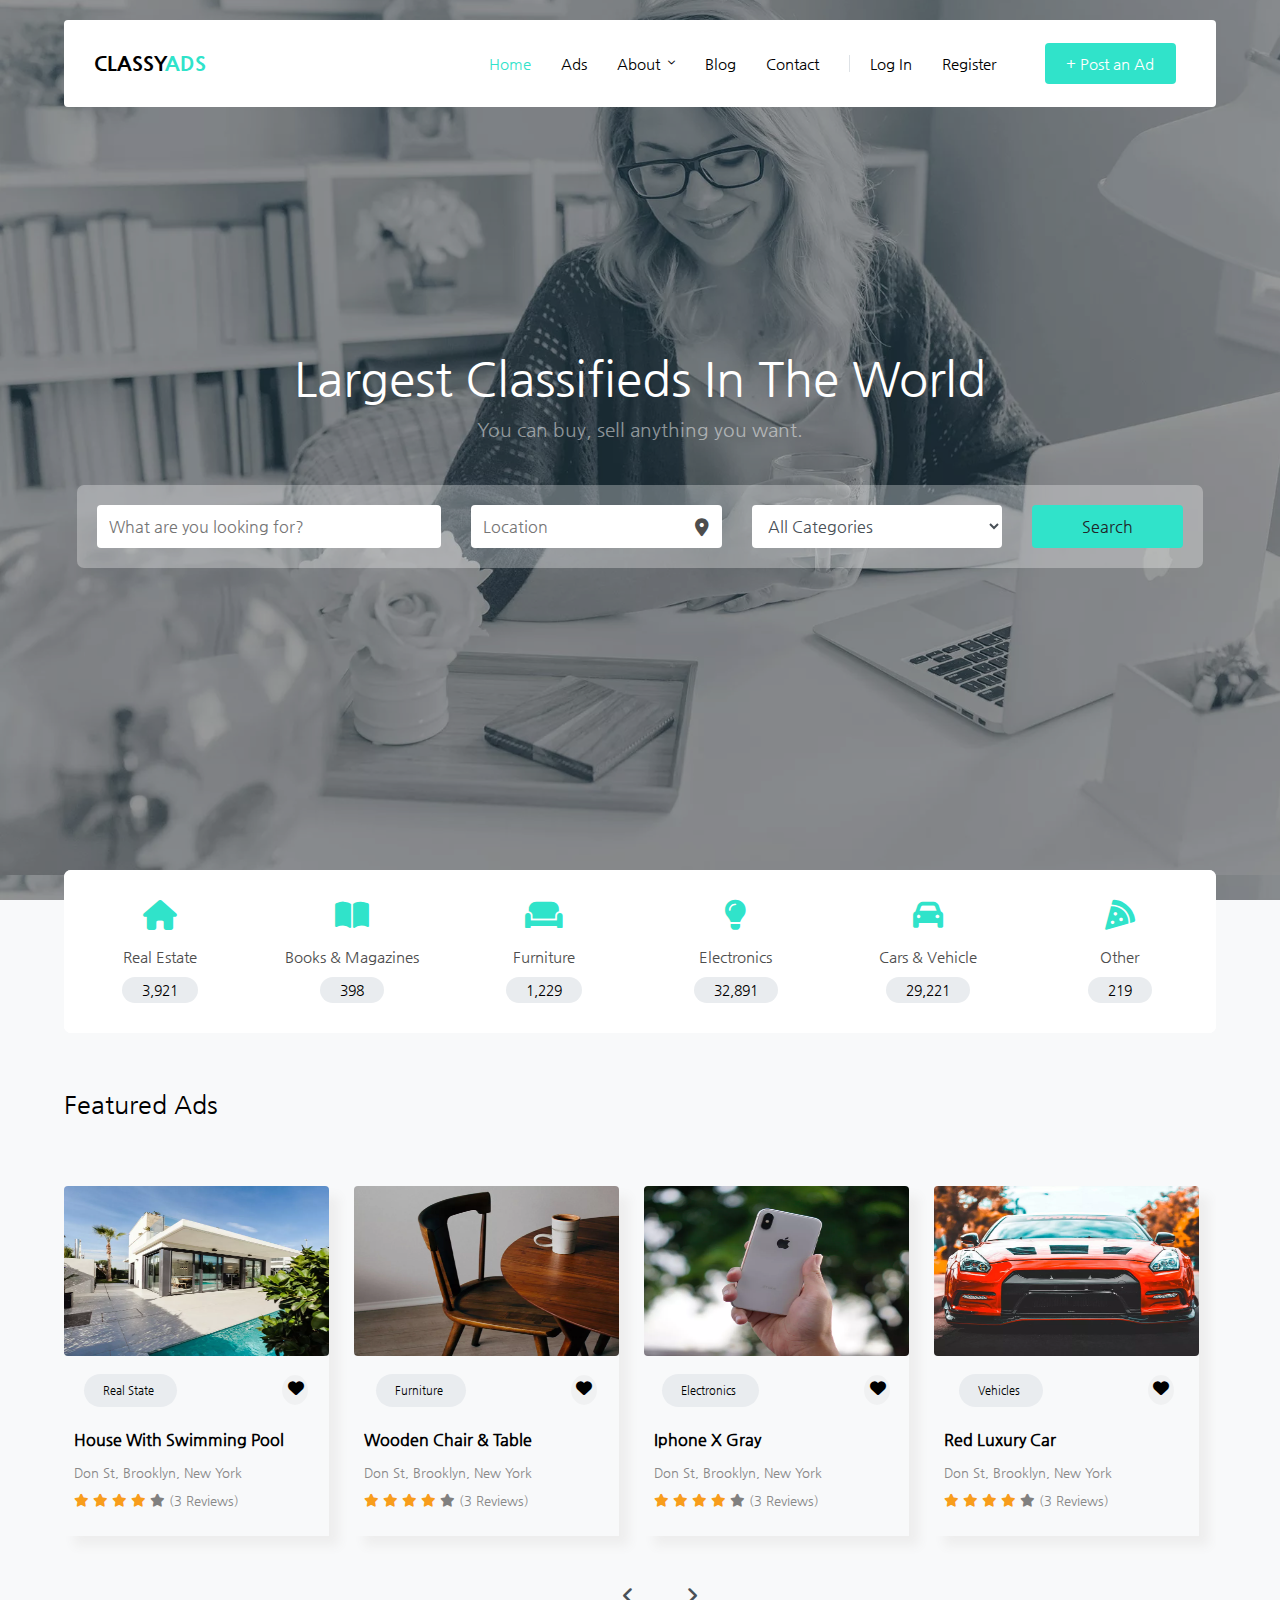
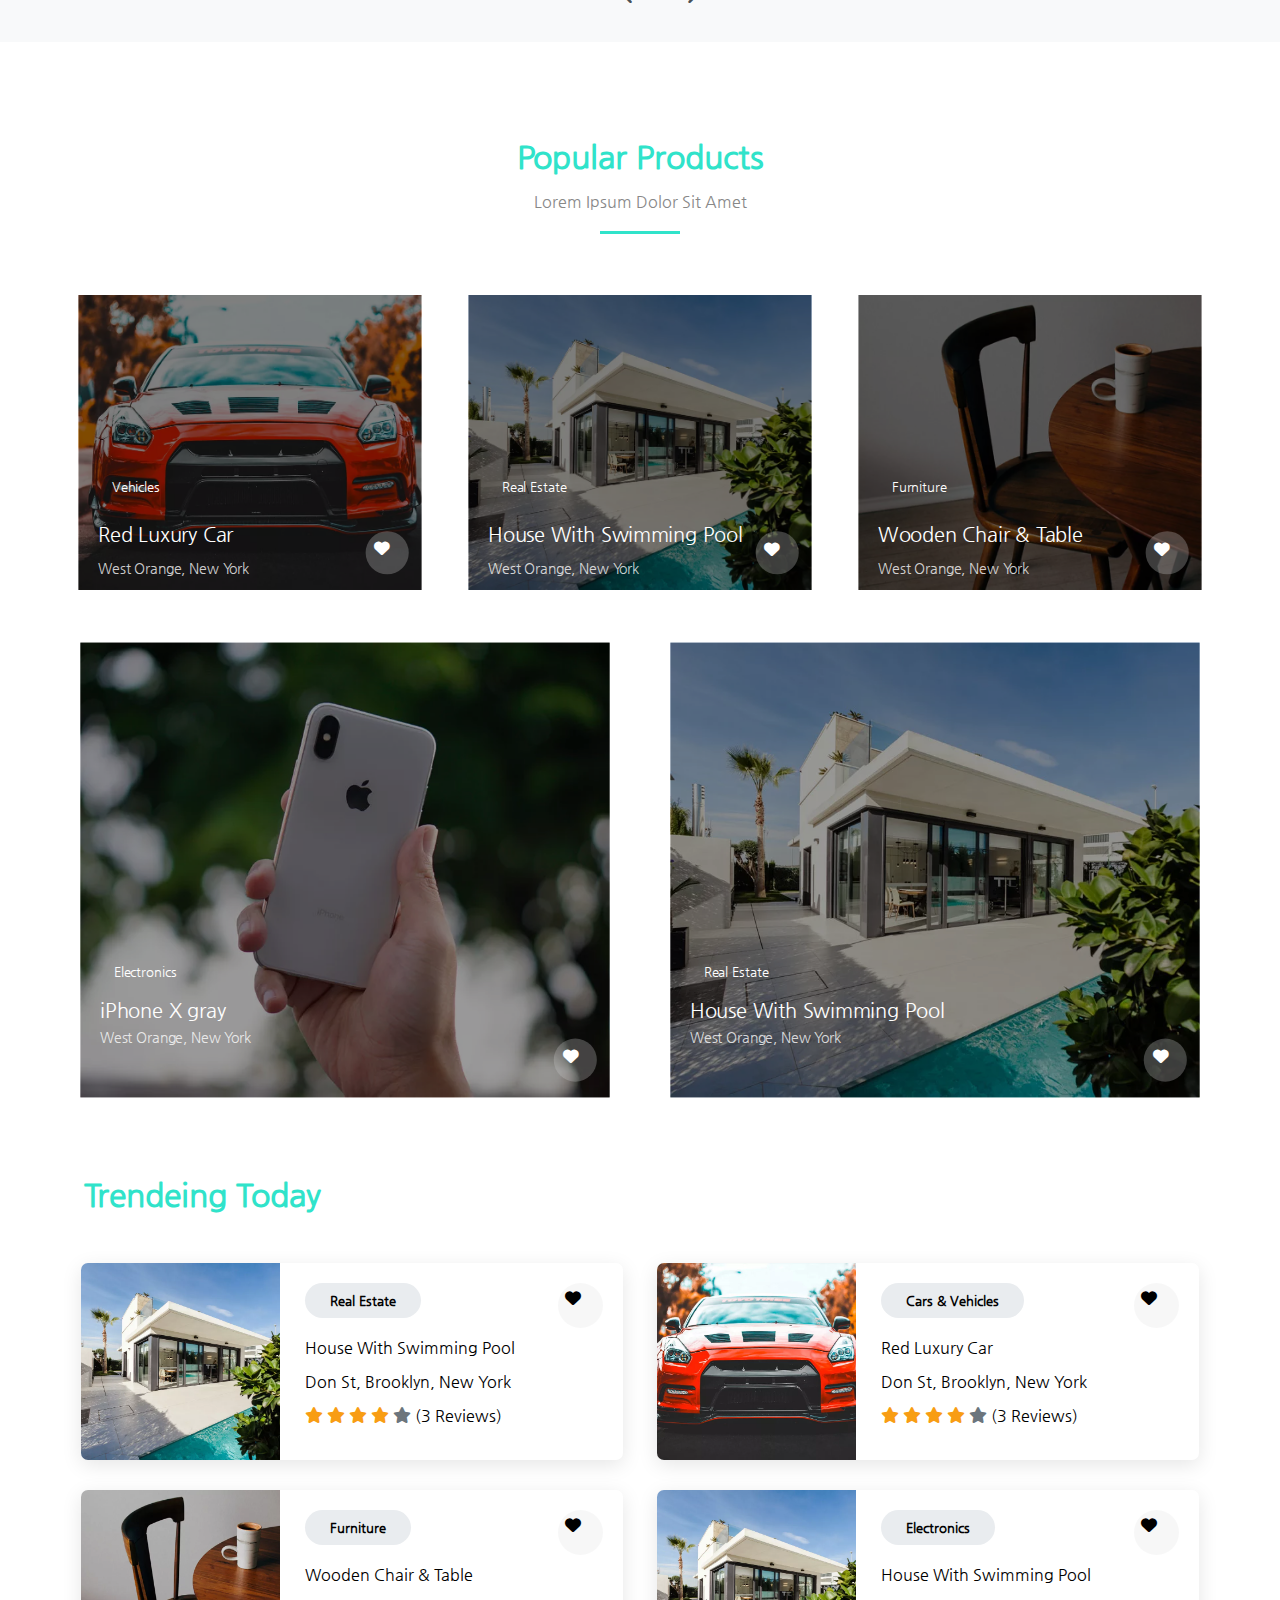
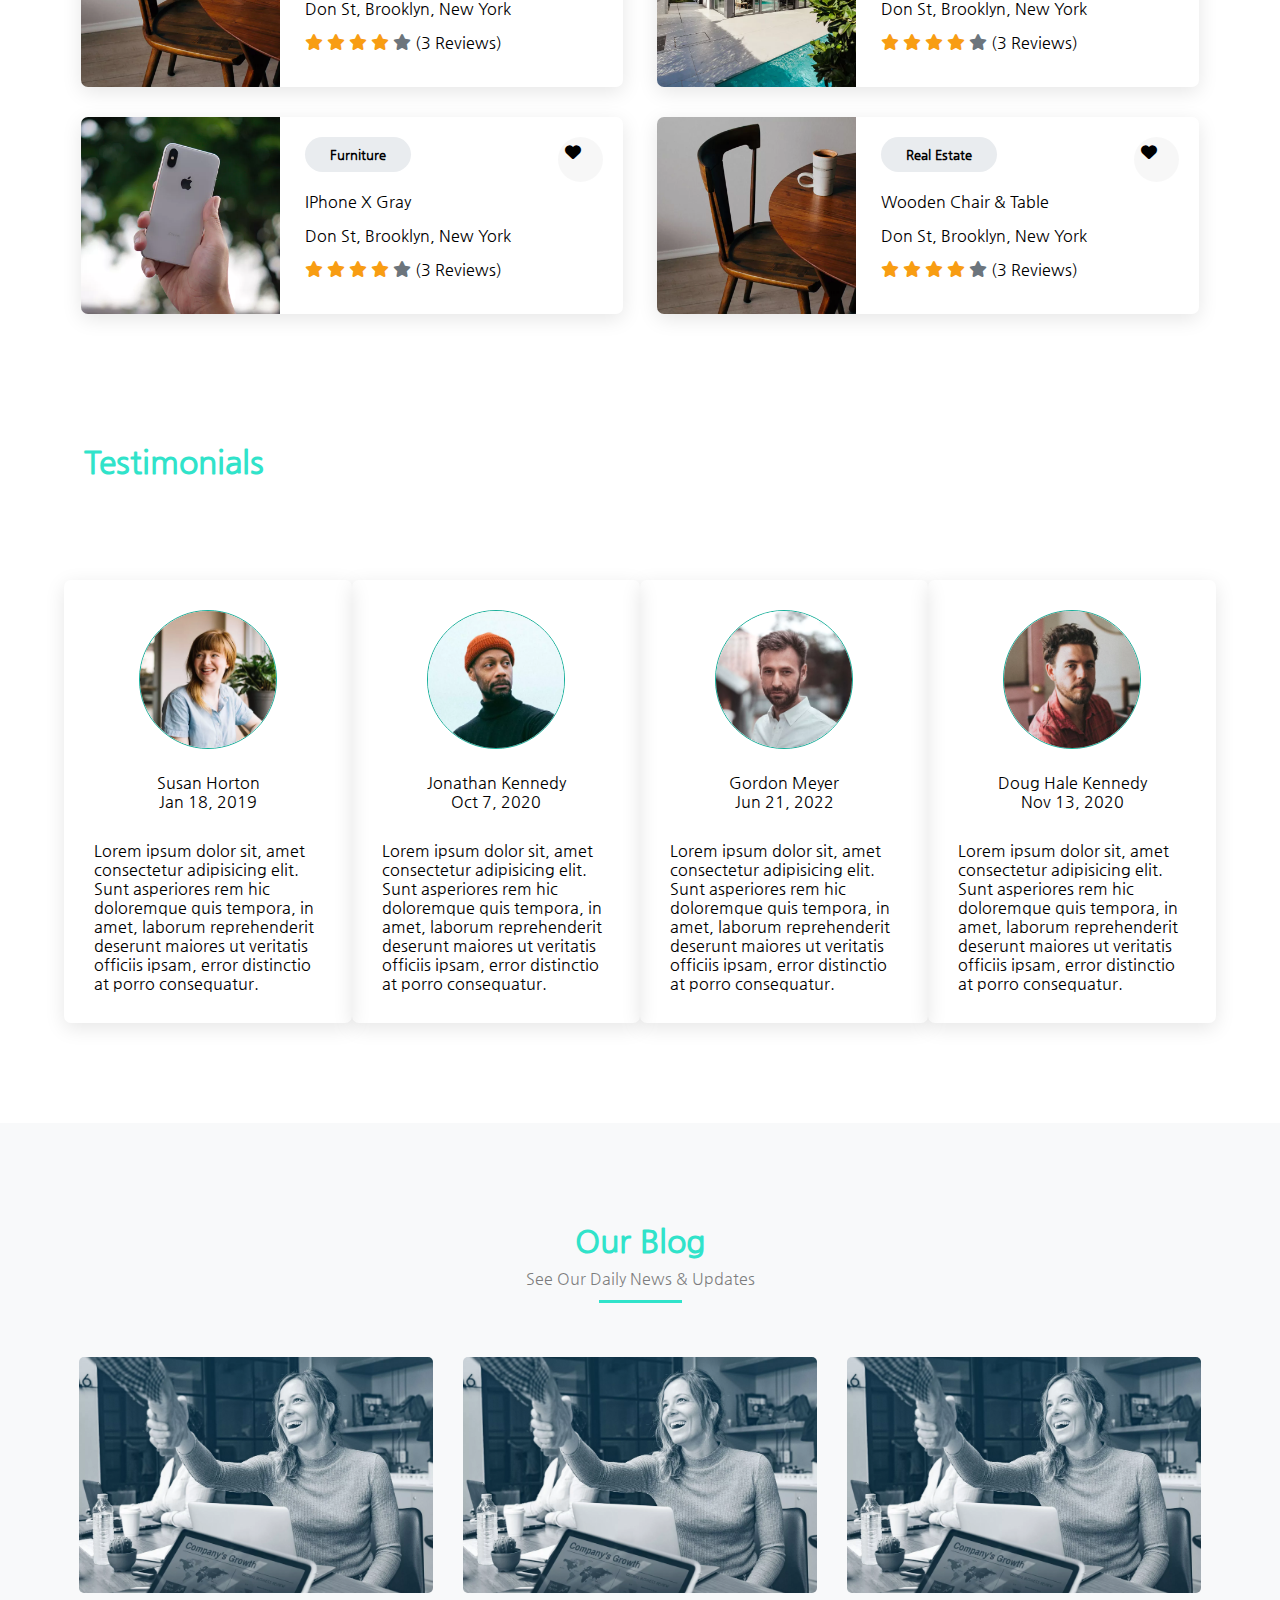
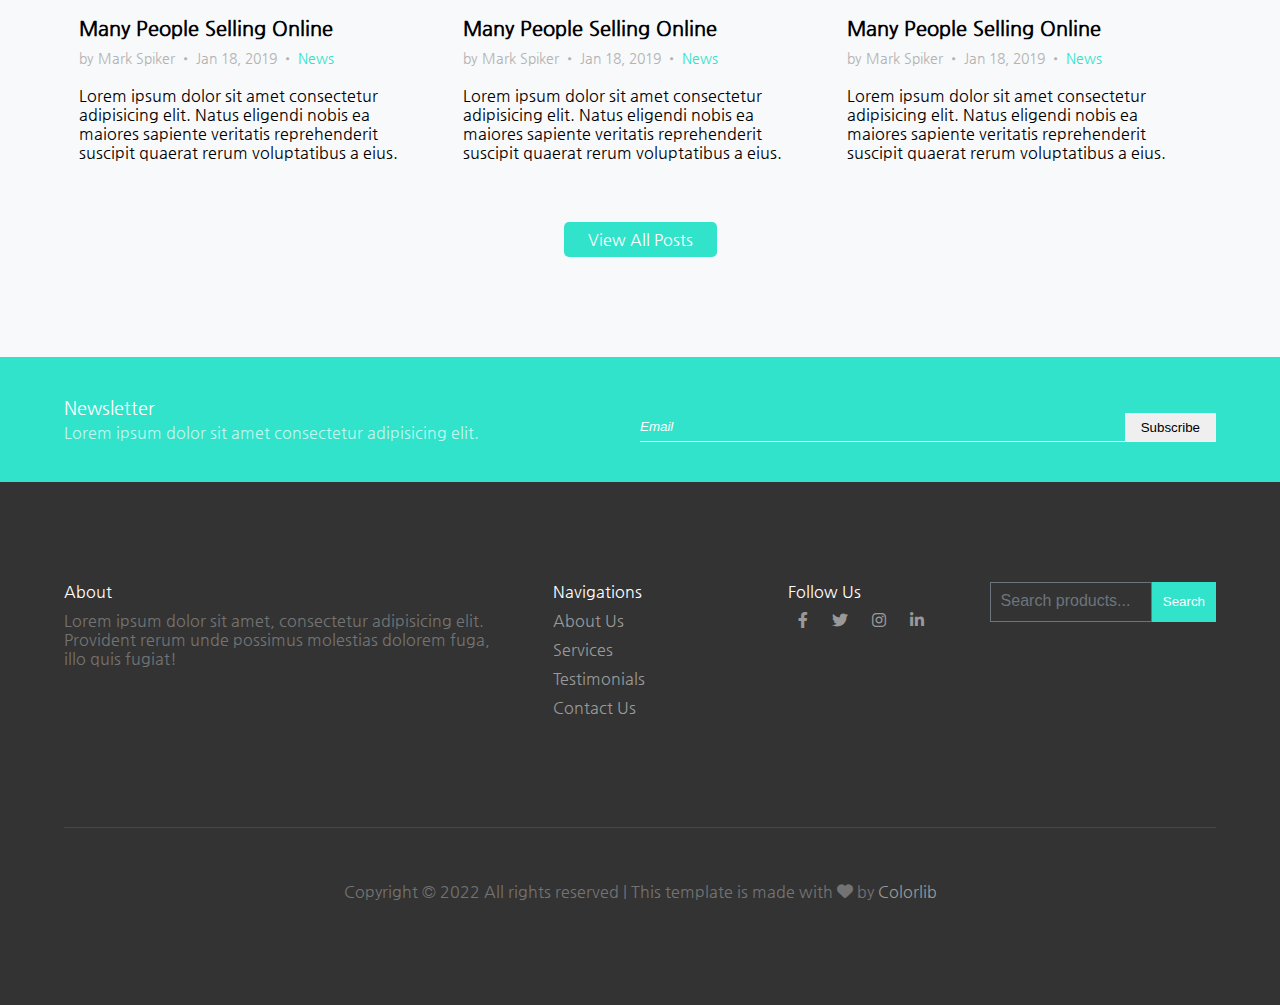
<file: index.html>
<!DOCTYPE html>
<html lang="en">
<head>
    <meta charset="UTF-8">
    <meta http-equiv="X-UA-Compatible" content="IE=edge">
    <meta name="viewport" content="width=device-width, initial-scale=1.0">
    <title>ClassyAds</title>
    <!-- for website icon -->
    <link rel="shortcut icon" href="assets/img/ads-icon.png" type="image/x-icon">
    <!-- font awesome v-6 -->
    <link rel="stylesheet" href="assets/css/all.min.css">
    <!-- custom css -->
    <link rel="stylesheet" href="assets/css/style.css">
</head>
<body>
<!-- start header section -->
<header class="header">
    <div class="container">
        <nav class="nav">
            <div class="row">
                <div class="logo">
                    <a href="index.html" class="site-name">classy<span class="color">ads</span></a>
                </div>
                <ul class="list">
                    <li class="list__item"><a href="index.html">home</a></li>
                    <li class="list__item"><a href="ads.html">ads</a></li>
                    <li class="list__item">
                        <a href="about.html" class="list__item__about">about<i class="fa-solid fa-chevron-down"></i></a>
                        <ul class="dropdown">
                            <li class="dropdown__li"><a href="#">the company</a></li>
                            <li class="dropdown__li"><a href="#">the leadership</a></li>
                            <li class="dropdown__li"><a href="#">philosophy</a></li>
                            <li class="dropdown__li"><a href="#">careers</a></li>
                        </ul>
                    </li>
                    <li class="list__item"><a href="blog.html">blog</a></li>
                    <li class="list__item"><a href="contact.html">contact</a></li>
                    <li class="list__item"><a href="#"><span class="line"></span>log in</a></li>
                    <li class="list__item"><a href="#">register</a></li>
                </ul>
                <button class="btn">+ post <span class="small">an</span> ad</button>
                <span class="click-visibility">
                  <span class="click">
                      <span class="navbar-media"></span>
                      <span class="navbar-media"></span>
                      <span class="navbar-media"></span>
                  </span>
                </span>
            </div>
        </nav>
    </div>
    <div class="header__content">
        <div class="overlay">
            <h1 class="header__content__title">largest classifieds in the world</h1>
            <p class="header__content__description"><span class="capital">you</span> can buy, sell anything you want.</p>
            <div class="container">
                <form method="post">
                    <div class="row">
                        <div class="subject">
                            <input type="text" name="search-subject" placeholder="What are you looking for?"/>
                        </div>
                        <div class="location">
                            <input type="text" name="location" placeholder="location"/>
                            <i class="fa-solid fa-location-dot"></i>
                        </div>
                        <div class="select">
                            <select>
                                <option>all categories</option>
                                <option>real estate</option>
                                <option>books & magazines</option>
                                <option>furniture</option>
                                <option>electronics</option>
                                <option>cars & vehicles</option>
                                <option>others</option>
                            </select>
                        </div>
                        <div class="submit">
                            <input class="submit__inp" type="submit" value="search"/>
                        </div>
                    </div>
                </form>
            </div>
        </div>
    </div>
</header>
<!-- end header section -->
<!-- start categories section -->
<section class="categories">
    <div class="categories__items">
        <a href="#" class="category__item">
            <i class="fa-solid fa-house"></i>
            <p class="category__item__name">real estate</p>
            <p class="category__item__count">3,921</p>
        </a>
        <a href="#" class="category__item">
            <i class="fa-solid fa-book-open"></i>
            <p class="category__item__name">books & magazines</p>
            <p class="category__item__count">398</p>
        </a>
        <a href="#" class="category__item">
            <i class="fa-solid fa-couch"></i>
            <p class="category__item__name">furniture</p>
            <p class="category__item__count">1,229</p>
        </a>
        <a href="#" class="category__item">
            <i class="fa-solid fa-lightbulb"></i>
            <p class="category__item__name">electronics</p>
            <p class="category__item__count">32,891</p>
        </a>
        <a href="#" class="category__item">
            <i class="fa-solid fa-car"></i>
            <p class="category__item__name">cars & vehicle</p>
            <p class="category__item__count">29,221</p>
        </a>
        <a href="#" class="category__item">
            <i class="fa-solid fa-pizza-slice"></i>
            <p class="category__item__name">other</p>
            <p class="category__item__count">219</p>
        </a>
    </div>
</section>
<!-- end categories section -->
<!-- start featured ads -->
<div class="featured">
    <div class="container">
        <div class="featured-ads">
            <div class="main-featured">
                <h1 class="main-title-featured">featured ads</h1>
                <span class="span-title"></span>
            </div>
            <div class="featured-item i">
                <div class="featured-items">
                    <img class="image-1" src="assets/img/ximg_2.jpg.pagespeed.ic.5-pth7OZ43.webp" alt="image">
                    <p class="p1"> <span>Real State</span><i class="fa-solid fa-heart"></i></p>
                    <a href="#">house with swimming pool</a>
                    <p class="p2">Don St, Brooklyn, New York</p>
                    <div class="star">
                    <i class="fa-solid fa-star"></i>
                    <i class="fa-solid fa-star"></i>
                    <i class="fa-solid fa-star"></i>
                    <i class="fa-solid fa-star"></i>
                    <i class="fa-solid fa-star dis-active"></i>
                    <p class="rev">(3 Reviews)</p> 
                </div>
                </div>
                <div class="featured-items m">
                    <img class="image-1" src="assets/img/ximg_3.jpg.pagespeed.ic.K1pnvimfmk.webp" alt="image">
                    <p class="p1"> <span>Furniture</span><i class="fa-solid fa-heart"></i></p>
                    <a href="#">Wooden Chair & Table</a>
                    <p class="p2">Don St, Brooklyn, New York</p>
                    <div class="star">
                    <i class="fa-solid fa-star"></i>
                    <i class="fa-solid fa-star"></i>
                    <i class="fa-solid fa-star"></i>
                    <i class="fa-solid fa-star"></i>
                    <i class="fa-solid fa-star dis-active"></i>
                    <p class="rev">(3 Reviews)</p> 
                </div>
            </div>
                <div class="featured-items m">
                    <img class="image-1" src="assets/img/ximg_4.jpg.pagespeed.ic.BUEZMeneMq.webp" alt="image">
                    <p class="p1"> <span> Electronics</span><i class="fa-solid fa-heart"></i></p>
                    <a href="#">iphone X gray</a>
                    <p class="p2">Don St, Brooklyn, New York</p>
                    <div class="star">
                    <i class="fa-solid fa-star"></i>
                    <i class="fa-solid fa-star"></i>
                    <i class="fa-solid fa-star"></i>
                    <i class="fa-solid fa-star"></i>
                    <i class="fa-solid fa-star dis-active"></i>
                    <p class="rev">(3 Reviews)</p> 
                </div>
            </div>
                <div class="featured-items f">
                    <img class="image-1" src="assets/img/ximg_1.jpg.pagespeed.ic.j82vqtzLSp.webp" alt="image">
                    <p class="p1"> <span>Vehicles</span><i class="fa-solid fa-heart"></i></p>
                    <a href="#">Red Luxury Car</a>
                    <p class="p2">Don St, Brooklyn, New York</p>
                    <div class="star">
                    <i class="fa-solid fa-star"></i>
                    <i class="fa-solid fa-star"></i>
                    <i class="fa-solid fa-star"></i>
                    <i class="fa-solid fa-star"></i>
                    <i class="fa-solid fa-star dis-active"></i>
                    <p class="rev">(3 Reviews)</p> 
                </div>
                </div>
            </div>
            <div class="arrow">
                <i class="fa-solid fa-angle-left"></i>
                <i class="fa-solid fa-angle-right"></i>
            </div>
        </div>
    </div>
</div>
    <!-- end featured ads -->
    <!-- start popular product -->
    
    <div class="popular-product">
        <div class="main">
            <h1>popular products</h1>
            <p>Lorem ipsum dolor sit amet</p>
            <span></span>
        </div>
    </div>
    <!-- <div class="container"> -->
        <div class="product-item">
            <div class="product-items">
            <div class="img-header car-1">
                <!-- <img class="image-2" src="assets/img/ximg_1.jpg.pagespeed.ic.j82vqtzLSp.webp" alt="image"> -->
                <div class="overlayy">
                    <div class="overlayy-content">
                       <a class="a1" href="#">Vehicles</a>
                       <a class="a2" href="#">Red Luxury Car</a>
                       <p>West Orange, New York</p>

                       <i class="fa-solid fa-heart icon"></i>
                    </div>
                </div>
            </div>
            
        </div>
        <div class="product-items">
            <div class="img-header car-2">
                <!-- <img class="image-2" src="assets/img/ximg_2.jpg.pagespeed.ic.5-pth7OZ43.webp" alt="image"> -->
                <div class="overlayy">
                    <div class="overlayy-content">
                        <a class="a1" href="#">Real Estate</a>
                        <a class="a2" href="#">House With Swimming Pool</a>
                        <p>West Orange, New York</p>
                        <div class="icon">
                            <i class="fa-solid fa-heart"></i>
                           </div>
                    </div>
                </div>
            </div>
        </div>
        <div class="product-items">
            <div class="img-header car-3">
                <!-- <img class="image-2" src="assets/img/ximg_3.jpg.pagespeed.ic.K1pnvimfmk.webp" alt="image"> -->
                <div class="overlayy">
                    <div class="overlayy-content">
                       <a class="a1" href="#">Furniture</a>
                       <a class="a2" href="#">Wooden Chair & Table</a>
                       <p>West Orange, New York</p>

                       <div class="icon">
                        <i class="fa-solid fa-heart"></i>
                       </div>
                    </div>
                </div>
            </div>
        </div>
        </div>
          <div class="product-item">
              <div class="product-items ttwo">
            <div class="img-header car-4">
                <!-- <img class="image-3" src="assets/img/ximg_4.jpg.pagespeed.ic.BUEZMeneMq.webp" alt=""> -->
                <div class="overlayyy">
                    <div class="overlayyy-content">
                       <a class="a1" href="#">Electronics</a>
                       <a class="a2" href="#">iPhone X gray</a>
                       <p>West Orange, New York</p>

                       <div class="icon">
                        <i class="fa-solid fa-heart"></i>
                       </div>
                    </div>
                </div>
            </div>
            </div>
            <div class="product-items ttwo">
            <div class="img-header car-5">
                <!-- <img class="image-3" src="assets/img/ximg_2.jpg.pagespeed.ic.5-pth7OZ43.webp" alt=""> -->
                <div class="overlayyy">
                    <div class="overlayyy-content">
                       <a class="a1" href="#">Real Estate</a>
                       <a class="a2" href="#">House With Swimming Pool</a>
                       <p>West Orange, New York</p>

                       <div class="icon">
                        <i class="fa-solid fa-heart"></i>
                       </div>
                    </div>
                </div>
            </div>
        </div>
    </div>
  
    <!-- end popular product -->

    
    <!-- start subscribe section -->
    <!-- <div class="subscribe">
        <div class="c">
          <div class="r">
            <div class="news">
              <h2 class="capital">newsletter</h2>
              <p>Lorem ipsum dolor sit amet consectetur adipisicing elit.</p>
            </div>
            <div class="email-sub">
              <form action="get">
                <input type="email" name="email" placeholder="Email">
                <input type="submit" value="Subscribe">
              </form>
            </div>
          </div>
        </div>
      </div> -->
    <!-- end subscribe section -->
    <!-- start Trending Today section-->  
<div class="container">
    <h1 class="trend-title capital ">trendeing today</h1>
    <section class="trendeing">
    
    <div class="trendeing__items">
    
    <div class="items__img">
     <img src="assets/img/3.webp" alt="">
    </div>
    <div class="items__contant">
        <div class="row2">
            <span class="capital ">real estate</span>
            <i class="fa-solid fa-heart heart"></i>
        </div>
       
        <a class="capital">house with swimming pool</a>
        <p>Don St, Brooklyn, New York</p>
        <div class="stars">
        <i class="fa-solid fa-star "></i>
        <i class="fa-solid fa-star "></i>
        <i class="fa-solid fa-star "></i>
        <i class="fa-solid fa-star "></i>
        <i class="fa-solid fa-star "></i>
        <p >(3 Reviews)</p>
    </div>
    
    </div>
    
    </div>   
    
     <div class="trendeing__items">
    
        <div class="items__img">
            <img src="assets/img/2.webp" alt="">
        </div>
        <div class="items__contant">
            <div class="row2">
                <span class="capital ">Cars & Vehicles</span>
                <i class="fa-solid fa-heart heart"></i>
            </div>   <a class="capital">Red Luxury Car</a>
            <p>Don St, Brooklyn, New York</p>
            <div class="stars">
            <i class="fa-solid fa-star "></i>
            <i class="fa-solid fa-star "></i>
            <i class="fa-solid fa-star "></i>
            <i class="fa-solid fa-star "></i>
            <i class="fa-solid fa-star "></i>
            <p >(3 Reviews)</p>
        </div>
        
        </div>    
     </div>  
     
     <div class="trendeing__items">
    
        <div class="items__img">
            <img src="assets/img/4.webp" alt="">
        </div>
        <div class="items__contant">
            <div class="row2">
                <span class="capital ">Furniture</span>
                <i class="fa-solid fa-heart heart"></i>
            </div>    <a class="capital">Wooden Chair & Table</a>
            <p>Don St, Brooklyn, New York</p>
            <div class="stars">
            <i class="fa-solid fa-star "></i>
            <i class="fa-solid fa-star "></i>
            <i class="fa-solid fa-star "></i>
            <i class="fa-solid fa-star "></i>
            <i class="fa-solid fa-star "></i>
            <p >(3 Reviews)</p>
        </div>
        
        </div>    
     </div>  
     <div class="trendeing__items">
    
        <div class="items__img">
            <img src="assets/img/3.webp" alt="">
        </div>
        <div class="items__contant">
            <div class="row2">
                <span class="capital ">Electronics</span>
                <i class="fa-solid fa-heart heart"></i>
            </div>   <a class="capital">house with swimming pool</a>
            <p>Don St, Brooklyn, New York</p>
            <div class="stars">
            <i class="fa-solid fa-star "></i>
            <i class="fa-solid fa-star "></i>
            <i class="fa-solid fa-star "></i>
            <i class="fa-solid fa-star "></i>
            <i class="fa-solid fa-star "></i>
            <p >(3 Reviews)</p>
        </div>
        
        </div>    
    </div>   
    <div class="trendeing__items">
    
        <div class="items__img">
            <img src="assets/img/5.webp" alt="">
        </div>
        <div class="items__contant">
            <div class="row2">
                <span class="capital ">Furniture</span>
                <i class="fa-solid fa-heart heart"></i>
            </div>    <a class="capital">iPhone X gray</a>
            <p>Don St, Brooklyn, New York</p>
            <div class="stars">
            <i class="fa-solid fa-star "></i>
            <i class="fa-solid fa-star "></i>
            <i class="fa-solid fa-star "></i>
            <i class="fa-solid fa-star "></i>
            <i class="fa-solid fa-star "></i>
            <p >(3 Reviews)</p>
        </div>
        
        </div>    
    </div>  
    <div class="trendeing__items">
    
        <div class="items__img">
            <img src="assets/img/4.webp" alt="">
        </div>
        <div class="items__contant">
            <div class="row2">
                <span class="capital ">real estate</span>
                <i class="fa-solid fa-heart heart"></i>
            </div>  <a class="capital">Wooden Chair & Table</a>
            <p>Don St, Brooklyn, New York</p>
            <div class="stars">
            <i class="fa-solid fa-star "></i>
            <i class="fa-solid fa-star "></i>
            <i class="fa-solid fa-star "></i>
            <i class="fa-solid fa-star "></i>
            <i class="fa-solid fa-star "></i>
            <p >(3 Reviews)</p>
        </div>
        
        </div>    
    </div>  
    </section>
    </div>
    <!-- ending of Trending Today section  -->
    <!-- start Testimonials section -->
    <div class="container">
        <h1 class="capital testimonials__title">testimonials</h1>
        <section class=" testimonials">
    
    <div class="testimonials__items">
        
        <img src="assets/img/per1.jpg" alt="">
        <p class="name capital">susan horton</p>
        <p class="time"> Jan 18, 2019</p>
        <p class="comment">Lorem ipsum dolor sit, amet consectetur adipisicing elit. Sunt asperiores rem hic doloremque quis tempora, in amet, laborum reprehenderit deserunt maiores ut 
            veritatis officiis ipsam, error distinctio at porro consequatur.</p>
    </div>
    <div class="testimonials__items">
        <img src="assets/img/per2.jpg" alt="">
        <p class="name capital">jonathan kennedy</p>
        <p class="time"> Oct 7, 2020</p>
        <p class="comment">Lorem ipsum dolor sit, amet consectetur adipisicing elit. Sunt asperiores rem hic doloremque quis tempora, in amet, laborum reprehenderit deserunt maiores ut 
            veritatis officiis ipsam, error distinctio at porro consequatur.</p>
    </div>
    <div class="testimonials__items">
        <img src="assets/img/per3.jpg" alt="">
        <p class="name capital">gordon meyer</p>
        <p class="time"> Jun 21, 2022</p>
        <p class="comment">Lorem ipsum dolor sit, amet consectetur adipisicing elit. Sunt asperiores rem hic doloremque quis tempora, in amet, laborum reprehenderit deserunt maiores ut 
            veritatis officiis ipsam, error distinctio at porro consequatur.</p>
    </div>
    <div class="testimonials__items">
        <img src="assets/img/per4.jpg" alt="">
        <p class="name capital">doug hale kennedy    </p>
        <p class="time"> Nov 13, 2020</p>
        <p class="comment">Lorem ipsum dolor sit, amet consectetur adipisicing elit. Sunt asperiores rem hic doloremque quis tempora, in amet, laborum reprehenderit deserunt maiores ut 
            veritatis officiis ipsam, error distinctio at porro consequatur.</p>
    </div>   
     </section>
    </div>
    <!-- end Testimonials section -->
    
        
    <!-- start blog section -->
    <section class="blogs" id="blog">
        <div class="container">
          <div class="blog__header">
            <h2 class="blog-heading capital">our blog</h2>
            <p class="blog__heading__description capital">see our daily news & updates</p>
            <span class="blog__heading__span"></span>
          </div>
          <div class="blog__items">
            <div class="row">
              <div class="blog__items__item">
                <img src="assets/img/10.webp" alt="blog img" />
                <h2><a href="#">Many People Selling Online</a></h2>
                <p>
                  by Mark Spiker • Jan 18, 2019 •
                  <a href="#" class="capital">news</a>
                </p>
                <p>
                  Lorem ipsum dolor sit amet consectetur adipisicing elit. Natus
                  eligendi nobis ea maiores sapiente veritatis reprehenderit
                  suscipit quaerat rerum voluptatibus a eius.
                </p>
              </div>
              <div class="blog__items__item">
                <img src="assets/img/10.webp" alt="blog img" />
                <h2><a href="#">Many People Selling Online</a></h2>
                <p>
                  by Mark Spiker • Jan 18, 2019 •
                  <a href="#" class="capital">news</a>
                </p>
                <p>
                  Lorem ipsum dolor sit amet consectetur adipisicing elit. Natus
                  eligendi nobis ea maiores sapiente veritatis reprehenderit
                  suscipit quaerat rerum voluptatibus a eius.
                </p>
              </div>
              <div class="blog__items__item">
                <img src="assets/img/10.webp" alt="blog img" />
                <h2><a href="#">Many People Selling Online</a></h2>
                <p>
                  by Mark Spiker • Jan 18, 2019 •
                  <a href="#" class="capital">news</a>
                </p>
                <p>
                  Lorem ipsum dolor sit amet consectetur adipisicing elit. Natus
                  eligendi nobis ea maiores sapiente veritatis reprehenderit
                  suscipit quaerat rerum voluptatibus a eius.
                </p>
              </div>
            </div>
            <div class="blog__items__viewBtn">
              <a href="#" class="capital">view all posts</a>
            </div>
          </div>
        </div>
      </section>
      <!-- end blog section -->
  
      <!-- start subscribe section -->
        <section class="subscribe" id="subscribe">
          <div class="container">
            <div class="row">
              <div class="subscribe__news">
                <h2 class="capital">newsletter</h2>
                <p>Lorem ipsum dolor sit amet consectetur adipisicing elit.</p>
              </div>
              <div class="subscribe__emailSub">
                <form action="get">
                  <input type="email" name="email" placeholder="Email">
                  <input type="submit" value="Subscribe">
                </form>
              </div>
            </div>
          </div>
        </section>
      <!-- end subscribe section -->
  
      <!-- start footer -->
      <footer id="footer"> 
        <div class="container">
          <div class="footer-first">
            <div class="row">
              <div class="footer-first__footer-items">
                <div class="row">
                  <div class="footer-item footer-first__footer-items__item-one">
                    <h2 class="capital">about</h2>
                    <p>Lorem ipsum dolor sit amet, consectetur adipisicing elit. Provident rerum unde possimus molestias dolorem fuga, illo quis fugiat!</p>
                  </div>
                  <div class="footer-item footer-first__footer-items__item-two">
                    <h2 class="capital">navigations</h2>
                    <ul>
                      <li><a href="#" class="capital">about us</a></li>
                      <li><a href="#" class="capital">services</a></li>
                      <li><a href="#" class="capital">testimonials</a></li>
                      <li><a href="#" class="capital">contact us</a></li>
                    </ul>
                  </div>
                  <div class="footer-item footer-first__footer-items__item-two">
                    <h2 class="capital">follow us</h2>
                    <a href="#">
                      <i class="fa-brands fa-facebook-f marginRight"></i>
                    </a>
                    <a href="#">
                      <i class="fa-brands fa-twitter marginLeftRight"></i>
                    </a>
                    <a href="#">
                      <i class="fa-brands fa-instagram marginLeftRight"></i>
                    </a>
                    <a href="#">
                        <i class="fa-brands fa-linkedin-in marginLeftRight"></i>
                    </a>
                  </div>
                </div>
              </div>
              <div class="footer-first__footer-item-search">
                <form action="get">
                  <input type="text" name="search" placeholder="Search products...">
                  <input type="submit" value="Search">
                </form>
              </div>
            </div>
          </div>
          <div class="footer-second">
            <p>Copyright &copy; 2022 All rights reserved | This template is made with <i class="fa-solid fa-heart"></i> by <a href="#" class="capital">colorlib</a></p>
          </div>
        </div>
      </footer>
      <!-- end footer -->
</body>
</html>
</file>
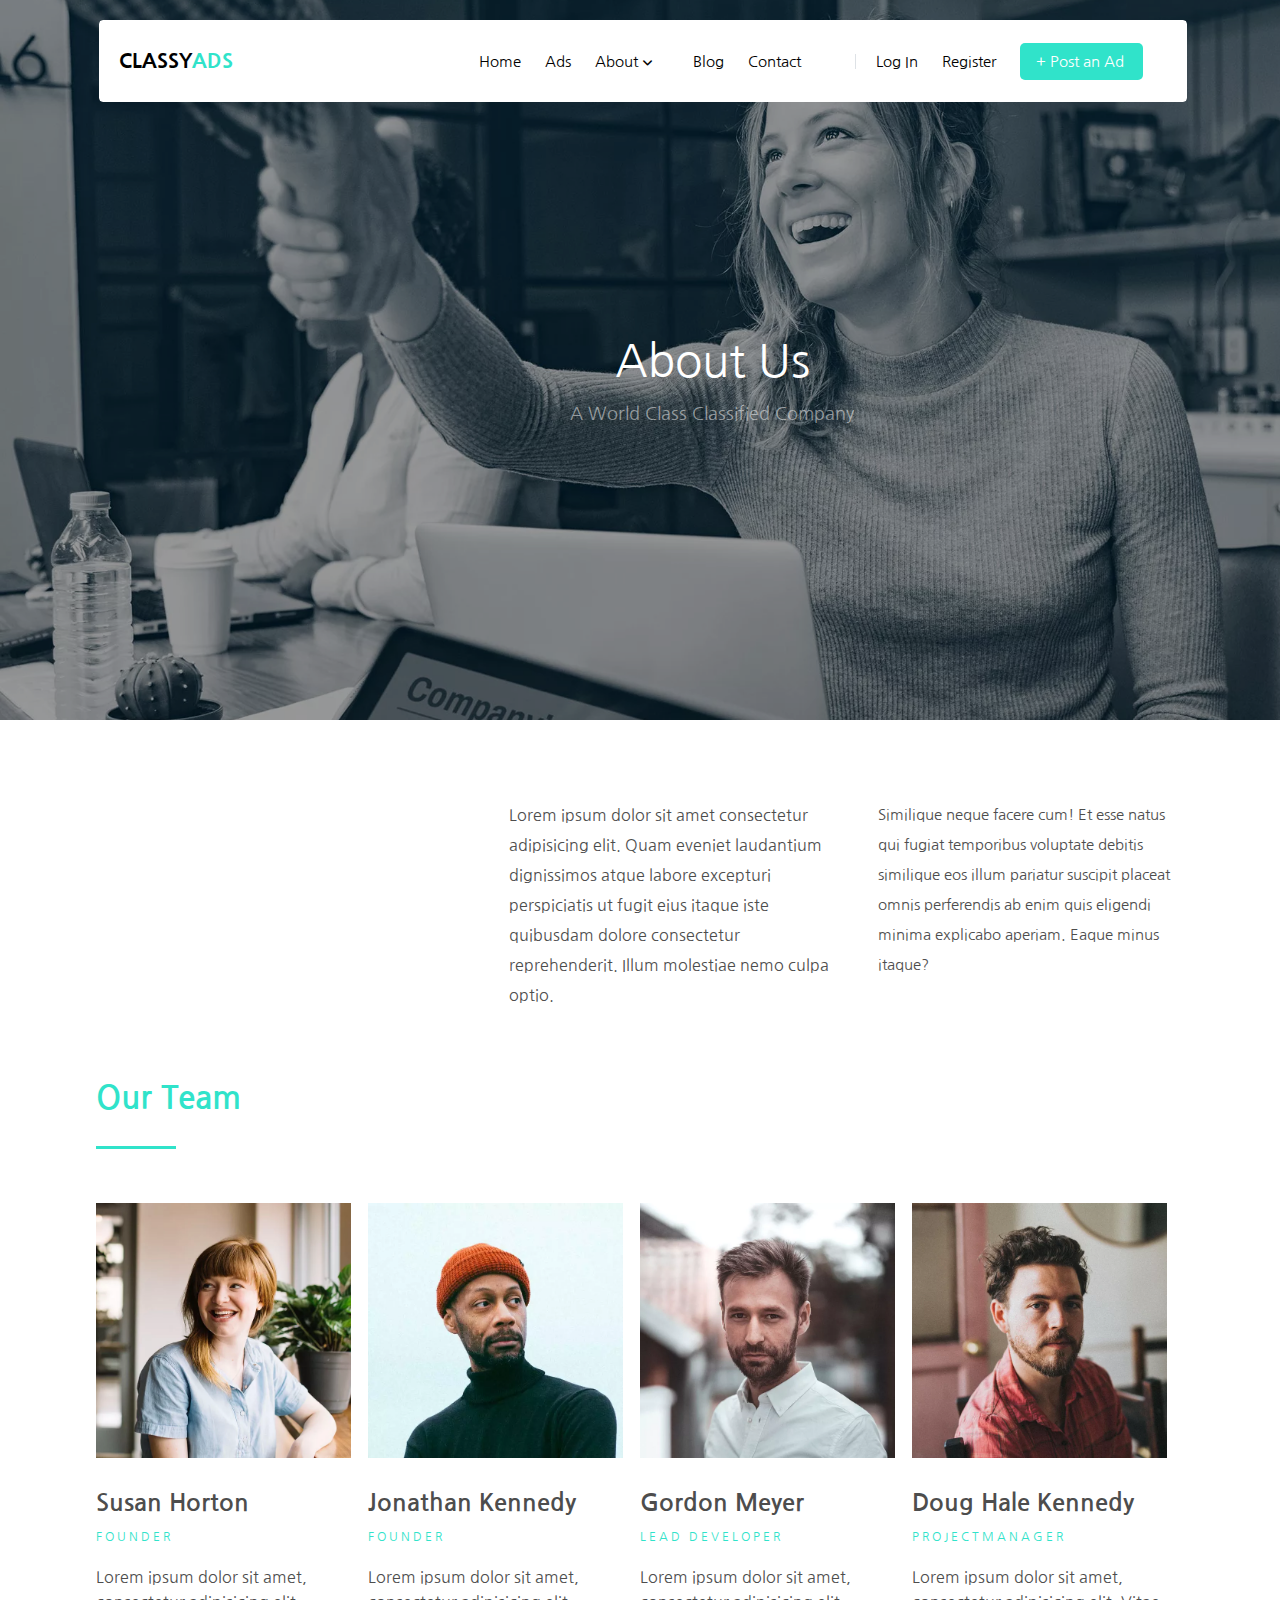
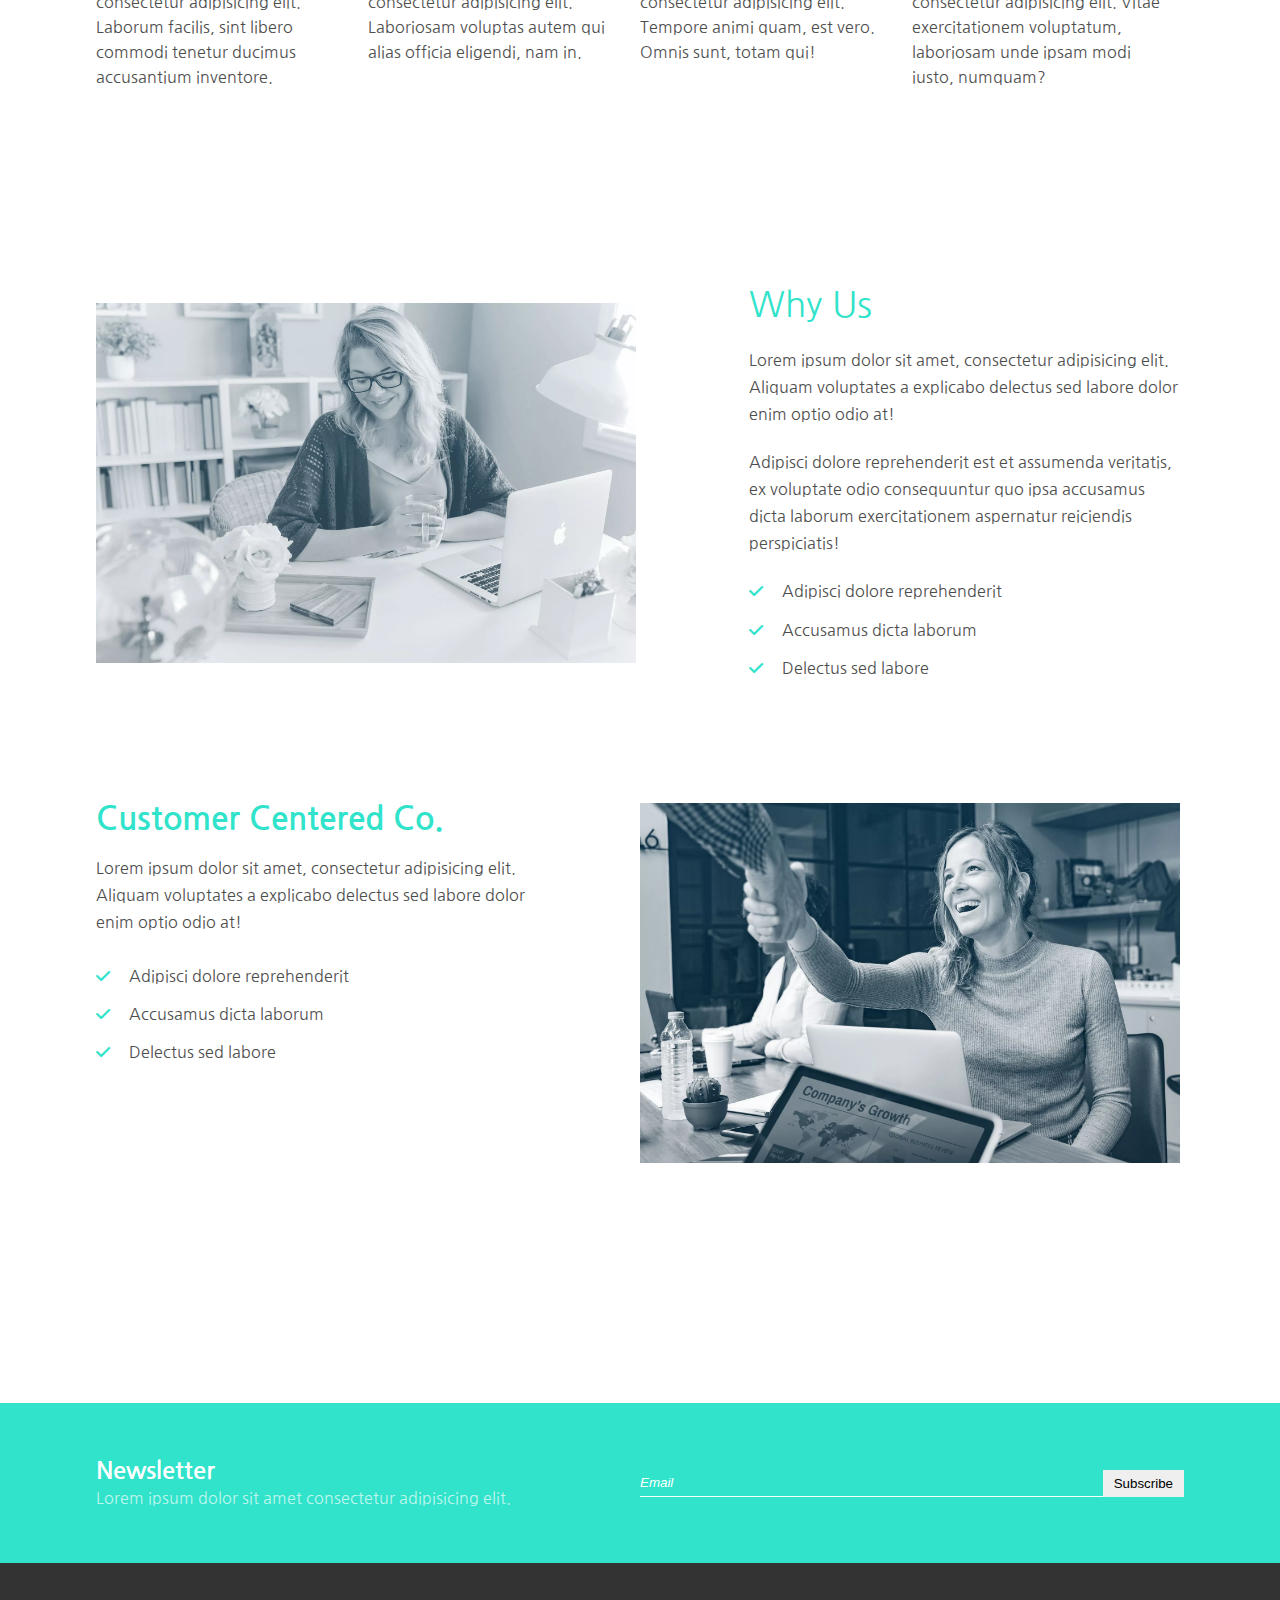
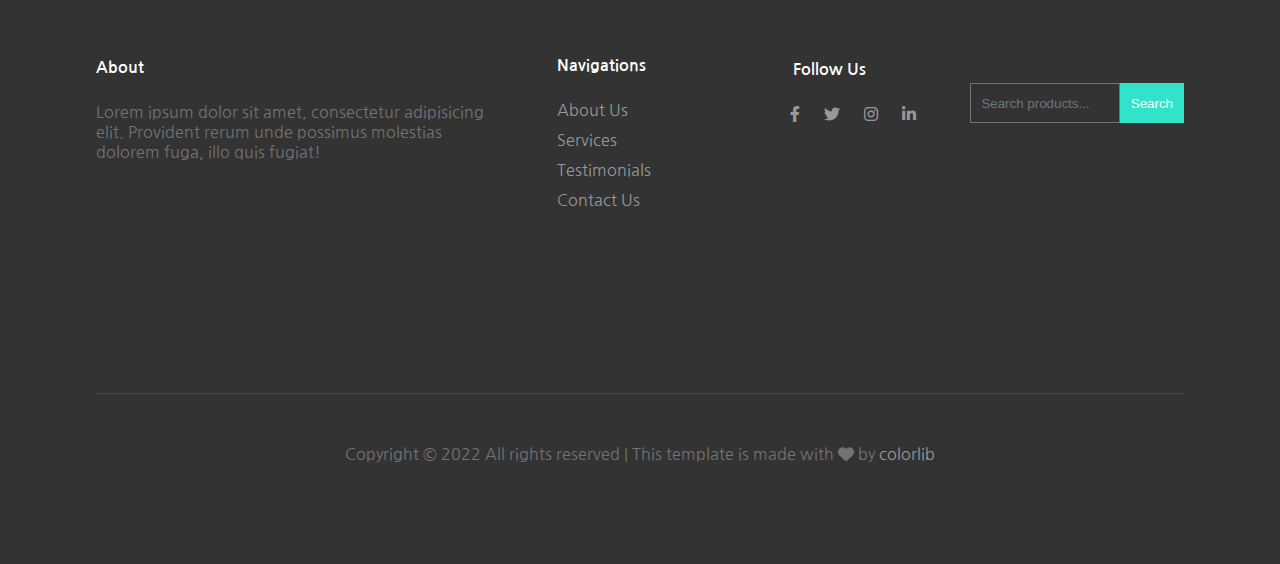
<file: about.html>
<!DOCTYPE html>
<html lang="en">
<head>
    <meta charset="UTF-8">
    <meta http-equiv="X-UA-Compatible" content="IE=edge">
    <meta name="viewport" content="width=device-width, initial-scale=1.0">
    <title>About Page</title>
    <!-- for website icon -->
    <link rel="shortcut icon" href="assets/img/ads-icon.png" type="image/x-icon">
    <link rel="stylesheet" href="assets/css/all.min.css">
    <link rel="stylesheet" href="assets/css/about.css">
</head>
<body>
    
    <!-- start header -->
    <div class="header">
        <div class="overlay"></div>
    </div>
        <div class="container">
        <div class="nav">
            <div class="row">
            <div class="logo">
                <a href="index.html">classy<span class="logo-span-title">ads</span></a>
            </div>
            <div class="navbar">
                <ul class="list">
                    <li class="list-item"><a href="index.html">home</a></li>
                    <li class="list-item"><a href="ads.html">ads</a></li>
                    <li class="list-item l"><a href="about.html">about <i class="fa-solid fa-angle-down"></i></a>
                    <ul class="dropdown">
                        <li><a href="#">the company</a></li>
                        <li><a href="#">the leadership</a></li>
                        <li><a href="#">philosophy</a></li>
                        <li><a href="#">careers</a></li>
                    </ul>
                    </li>
                    <li class="list-item"><a href="blog.html">blog</a></li>
                    <li class="list-item"><a href="contact.html">contact</a></li>
                    <li class="list-item"><a href="#" class="or">log in</a></li>
                    <li class="list-item"><a href="#">register</a></li>
                    <li class="list-item"><a class="postads" href="#">+ Post <span>an</span> Ad</a></li>
                </ul>
            </div>
            </div>
        </div>
        </div>
        <!-- end navbar -->
        <!-- start header title -->
        <div class="header-titles">
        <div class="header-title">
             <h1 class="main-title">about us</h1>
             <p class="par-des">A World Class Classified Company</p>
        </div>
    </div>
        <!-- end header title -->
        <!-- start section paragraph -->
        
        <div class="paragraph-section">
            <div class="container">
                <div class="paragraph-items">
            <div class="paragraph-item">
                <p class="para1">Lorem ipsum dolor sit amet consectetur adipisicing elit. Quam eveniet laudantium dignissimos atque labore excepturi perspiciatis ut fugit eius itaque iste quibusdam dolore consectetur reprehenderit. Illum molestiae nemo culpa optio.</p>
            </div>
            <div class="paragraph-item">
                <p class="para2">Similique neque facere cum! Et esse natus qui fugiat temporibus voluptate debitis similique eos illum pariatur suscipit placeat omnis perferendis ab enim quis eligendi minima explicabo aperiam. Eaque minus itaque?
                </p>
            </div>
            </div>
            </div>
        </div>
        <!-- end section paragraph -->
        <!-- start our team -->
        <div class="our-team">
            <div class="container">
            <div class="team-title">
                <h1 class="main-title-team">our team</h1>
                <span></span>
            </div>
            <div class="team-item">
                <div class="team-items">
                    <img src="assets/img/xperson_1.jpg.pagespeed.ic.ycc-Edwyd1.webp" alt="image">
                    <h4>Susan Horton</h4>
                    <p class="p1">FOUNDER</p>
                    <p class="p2">Lorem ipsum dolor sit amet, consectetur adipisicing elit. Laborum facilis, sint libero commodi tenetur ducimus accusantium inventore.
                    </p>
                </div>
                <div class="team-items">
                    <img src="assets/img/xperson_2.jpg.pagespeed.ic.zY-y25qZs4.webp "alt="image">
                    <h4>Jonathan Kennedy</h4>
                    <p class="p1">FOUNDER</p>
                    <p class="p2">Lorem ipsum dolor sit amet, consectetur adipisicing elit. Laboriosam voluptas autem qui alias officia eligendi, nam in.  
                    </p>
                </div>
                <div class="team-items">
                    <img src="assets/img/xperson_3.jpg.pagespeed.ic.cOJUXL1PUR.webp" alt="image">
                    <h4>Gordon Meyer</h4>
                    <p class="p1">LEAD DEVELOPER</p>
                    <p class="p2">Lorem ipsum dolor sit amet, consectetur adipisicing elit. Tempore animi quam, est vero. Omnis sunt, totam qui!
                    </p>
                </div>
                <div class="team-items">
                    <img src="assets/img/xperson_4.jpg.pagespeed.ic.X36VI035mo.webp"alt="image">
                    <h4>Doug Hale Kennedy</h4>
                    <p class="p1">PROJECTMANAGER</p>
                    <p class="p2">Lorem ipsum dolor sit amet, consectetur adipisicing elit. Vitae exercitationem voluptatum, laboriosam unde ipsam modi iusto, numquam?
                    </p>
                </div>
            </div>
        </div>
    </div>
        <!-- end our team -->
        <!-- start why us -->
        <div class="why-us">
            <div class="container">
            <div class="why-us-content">
            <div class="content">
                <img src="assets/img/xhero_2.jpg.pagespeed.ic._xYTRIlPTB1.webp" alt="image">
            </div>
            <div class="content">
                <h2>why us</h2>
                <p class="par1">Lorem ipsum dolor sit amet, consectetur adipisicing elit. Aliquam voluptates a explicabo delectus sed labore dolor enim optio odio at!
                </p>
                <p class="par2">Adipisci dolore reprehenderit est et assumenda veritatis, ex voluptate odio consequuntur quo ipsa accusamus dicta laborum exercitationem aspernatur reiciendis perspiciatis!
                </p>
                <p class="par s"><i class="fa-solid fa-check"></i> Adipisci dolore reprehenderit</p>
                <p class="par s"><i class="fa-solid fa-check"></i> Accusamus dicta laborum</p>
                <p class="par s"><i class="fa-solid fa-check"></i> Delectus sed labore</p>
            </div>
        </div> 
    </div>
        <!-- end why us -->
        <!-- start customer -->
        <div class="customer">
            <div class="container">
                <div class="customer-content">
                    <div class="customer-contents">
                        <h1>Customer Centered Co.</h1>
                        <p class="par1">Lorem ipsum dolor sit amet, consectetur adipisicing elit. Aliquam voluptates a explicabo delectus sed labore dolor enim optio odio at!
                        </p>
                        <p class="par s"><i class="fa-solid fa-check"></i> Adipisci dolore reprehenderit</p>
                     <p class="par s"><i class="fa-solid fa-check"></i> Accusamus dicta laborum</p>
                    <p class="par s"><i class="fa-solid fa-check"></i> Delectus sed labore</p>
                    </div>
                    <div class="customer-contents">
                        <img src="assets/img/xhero_2.jpg.pagespeed.ic._xYTRIlPTB.webp" alt="image">
                    </div>
                </div>
            </div>
        </div>
        <!-- end customer -->

    <!-- start subscribe section -->
      <div class="subscribe">
        <div class="c">
          <div class="r">
            <div class="news">
              <h2 class="capital">newsletter</h2>
              <p>Lorem ipsum dolor sit amet consectetur adipisicing elit.</p>
            </div>
            <div class="email-sub">
              <form action="get">
                <input type="email" name="email" placeholder="Email">
                <input type="submit" value="Subscribe">
              </form>
            </div>
          </div>
        </div>
      </div>
    <!-- end subscribe section -->
        
    <!-- start footer -->
    <footer> 
        <div class="c">
          <div class="footer-first">
            <div class="r">
              <div class="footer-items">
                <div class="r">
                  <div class="footer-item item-one">
                    <h2 class="capital">about</h2>
                    <p>Lorem ipsum dolor sit amet, consectetur adipisicing elit. Provident rerum unde possimus molestias dolorem fuga, illo quis fugiat!</p>
                  </div>
                  <div class="footer-item item-two">
                    <h2 class="capital">navigations</h2>
                    <ul>
                      <li><a href="#" class="capital">about us</a></li>
                      <li><a href="#" class="capital">services</a></li>
                      <li><a href="#" class="capital">testimonials</a></li>
                      <li><a href="#" class="capital">contact us</a></li>
                    </ul>
                  </div>
                  <div class="footer-item item-two">
                    <h2 class="capital t">follow us</h2>
                    <a href="#">
                      <i class="fa-brands fa-facebook-f"></i>
                    </a>
                    <a href="#">
                      <i class="fa-brands fa-twitter"></i>
                    </a>
                    <a href="#">
                      <i class="fa-brands fa-instagram"></i>
                    </a>
                    <a href="#">
                        <i class="fa-brands fa-linkedin-in"></i>
                    </a>
                  </div>
                </div>
              </div>
              <div class="footer-item-search">
                <form action="get">
                  <input type="text" name="search" placeholder="Search products...">
                  <input type="submit" value="Search">
                </form>
              </div>
            </div>
          </div>
          <div class="footer-second">
            <p>Copyright &copy; 2022 All rights reserved | This template is made with <i class="fa-solid fa-heart"></i> by <a href="#" class="capital">colorlib</a></p>
          </div>
        </div>
      </footer>
      <!-- end footer -->

</body>
</html>
</file>
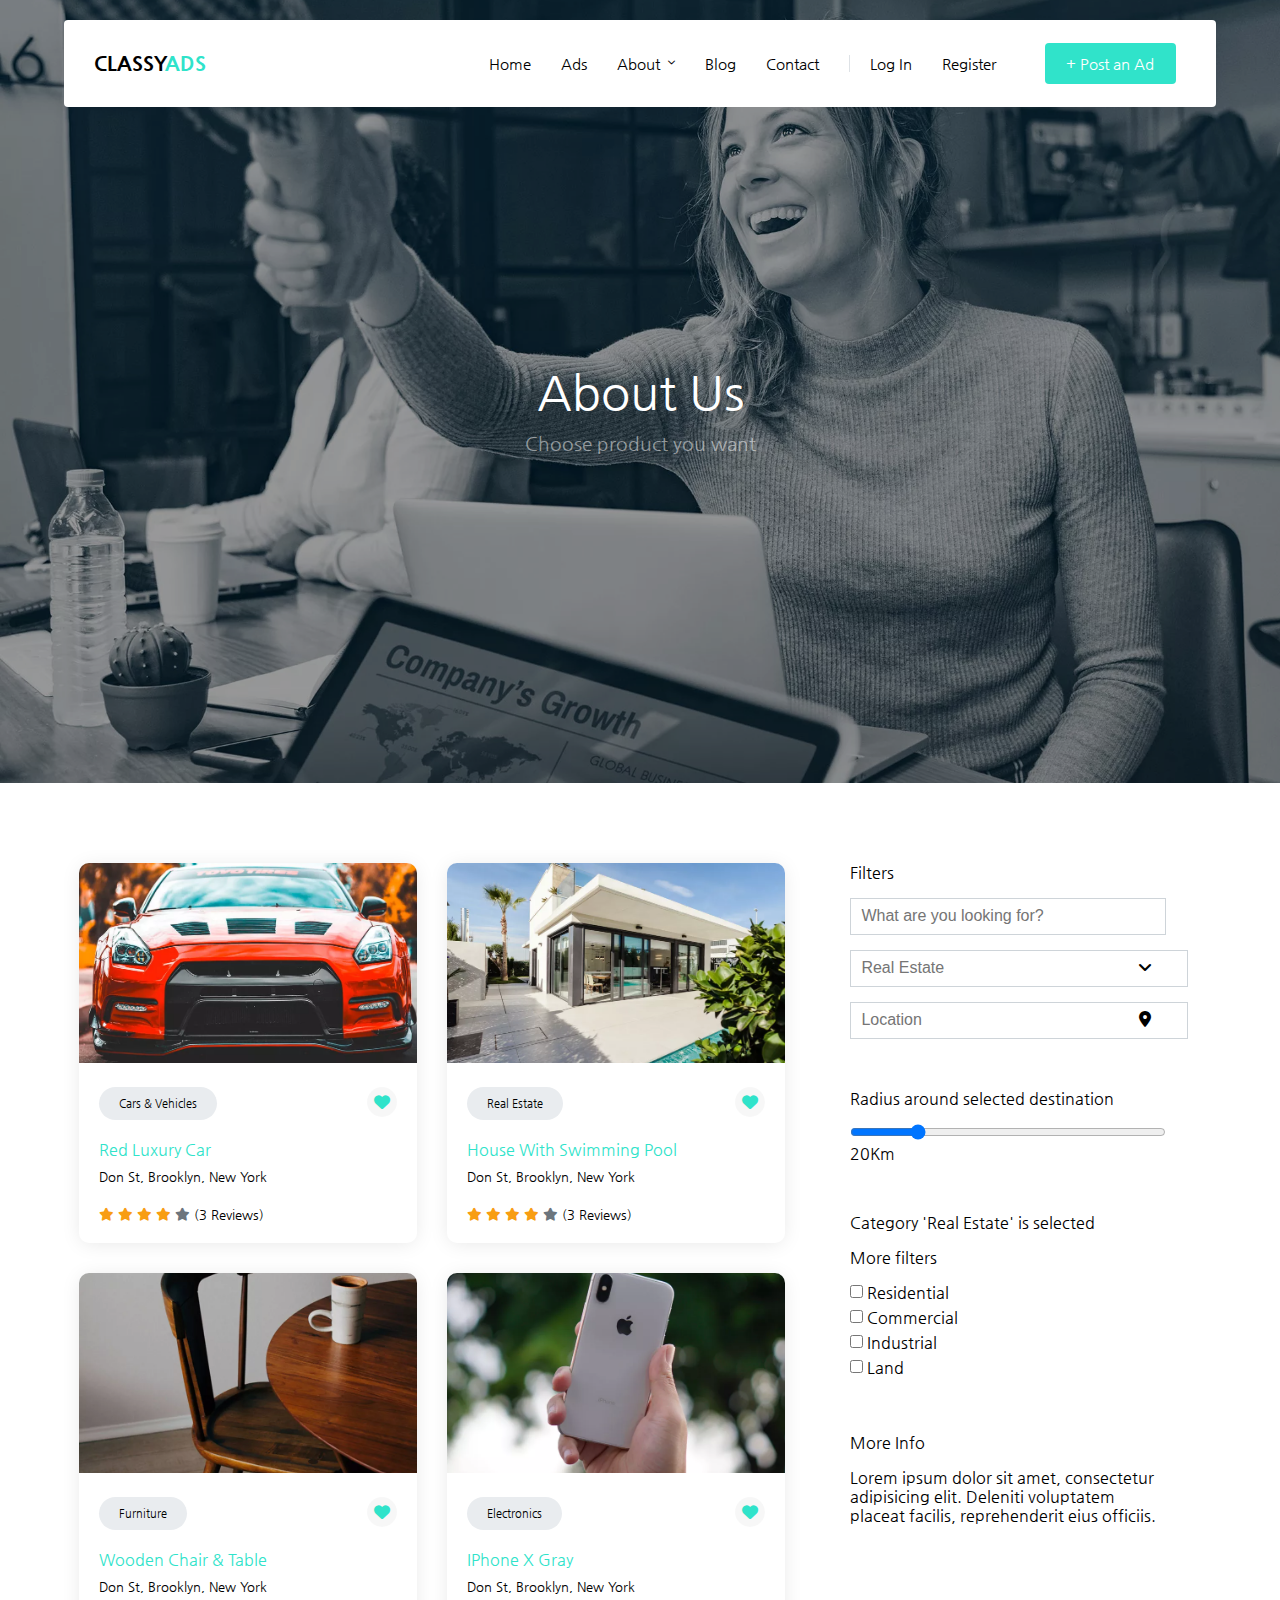
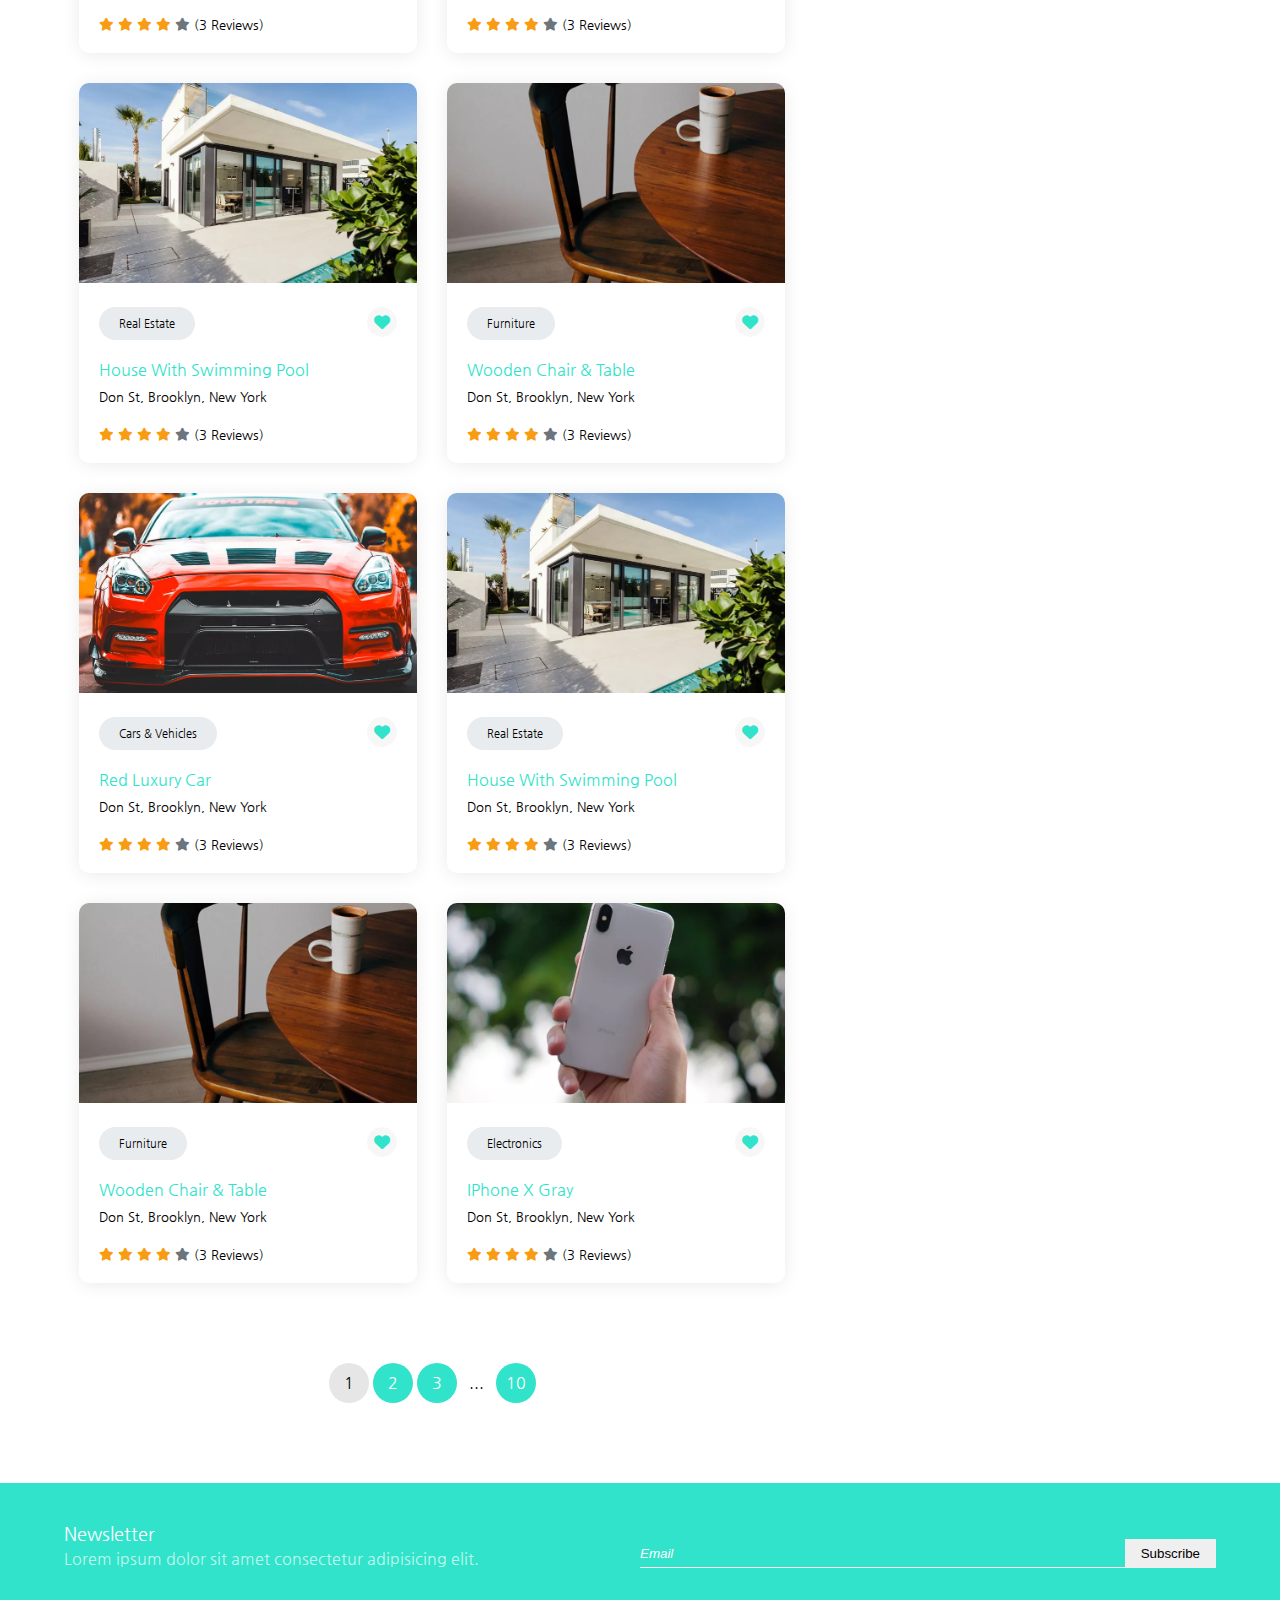
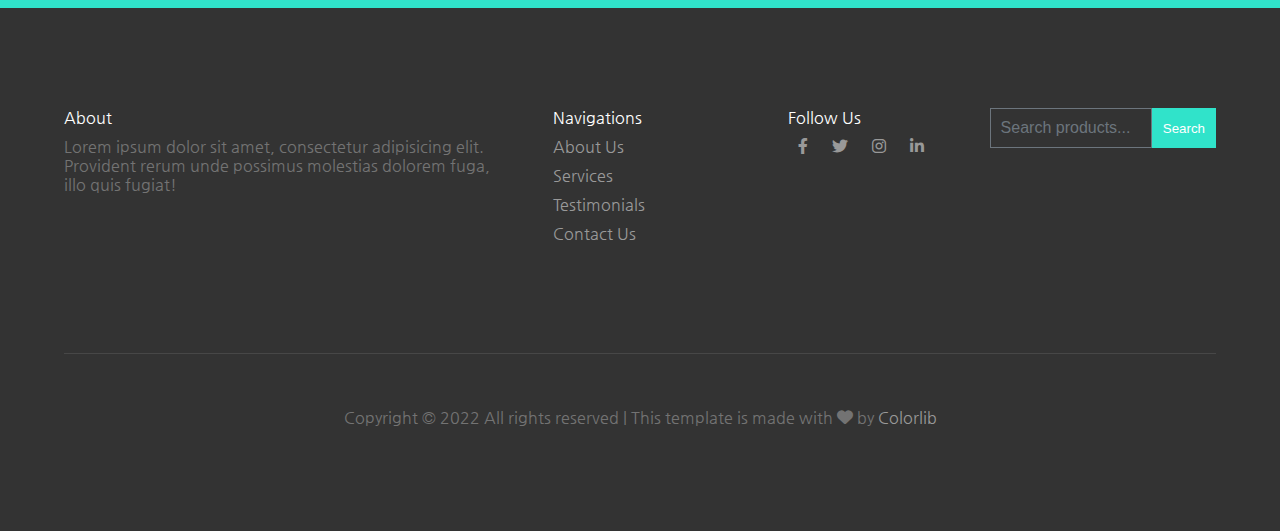
<file: ads.html>
<!DOCTYPE html>
<html lang="en">
  <head>
    <meta charset="UTF-8" />
    <meta http-equiv="X-UA-Compatible" content="IE=edge" />
    <meta name="viewport" content="width=device-width, initial-scale=1.0" />
    <title>Document</title>
    <!-- Fontawesome version 6-->
    <link rel="stylesheet" href="assets/css/all.min.css" />
    <!-- for website icon -->
    <link rel="shortcut icon" href="assets/img/ads-icon.png" type="image/x-icon">
    <!-- Custom CSS -->
    <link rel="stylesheet" href="assets/css/style.css" />
  </head>
  <body>
      <!-- start header section -->
<header class="header">
    <div class="container">
        <nav class="nav">
            <div class="row">
                <div class="logo">
                    <a href="index.html" class="site-name">classy<span class="color">ads</span></a>
                </div>
                <ul class="list">
                    <li class="list__item list__item--home"><a href="index.html">home</a></li>
                    <li class="list__item"><a href="ads.html">ads</a></li>
                    <li class="list__item">
                        <a href="about.html" class="list__item__about">about<i class="fa-solid fa-chevron-down"></i></a>
                        <ul class="dropdown">
                            <li class="dropdown__li"><a href="#">the company</a></li>
                            <li class="dropdown__li"><a href="#">the leadership</a></li>
                            <li class="dropdown__li"><a href="#">philosophy</a></li>
                            <li class="dropdown__li"><a href="#">careers</a></li>
                        </ul>
                    </li>
                    <li class="list__item"><a href="blog.html">blog</a></li>
                    <li class="list__item"><a href="contact.html">contact</a></li>
                    <li class="list__item"><a href="#"><span class="line"></span>log in</a></li>
                    <li class="list__item"><a href="#">register</a></li>
                </ul>
                <button class="btn">+ post <span class="small">an</span> ad</button>
                <span class="click-visibility">
                  <span class="click">
                      <span class="navbar-media"></span>
                      <span class="navbar-media"></span>
                      <span class="navbar-media"></span>
                  </span>
                </span>
            </div>
        </nav>
    </div>
    <div class="header__content header__content--blog">
        <div class="overlay">
            <h1 class="header__content__title header__content__title--blog">about us</h1>
            <p class="header__content__description"><span class="capital">choose</span> product you want</p>  
        </div>
    </div>
</header>
<!-- end header section -->
    <!-- start ads section -->
    <section class="ads" id="ads">
      <div class="container">
        <div class="row">
          <div class="ads__items">
            <div class="ads__items__item">
              <div class="ads__items__item__margin">
                <a href="#" class="img1"></a>
                <div class="ads__items__item__description">
                  <span class="capital">cars & vehicles</span>
                  <a href="#">
                    <i class="fa-solid fa-heart"></i>
                  </a>
                  <h3>
                    <a href="#" class="capital">red luxury car</a>
                  </h3>
                  <p class="capital">don st, brooklyn, new york</p>
                  <p>
                    <i class="fa-solid fa-star yellow-i"></i>
                    <i class="fa-solid fa-star yellow-i"></i>
                    <i class="fa-solid fa-star yellow-i"></i>
                    <i class="fa-solid fa-star yellow-i"></i>
                    <i class="fa-solid fa-star gray-i"></i>
                    <span>(3 Reviews)</span>
                  </p>
                </div>
              </div>
            </div>
            <div class="ads__items__item">
              <div class="ads__items__item__margin">
                <a href="#" class="img2"></a>
                <div class="ads__items__item__description">
                  <span class="capital">real estate</span>
                  <a href="#">
                    <i class="fa-solid fa-heart"></i>
                  </a>
                  <h3>
                    <a href="#" class="capital">house with swimming pool</a>
                  </h3>
                  <p class="capital">don st, brooklyn, new york</p>
                  <p>
                    <i class="fa-solid fa-star yellow-i"></i>
                    <i class="fa-solid fa-star yellow-i"></i>
                    <i class="fa-solid fa-star yellow-i"></i>
                    <i class="fa-solid fa-star yellow-i"></i>
                    <i class="fa-solid fa-star gray-i"></i>
                    <span>(3 Reviews)</span>
                  </p>
                </div>
              </div>
            </div>
            <div class="ads__items__item">
              <div class="ads__items__item__margin">
                <a href="#" class="img3"></a>
                <div class="ads__items__item__description">
                  <span class="capital">furniture</span>
                  <a href="#">
                    <i class="fa-solid fa-heart"></i>
                  </a>
                  <h3>
                    <a href="#" class="capital">wooden chair & table</a>
                  </h3>
                  <p class="capital">don st, brooklyn, new york</p>
                  <p>
                    <i class="fa-solid fa-star yellow-i"></i>
                    <i class="fa-solid fa-star yellow-i"></i>
                    <i class="fa-solid fa-star yellow-i"></i>
                    <i class="fa-solid fa-star yellow-i"></i>
                    <i class="fa-solid fa-star gray-i"></i>
                    <span>(3 Reviews)</span>
                  </p>
                </div>
              </div>
            </div>
            <div class="ads__items__item">
              <div class="ads__items__item__margin">
                <a href="#" class="img4"></a>
                <div class="ads__items__item__description">
                  <span class="capital">electronics</span>
                  <a href="#">
                    <i class="fa-solid fa-heart"></i>
                  </a>
                  <h3>
                    <a href="#" class="capital">iPhone X gray</a>
                  </h3>
                  <p class="capital">don st, brooklyn, new york</p>
                  <p>
                    <i class="fa-solid fa-star yellow-i"></i>
                    <i class="fa-solid fa-star yellow-i"></i>
                    <i class="fa-solid fa-star yellow-i"></i>
                    <i class="fa-solid fa-star yellow-i"></i>
                    <i class="fa-solid fa-star gray-i"></i>
                    <span>(3 Reviews)</span>
                  </p>
                </div>
              </div>
            </div>
            <div class="ads__items__item">
              <div class="ads__items__item__margin">
                <a href="#" class="img2"></a>
                <div class="ads__items__item__description">
                  <span class="capital">real estate</span>
                  <a href="#">
                    <i class="fa-solid fa-heart"></i>
                  </a>
                  <h3>
                    <a href="#" class="capital">house with swimming pool</a>
                  </h3>
                  <p class="capital">don st, brooklyn, new york</p>
                  <p>
                    <i class="fa-solid fa-star yellow-i"></i>
                    <i class="fa-solid fa-star yellow-i"></i>
                    <i class="fa-solid fa-star yellow-i"></i>
                    <i class="fa-solid fa-star yellow-i"></i>
                    <i class="fa-solid fa-star gray-i"></i>
                    <span>(3 Reviews)</span>
                  </p>
                </div>
              </div>
            </div>
            <div class="ads__items__item">
              <div class="ads__items__item__margin">
                <a href="#" class="img3"></a>
                <div class="ads__items__item__description">
                  <span class="capital">furniture</span>
                  <a href="#">
                    <i class="fa-solid fa-heart"></i>
                  </a>
                  <h3>
                    <a href="#" class="capital">wooden chair & table</a>
                  </h3>
                  <p class="capital">don st, brooklyn, new york</p>
                  <p>
                    <i class="fa-solid fa-star yellow-i"></i>
                    <i class="fa-solid fa-star yellow-i"></i>
                    <i class="fa-solid fa-star yellow-i"></i>
                    <i class="fa-solid fa-star yellow-i"></i>
                    <i class="fa-solid fa-star gray-i"></i>
                    <span>(3 Reviews)</span>
                  </p>
                </div>
              </div>
            </div>
            <div class="ads__items__item">
              <div class="ads__items__item__margin">
                <a href="#" class="img1"></a>
                <div class="ads__items__item__description">
                  <span class="capital">cars & vehicles</span>
                  <a href="#">
                    <i class="fa-solid fa-heart"></i>
                  </a>
                  <h3>
                    <a href="#" class="capital">red luxury car</a>
                  </h3>
                  <p class="capital">don st, brooklyn, new york</p>
                  <p>
                    <i class="fa-solid fa-star yellow-i"></i>
                    <i class="fa-solid fa-star yellow-i"></i>
                    <i class="fa-solid fa-star yellow-i"></i>
                    <i class="fa-solid fa-star yellow-i"></i>
                    <i class="fa-solid fa-star gray-i"></i>
                    <span>(3 Reviews)</span>
                  </p>
                </div>
              </div>
            </div>
            <div class="ads__items__item">
              <div class="ads__items__item__margin">
                <a href="#" class="img2"></a>
                <div class="ads__items__item__description">
                  <span class="capital">real estate</span>
                  <a href="#">
                    <i class="fa-solid fa-heart"></i>
                  </a>
                  <h3>
                    <a href="#" class="capital">house with swimming pool</a>
                  </h3>
                  <p class="capital">don st, brooklyn, new york</p>
                  <p>
                    <i class="fa-solid fa-star yellow-i"></i>
                    <i class="fa-solid fa-star yellow-i"></i>
                    <i class="fa-solid fa-star yellow-i"></i>
                    <i class="fa-solid fa-star yellow-i"></i>
                    <i class="fa-solid fa-star gray-i"></i>
                    <span>(3 Reviews)</span>
                  </p>
                </div>
              </div>
            </div>
            <div class="ads__items__item">
              <div class="ads__items__item__margin">
                <a href="#" class="img3"></a>
                <div class="ads__items__item__description">
                  <span class="capital">furniture</span>
                  <a href="#">
                    <i class="fa-solid fa-heart"></i>
                  </a>
                  <h3>
                    <a href="#" class="capital">wooden chair & table</a>
                  </h3>
                  <p class="capital">don st, brooklyn, new york</p>
                  <p>
                    <i class="fa-solid fa-star yellow-i"></i>
                    <i class="fa-solid fa-star yellow-i"></i>
                    <i class="fa-solid fa-star yellow-i"></i>
                    <i class="fa-solid fa-star yellow-i"></i>
                    <i class="fa-solid fa-star gray-i"></i>
                    <span>(3 Reviews)</span>
                  </p>
                </div>
              </div>
            </div>
            <div class="ads__items__item">
              <div class="ads__items__item__margin">
                <a href="#" class="img4"></a>
                <div class="ads__items__item__description">
                  <span class="capital">electronics</span>
                  <a href="#">
                    <i class="fa-solid fa-heart"></i>
                  </a>
                  <h3>
                    <a href="#" class="capital">iPhone X gray</a>
                  </h3>
                  <p class="capital">don st, brooklyn, new york</p>
                  <p>
                    <i class="fa-solid fa-star yellow-i"></i>
                    <i class="fa-solid fa-star yellow-i"></i>
                    <i class="fa-solid fa-star yellow-i"></i>
                    <i class="fa-solid fa-star yellow-i"></i>
                    <i class="fa-solid fa-star gray-i"></i>
                    <span>(3 Reviews)</span>
                  </p>
                </div>
              </div>
            </div>
            <div class="ads__items__pages">
              <span class="first-page">1</span>
              <a href="#" class="ads__items__pages__other">2</a>
              <a href="#" class="ads__items__pages__other">3</a>
              <span>...</span>
              <a href="#" class="ads__items__pages__other">10</a>
            </div>
          </div>
          <div class="ads__filters">
            <div class="ads__filters__form">
              <h3 class="capital">filters</h3>
              <form method="get">
                <div>
                  <input
                    type="search"
                    name="search"
                    id="search"
                    placeholder="What are you looking for?"
                  />
                </div>
                <div class="ads__filters__drop">
                  <input
                    type="text"
                    name="filter-drop"
                    id="filter-drop"
                    placeholder="Real Estate"
                    class="input-drop"
                  />
                  <i class="fa-solid fa-angle-down"></i>

                  <ul class="ads__filters__drop__dropdown">
                    <li>
                      <a href="#" class="capital">all categories</a>
                    </li>
                    <li>
                      <a href="#" class="capital">real estate</a>
                    </li>
                    <li>
                      <a href="#" class="capital">books & magazines</a>
                    </li>
                    <li>
                      <a href="#" class="capital">furniture</a>
                    </li>
                    <li>
                      <a href="#" class="capital">electronics</a>
                    </li>
                    <li>
                      <a href="#" class="capital">cars & vehicles</a>
                    </li>
                    <li>
                      <a href="#" class="capital">others</a>
                    </li>
                  </ul>
                </div>
                <div class="ads__filters__location">
                  <input
                    type="text"
                    name="location"
                    id="location"
                    placeholder="Location"
                  />
                  <i class="fa-solid fa-location-dot loc-i"></i>
                </div>
              </form>
            </div>
            <div class="ads__filters__range">
              <h3>Radius around selected destination</h3>
              <form action="#">
                <input
                  type="range"
                  name="range"
                  id="range"
                  min="0"
                  max="100"
                  value="20"
                  class="ads__filters__range__slider"
                />
                <p>20Km</p>
              </form>
            </div>
            <p class="ads__filters__select-ads">Category 'Real Estate' is selected</p>
            <div class="ads__filters__check">
              <h3>More filters</h3>
              <form action="#">
                <input type="checkbox" id="filter1" name="filter1" />
                <label for="filter1" class="capital">residential</label><br />
                <input type="checkbox" id="filter2" name="filter2" />
                <label for="filter2" class="capital">commercial</label><br />
                <input type="checkbox" id="filter3" name="filter3" />
                <label for="filter3" class="capital">industrial</label><br />
                <input type="checkbox" id="filter4" name="filter4" />
                <label for="filter4" class="capital">land</label>
              </form>
            </div>
            <div class="ads__filters__info">
              <h3 class="capital">more info</h3>
              <p>
                Lorem ipsum dolor sit amet, consectetur adipisicing elit.
                Deleniti voluptatem placeat facilis, reprehenderit eius
                officiis.
              </p>
            </div>
          </div>
        </div>
      </div>
    </section>
    <!-- end ads section  -->

    <!-- start subscribe section -->
      <section class="subscribe" id="subscribe">
        <div class="container">
          <div class="row">
            <div class="subscribe__news">
              <h2 class="capital">newsletter</h2>
              <p>Lorem ipsum dolor sit amet consectetur adipisicing elit.</p>
            </div>
            <div class="subscribe__emailSub">
              <form action="get">
                <input type="email" name="email" placeholder="Email">
                <input type="submit" value="Subscribe">
              </form>
            </div>
          </div>
        </div>
      </section>
    <!-- end subscribe section -->

    <!-- start footer -->
    <footer id="footer"> 
      <div class="container">
        <div class="footer-first">
          <div class="row">
            <div class="footer-first__footer-items">
              <div class="row">
                <div class="footer-item footer-first__footer-items__item-one">
                  <h2 class="capital">about</h2>
                  <p>Lorem ipsum dolor sit amet, consectetur adipisicing elit. Provident rerum unde possimus molestias dolorem fuga, illo quis fugiat!</p>
                </div>
                <div class="footer-item footer-first__footer-items__item-two">
                  <h2 class="capital">navigations</h2>
                  <ul>
                    <li><a href="#" class="capital">about us</a></li>
                    <li><a href="#" class="capital">services</a></li>
                    <li><a href="#" class="capital">testimonials</a></li>
                    <li><a href="#" class="capital">contact us</a></li>
                  </ul>
                </div>
                <div class="footer-item footer-first__footer-items__item-two">
                  <h2 class="capital">follow us</h2>
                  <a href="#">
                    <i class="fa-brands fa-facebook-f"></i>
                  </a>
                  <a href="#">
                    <i class="fa-brands fa-twitter"></i>
                  </a>
                  <a href="#">
                    <i class="fa-brands fa-instagram"></i>
                  </a>
                  <a href="#">
                      <i class="fa-brands fa-linkedin-in"></i>
                  </a>
                </div>
              </div>
            </div>
            <div class="footer-first__footer-item-search">
              <form action="get">
                <input type="text" name="search" placeholder="Search products...">
                <input type="submit" value="Search">
              </form>
            </div>
          </div>
        </div>
        <div class="footer-second">
          <p>Copyright &copy; 2022 All rights reserved | This template is made with <i class="fa-solid fa-heart"></i> by <a href="#" class="capital">colorlib</a></p>
        </div>
      </div>
    </footer>
    <!-- end footer -->
  </body>
</html>
</file>
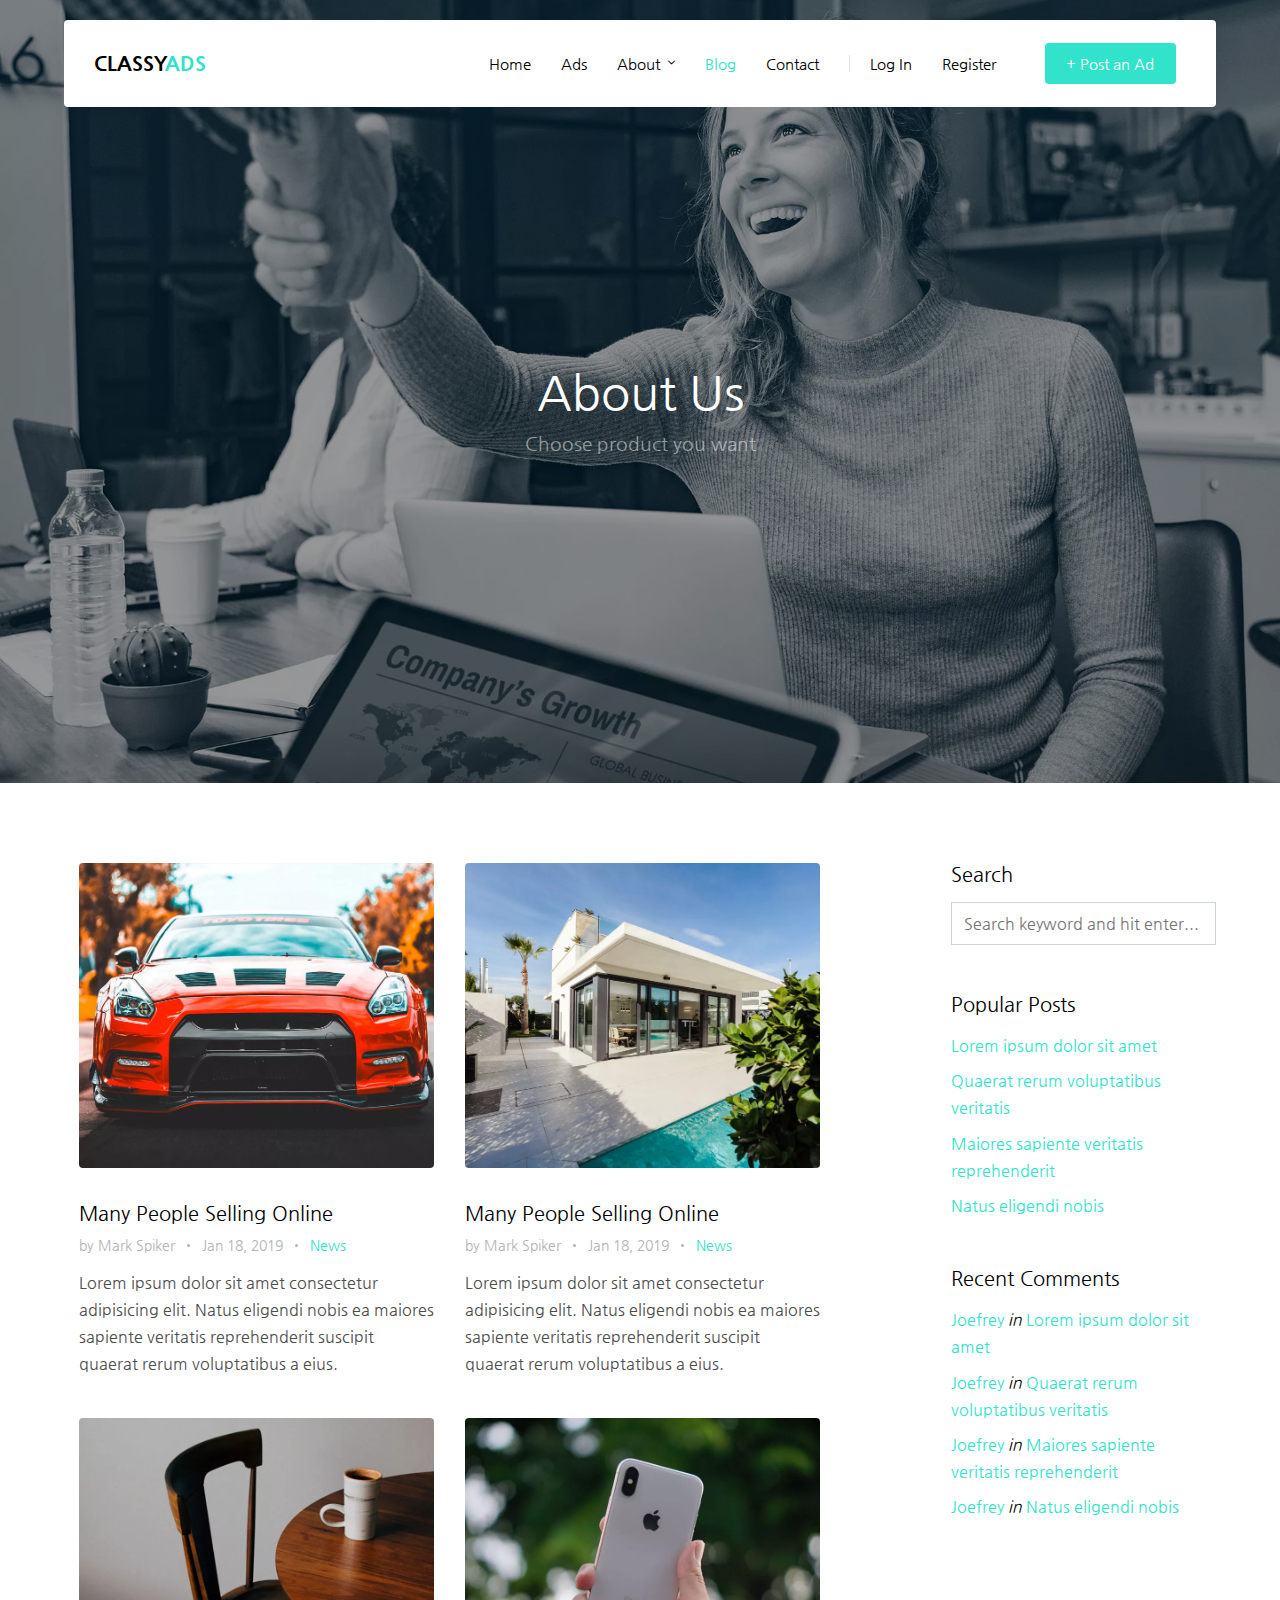
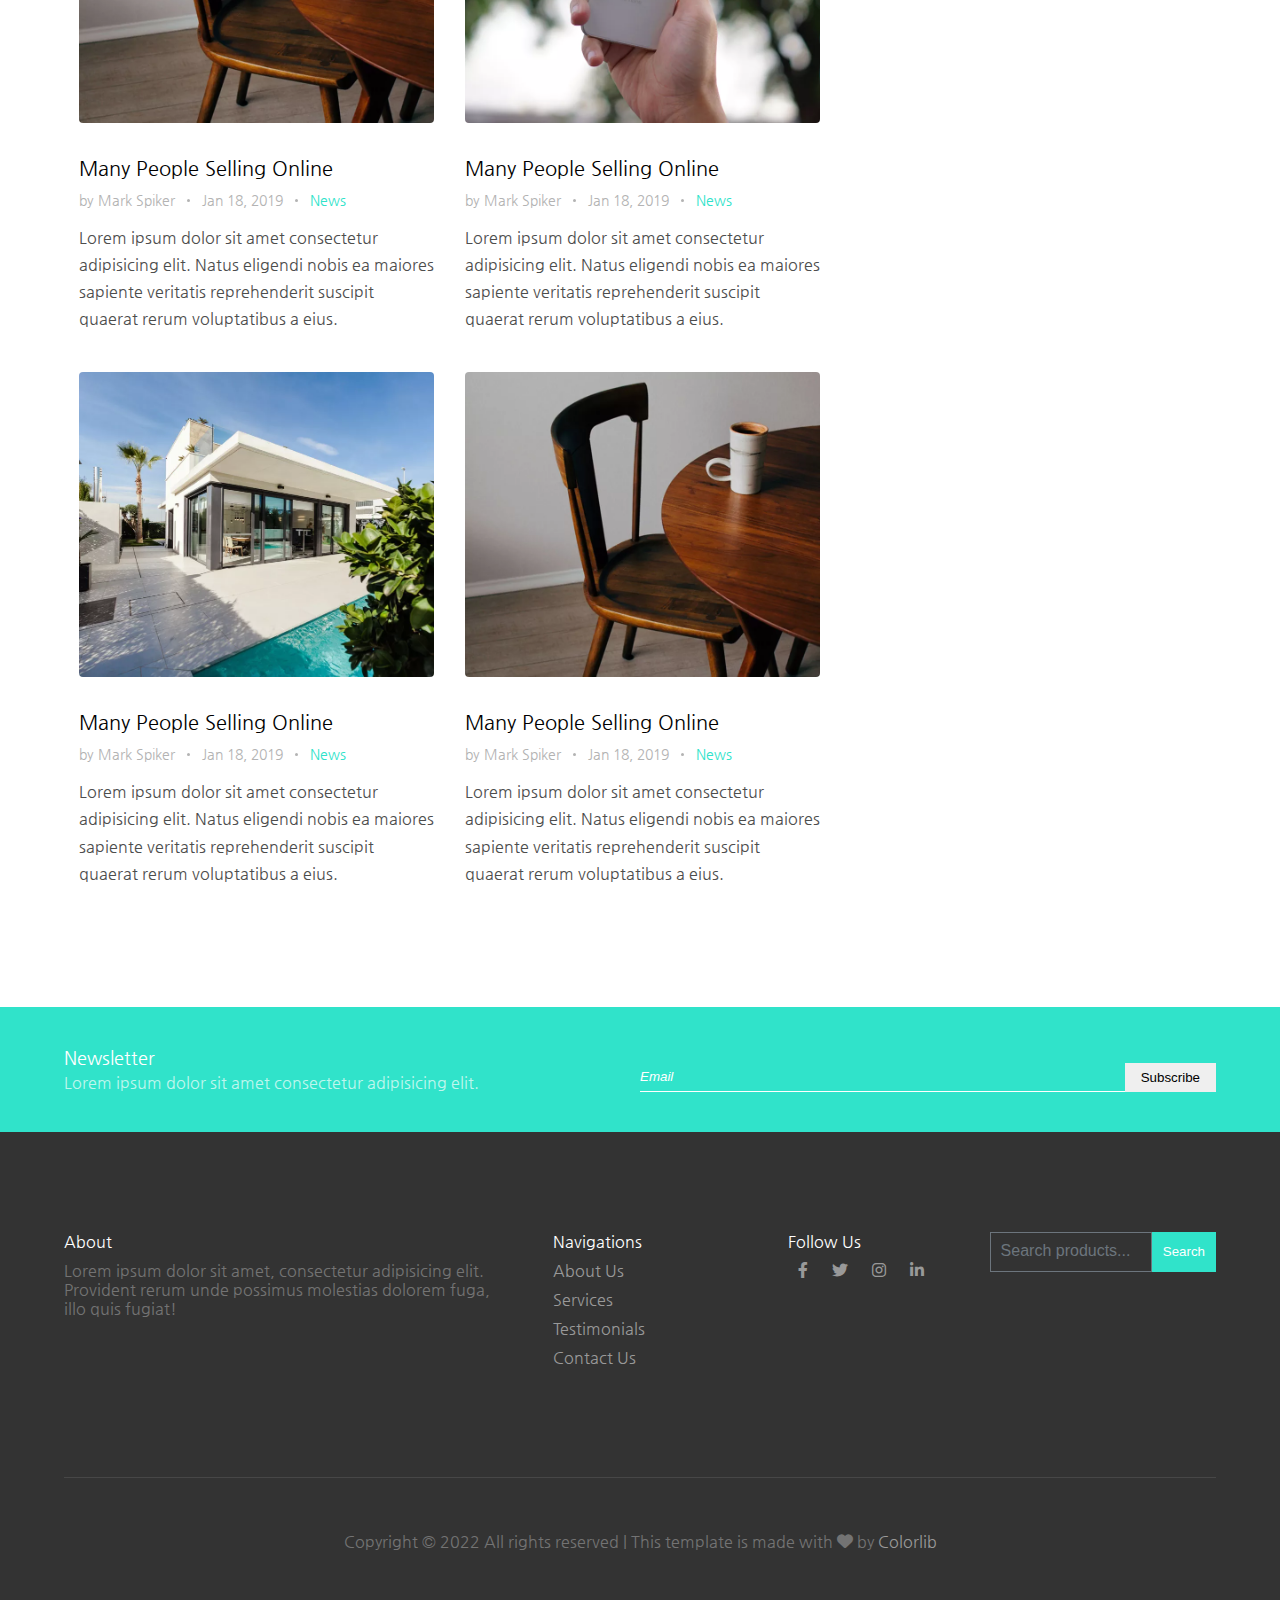
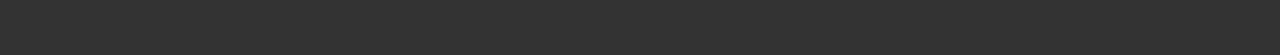
<file: blog.html>
<!DOCTYPE html>
<html lang="en">
<head>
    <meta charset="UTF-8">
    <meta http-equiv="X-UA-Compatible" content="IE=edge">
    <meta name="viewport" content="width=device-width, initial-scale=1.0">
    <title>ClassyAds</title>
    <!-- for website icon -->
    <link rel="shortcut icon" href="assets/img/ads-icon.png" type="image/x-icon">
    <!-- font awesome v-6 -->
    <link rel="stylesheet" href="assets/css/all.min.css">
    <!-- custom css -->
    <link rel="stylesheet" href="assets/css/style.css">
</head>
<body>
<!-- start header section -->
<header class="header">
    <div class="container">
        <nav class="nav">
            <div class="row">
                <div class="logo">
                    <a href="index.html" class="site-name">classy<span class="color">ads</span></a>
                </div>
                <ul class="list">
                    <li class="list__item list__item--home"><a href="index.html">home</a></li>
                    <li class="list__item"><a href="ads.html">ads</a></li>
                    <li class="list__item">
                        <a href="about.html" class="list__item__about">about<i class="fa-solid fa-chevron-down"></i></a>
                        <ul class="dropdown">
                            <li class="dropdown__li"><a href="#">the company</a></li>
                            <li class="dropdown__li"><a href="#">the leadership</a></li>
                            <li class="dropdown__li"><a href="#">philosophy</a></li>
                            <li class="dropdown__li"><a href="#">careers</a></li>
                        </ul>
                    </li>
                    <li class="list__item list__item--blog"><a href="blog.html">blog</a></li>
                    <li class="list__item"><a href="contact.html">contact</a></li>
                    <li class="list__item"><a href="#"><span class="line"></span>log in</a></li>
                    <li class="list__item"><a href="#">register</a></li>
                </ul>
                <button class="btn">+ post <span class="small">an</span> ad</button>
                <span class="click-visibility">
                  <span class="click">
                      <span class="navbar-media"></span>
                      <span class="navbar-media"></span>
                      <span class="navbar-media"></span>
                  </span>
                </span>
            </div>
        </nav>
    </div>
    <div class="header__content header__content--blog">
        <div class="overlay">
            <h1 class="header__content__title header__content__title--blog">about us</h1>
            <p class="header__content__description"><span class="capital">choose</span> product you want</p>  
        </div>
    </div>
</header>
<!-- end header section -->
<!-- start blog section -->
<section class="blog">
    <div class="blog__products">
        <div class="blog__product">
            <img class="blog__product__img" src="assets/img/2.webp" alt="cars & vehicles"/>
            <h2 class="blog__product__heading"><a href="#" class="heading__color">many people selling online</a></h2>
            <div class="blog__product__content">
                <span class="small">by</span> mark spiker 
                <span class="dot"></span>
                Jan 18, 2019 
                <span class="dot"></span>
                <a href="#" class="blog__news">news</a>
            </div>
            <p class="blog__product__description">Lorem ipsum dolor sit amet consectetur adipisicing elit. Natus eligendi nobis ea maiores sapiente veritatis reprehenderit suscipit quaerat rerum voluptatibus a eius.</p>
        </div>
        <div class="blog__product">
            <img class="blog__product__img" src="assets/img/3.webp" alt="cars & vehicles"/>
            <h2 class="blog__product__heading"><a href="#" class="heading__color">many people selling online</a></h2>
            <div class="blog__product__content">
                <span class="small">by</span> mark spiker
                <span class="dot"></span>
                Jan 18, 2019 
                <span class="dot"></span>
                <a href="#" class="blog__news">news</a>
            </div>
            <p class="blog__product__description">Lorem ipsum dolor sit amet consectetur adipisicing elit. Natus eligendi nobis ea maiores sapiente veritatis reprehenderit suscipit quaerat rerum voluptatibus a eius.</p>
        </div>
        <div class="blog__product">
            <img class="blog__product__img" src="assets/img/4.webp" alt="cars & vehicles"/>
            <h2 class="blog__product__heading"><a href="#" class="heading__color">many people selling online</a></h2>
            <div class="blog__product__content">
                <span class="small">by</span> mark spiker
                <span class="dot"></span>
                Jan 18, 2019 
                <span class="dot"></span>
                <a href="#" class="blog__news">news</a>
            </div>
            <p class="blog__product__description">Lorem ipsum dolor sit amet consectetur adipisicing elit. Natus eligendi nobis ea maiores sapiente veritatis reprehenderit suscipit quaerat rerum voluptatibus a eius.</p>
        </div>
        <div class="blog__product">
            <img class="blog__product__img" src="assets/img/5.webp" alt="cars & vehicles"/>
            <h2 class="blog__product__heading"><a href="#" class="heading__color">many people selling online</a></h2>
            <div class="blog__product__content">
                <span class="small">by</span> mark spiker 
                <span class="dot"></span>
                Jan 18, 2019 
                <span class="dot"></span>
                <a href="#" class="blog__news">news</a>
            </div>
            <p class="blog__product__description">Lorem ipsum dolor sit amet consectetur adipisicing elit. Natus eligendi nobis ea maiores sapiente veritatis reprehenderit suscipit quaerat rerum voluptatibus a eius.</p>
        </div>
        <div class="blog__product">
            <img class="blog__product__img" src="assets/img/3.webp" alt="cars & vehicles"/>
            <h2 class="blog__product__heading"><a href="#" class="heading__color">many people selling online</a></h2>
            <div class="blog__product__content">
                <span class="small">by</span> mark spiker 
                <span class="dot"></span>
                Jan 18, 2019 
                <span class="dot"></span>
                <a href="#" class="blog__news">news</a>
            </div>
            <p class="blog__product__description">Lorem ipsum dolor sit amet consectetur adipisicing elit. Natus eligendi nobis ea maiores sapiente veritatis reprehenderit suscipit quaerat rerum voluptatibus a eius.</p>
        </div>
        <div class="blog__product">
            <img class="blog__product__img" src="assets/img/4.webp" alt="cars & vehicles"/>
            <h2 class="blog__product__heading"><a href="#" class="heading__color">many people selling online</a></h2>
            <div class="blog__product__content">
                <span class="small">by</span> mark spiker
                <span class="dot"></span>
                Jan 18, 2019 
                <span class="dot"></span>
                <a href="#" class="blog__news">news</a>
            </div>
            <p class="blog__product__description">Lorem ipsum dolor sit amet consectetur adipisicing elit. Natus eligendi nobis ea maiores sapiente veritatis reprehenderit suscipit quaerat rerum voluptatibus a eius.</p>
        </div>
    </div>
    <div class="search">
        <div class="search__subject">
            <h2 class="seach__heading">search</h2>
            <form class="search__form">
                <input type="text" name="search" placeholder="Search keyword and hit enter..."/>
            </form>
        </div>
        <div class="search__posts">
            <h2 class="seach__heading">popular posts</h2>
            <ul>
                <li class="search__link"><a href="#"><span class="capital">lorem</span> ipsum dolor sit amet</a></li>
                <li class="search__link"><a href="#"><span class="capital">quaerat</span> rerum voluptatibus veritatis</a></li>
                <li class="search__link"><a href="#"><span class="capital">maiores</span> sapiente veritatis reprehenderit</a></li>
                <li class="search__link"><a href="#"><span class="capital">natus</span> eligendi nobis</a></li>
            </ul>
        </div>
        <div class="search__comments">
            <h2 class="seach__heading">recent comments</h2>
            <ul>
                <li class="search__link">
                    <a href="#" class="capital">joefrey</a>
                    <span class="in">in</span>
                    <a href="#"><span class="capital">lorem</span> ipsum dolor sit amet</a>
                </li>
                <li class="search__link">
                    <a href="#" class="capital">joefrey</a>
                    <span class="in">in</span>
                    <a href="#"><span class="capital">quaerat</span> rerum voluptatibus veritatis</a>
                </li>
                <li class="search__link">
                    <a href="#" class="capital">joefrey</a>
                    <span class="in">in</span>
                    <a href="#"><span class="capital">maiores</span> sapiente veritatis reprehenderit</a>
                </li>
                <li class="search__link">
                    <a href="#" class="capital">joefrey</a>
                    <span class="in">in</span>
                    <a href="#"><span class="capital">natus</span> eligendi nobis</a>
                </li>
            </ul>
        </div>
    </div>
</section>
<!-- end blog section -->
<!-- start subscribe section -->
<section class="subscribe" id="subscribe">
    <div class="container">
      <div class="row">
        <div class="subscribe__news">
          <h2 class="capital">newsletter</h2>
          <p>Lorem ipsum dolor sit amet consectetur adipisicing elit.</p>
        </div>
        <div class="subscribe__emailSub">
          <form action="get">
            <input type="email" name="email" placeholder="Email">
            <input type="submit" value="Subscribe">
          </form>
        </div>
      </div>
    </div>
  </section>
<!-- end subscribe section -->
 <!-- start footer -->
 <footer id="footer"> 
    <div class="container">
      <div class="footer-first">
        <div class="row">
          <div class="footer-first__footer-items">
            <div class="row">
              <div class="footer-item footer-first__footer-items__item-one">
                <h2 class="capital">about</h2>
                <p>Lorem ipsum dolor sit amet, consectetur adipisicing elit. Provident rerum unde possimus molestias dolorem fuga, illo quis fugiat!</p>
              </div>
              <div class="footer-item footer-first__footer-items__item-two">
                <h2 class="capital">navigations</h2>
                <ul>
                  <li><a href="#" class="capital">about us</a></li>
                  <li><a href="#" class="capital">services</a></li>
                  <li><a href="#" class="capital">testimonials</a></li>
                  <li><a href="#" class="capital">contact us</a></li>
                </ul>
              </div>
              <div class="footer-item footer-first__footer-items__item-two">
                <h2 class="capital">follow us</h2>
                <a href="#">
                  <i class="fa-brands fa-facebook-f"></i>
                </a>
                <a href="#">
                  <i class="fa-brands fa-twitter"></i>
                </a>
                <a href="#">
                  <i class="fa-brands fa-instagram"></i>
                </a>
                <a href="#">
                    <i class="fa-brands fa-linkedin-in"></i>
                </a>
              </div>
            </div>
          </div>
          <div class="footer-first__footer-item-search">
            <form action="get">
              <input type="text" name="search" placeholder="Search products...">
              <input type="submit" value="Search">
            </form>
          </div>
        </div>
      </div>
      <div class="footer-second">
        <p>Copyright &copy; 2022 All rights reserved | This template is made with <i class="fa-solid fa-heart"></i> by <a href="#" class="capital">colorlib</a></p>
      </div>
    </div>
  </footer>
  <!-- end footer -->
</body>
</html>
</file>
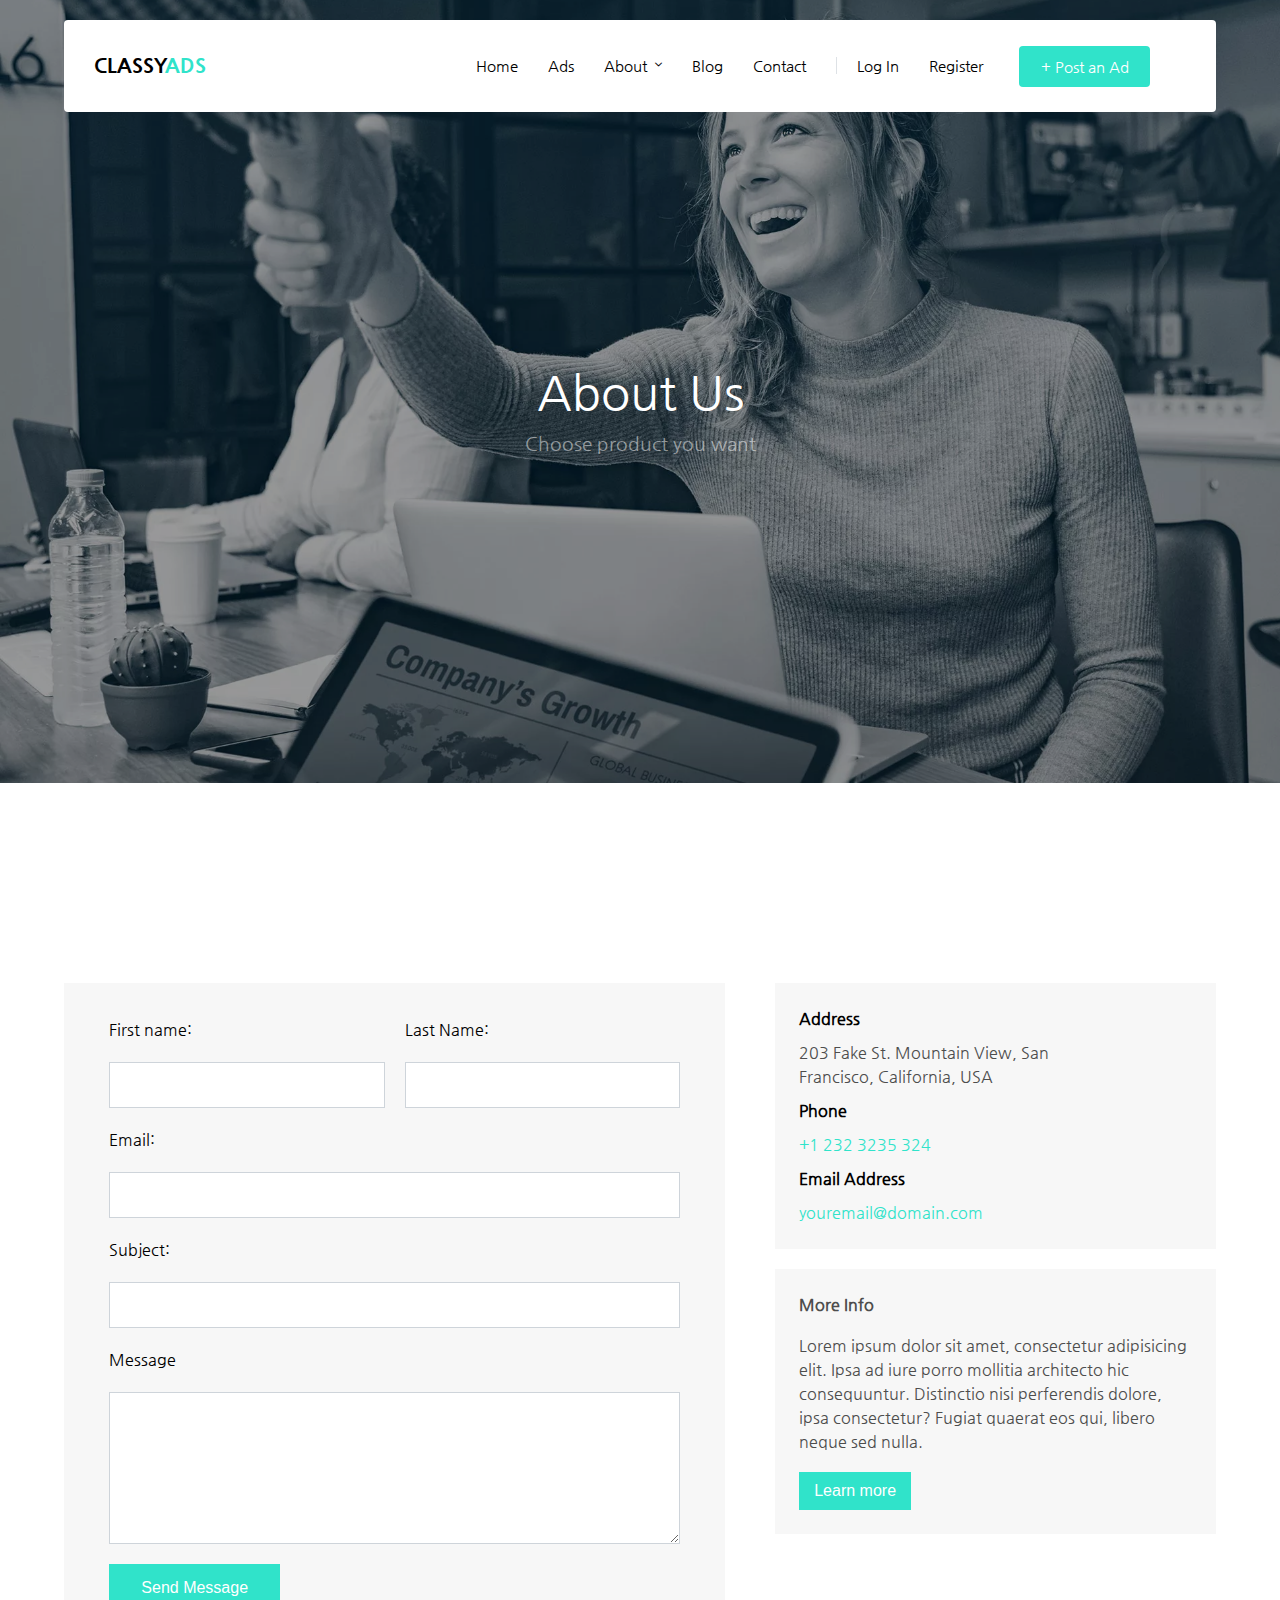
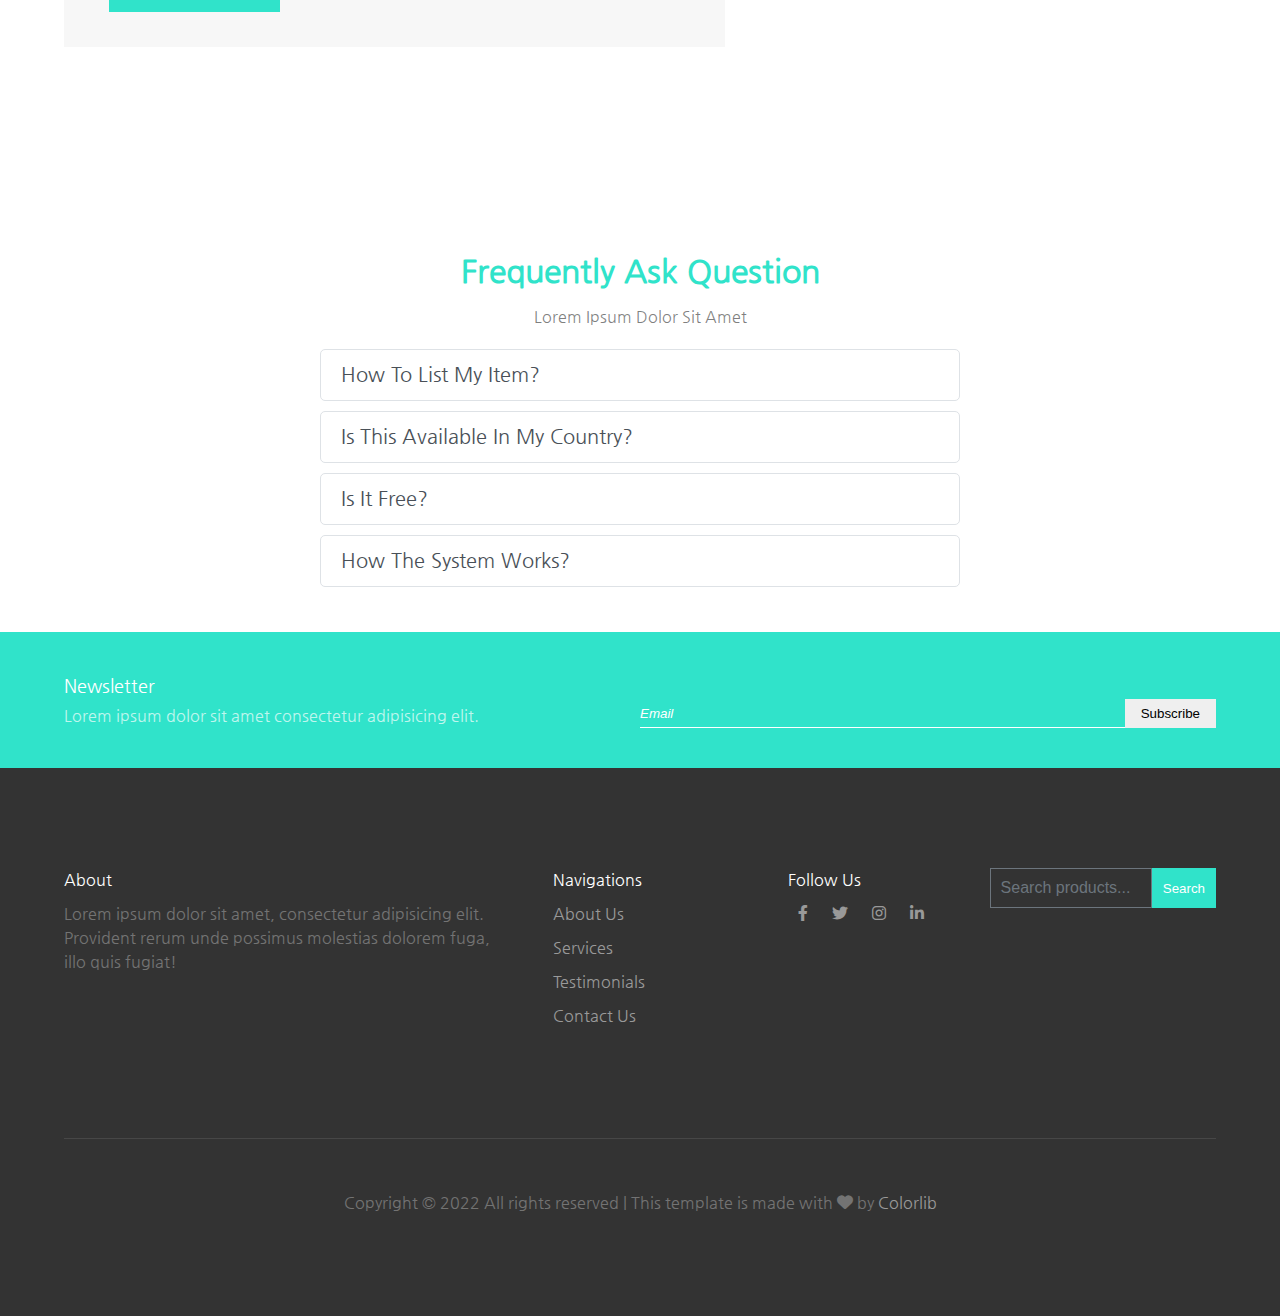
<file: contact.html>
<!DOCTYPE html>
<html lang="en">
<head>
    <meta charset="UTF-8">
    <meta http-equiv="X-UA-Compatible" content="IE=edge">
    <meta name="viewport" content="width=device-width, initial-scale=1.0">
    <title>Document</title>
    <!-- for website icon -->
    <link rel="shortcut icon" href="assets/img/ads-icon.png" type="image/x-icon">
    <link rel="stylesheet" href="assets/css/all.min.css">
    <link rel="stylesheet" href="assets/css/con-style.css">
</head>
<body>
 <!-- start header section -->
<header class="header">
    <div class="container">
        <nav class="nav">
            <div class="row">
                <div class="logo">
                    <a href="index.html" class="site-name">classy<span class="color">ads</span></a>
                </div>
                <ul class="list">
                    <li class="list__item list__item--home"><a href="index.html">home</a></li>
                    <li class="list__item"><a href="ads.html">ads</a></li>
                    <li class="list__item">
                        <a href="about.html" class="list__item__about">about<i class="fa-solid fa-chevron-down"></i></a>
                        <ul class="dropdown">
                            <li class="dropdown__li"><a href="#">the company</a></li>
                            <li class="dropdown__li"><a href="#">the leadership</a></li>
                            <li class="dropdown__li"><a href="#">philosophy</a></li>
                            <li class="dropdown__li"><a href="#">careers</a></li>
                        </ul>
                    </li>
                    <li class="list__item"><a href="blog.html">blog</a></li>
                    <li class="list__item"><a href="contact.html">contact</a></li>
                    <li class="list__item"><a href="#"><span class="line"></span>log in</a></li>
                    <li class="list__item"><a href="#">register</a></li>
                </ul>
                <button class="btn">+ post <span class="small">an</span> ad</button>
                <span class="click-visibility">
                  <span class="click">
                      <span class="navbar-media"></span>
                      <span class="navbar-media"></span>
                      <span class="navbar-media"></span>
                  </span>
                </span>
            </div>
        </nav>
    </div>
    <div class="header__content header__content--blog">
        <div class="overlay">
            <h1 class="header__content__title header__content__title--blog">about us</h1>
            <p class="header__content__description"><span class="capital">choose</span> product you want</p>  
        </div>
    </div>
</header>
<!-- end header section -->
    <!--contact section start  -->
<div class="container">

<section class="contact">

<div class="contact__message">

<form action="" class="msg-form">
        <div class="name">
    <div class="fname">
        <label >First name:</label> <br>
        <input type="text" >
    </div>
    <div class="lname">
        <label >Last Name:</label> <br>
        <input type="text" >
    </div>
       </div>
    <label >Email:</label>
    <input type="text"  >
    <label >Subject:</label>
    <input type="email"  >
    <label  >Message</label>
   <textarea   name="" class="msg-form__textarea" cols="30" rows="10"></textarea> 
   <button class="msg-form__btn">Send Message</button>
  
</form>

</div>

<div class="allinfo">
<div class="info">
    <p class="info__title">Address</p>
    <p class="address capital">203 Fake St. Mountain View, San Francisco, California, USA</p>
    <p class="info__title">Phone</p>
    <a >+1 232 3235 324</a>
    <p class="info__title">Email Address</p>
    <a >youremail@domain.com</a>
</div>

<div class="more-info">
    <p class="info__title">More Info</p>
    <p>Lorem ipsum dolor sit amet, consectetur adipisicing elit. Ipsa ad iure porro mollitia architecto hic consequuntur. Distinctio nisi perferendis dolore, ipsa 
        consectetur? Fugiat quaerat eos qui, libero neque sed nulla.</p>
    
    <button class="more-info__btn">Learn more</button>    



</div>
</div>


</section>

</div>


<!-- contact section end -->

<!-- section  question start -->


<section class="question">
    <div class="center">
    <h1 class="capital">Frequently Ask Question</h1>
    <p class="capital">Lorem Ipsum Dolor Sit Amet</p>
    <span class="line"></span>
    </div>
    <div class="contenier2">
    <div class="ask">
        <a class="capital" href="">How to list my item?</a>
        <a class="capital" href="">Is this available in my country?</a>
        <a class="capital" href="">Is it free?</a>
        <a class="capital" href="">How the system works?</a>
    </div>
</div>
  
</section>

<!-- section  question end -->

      <!-- start subscribe section -->
      <section class="subscribe" id="subscribe">
        <div class="container">
          <div class="row">
            <div class="subscribe__news">
              <h2 class="capital">newsletter</h2>
              <p>Lorem ipsum dolor sit amet consectetur adipisicing elit.</p>
            </div>
            <div class="subscribe__emailSub">
              <form action="get">
                <input type="email" name="email" placeholder="Email">
                <input type="submit" value="Subscribe">
              </form>
            </div>
          </div>
        </div>
      </section>
    <!-- end subscribe section -->

    <!-- start footer -->
    <footer id="footer"> 
      <div class="container">
        <div class="footer-first">
          <div class="row">
            <div class="footer-first__footer-items">
              <div class="row">
                <div class="footer-item footer-first__footer-items__item-one">
                  <h2 class="capital">about</h2>
                  <p>Lorem ipsum dolor sit amet, consectetur adipisicing elit. Provident rerum unde possimus molestias dolorem fuga, illo quis fugiat!</p>
                </div>
                <div class="footer-item footer-first__footer-items__item-two">
                  <h2 class="capital">navigations</h2>
                  <ul>
                    <li><a href="#" class="capital">about us</a></li>
                    <li><a href="#" class="capital">services</a></li>
                    <li><a href="#" class="capital">testimonials</a></li>
                    <li><a href="#" class="capital">contact us</a></li>
                  </ul>
                </div>
                <div class="footer-item footer-first__footer-items__item-two">
                  <h2 class="capital">follow us</h2>
                  <a href="#">
                    <i class="fa-brands fa-facebook-f marginRight"></i>
                  </a>
                  <a href="#">
                    <i class="fa-brands fa-twitter marginLeftRight"></i>
                  </a>
                  <a href="#">
                    <i class="fa-brands fa-instagram marginLeftRight"></i>
                  </a>
                  <a href="#">
                      <i class="fa-brands fa-linkedin-in marginLeftRight"></i>
                  </a>
                </div>
              </div>
            </div>
            <div class="footer-first__footer-item-search">
              <form action="get">
                <input type="text" name="search" placeholder="Search products...">
                <input type="submit" value="Search">
              </form>
            </div>
          </div>
        </div>
        <div class="footer-second">
          <p>Copyright &copy; 2022 All rights reserved | This template is made with <i class="fa-solid fa-heart"></i> by <a href="#" class="capital">colorlib</a></p>
        </div>
      </div>
    </footer>
    <!-- end footer -->
</body>
</html>
</file>
<file: assets/css/style.css>
/* public */
*{
    margin: 0;
    padding: 0;
    box-sizing: 0;
}
@font-face {
    font-family: 'nanum';
    src: url(../Nanum_Gothic/NanumGothic-Regular.ttf);
}
@font-face {
    font-family:'nanum-bold';
    src: url(../Nanum_Gothic/NanumGothic-ExtraBold.ttf);
}
:root{
    --mainColor:#30e3ca;
    --secColor:#000;
    --thrdColor:#fff;
    --forthColor:rgba(255, 255, 255, 0.5);
    --fifColor:#4d4d4d;
    --sixColor: #495057;
}
ul{
    list-style-type: none;
}
.container{
    width: 90%;
    margin: auto;
    position: relative;
}
.row{
    display: flex;
    justify-content: space-between;
    align-items: center;
}
a{
    text-decoration: none;
}
.small{
    text-transform: lowercase;
}
.capital{
    text-transform: capitalize;
}
body{
    font-family:'nanum';
    font-size: 16px;
}
.btn{
    cursor: pointer;
    background-color: var(--mainColor);
    text-transform: capitalize;
    font-size:15px;
    border-radius: 4px;
    border-style: none;
    padding:12px 20px;
    color:var(--thrdColor);
    font-family: 'nanum';
}
/* end public */
/* start header */
.header .container .nav{
    background-color: var(--thrdColor);
    position: absolute;
    width: 100%;
    top:20px;
    z-index:9999;
    border-radius: 4px;
}
.nav .row{
    padding:14px 30px;
}
.nav .logo{
    width:20%;
    text-transform: uppercase;  
    
}
.nav .logo .site-name{
    color: var(--secColor);
    font-size: 20px;
    font-family: 'nanum-bold';
    font-weight: 900;
}
.color{
    color:var(--mainColor);
}
.nav .list{
    width: 60%;
    display: flex;
    justify-content: flex-end;   
}
.nav .list .list__item{
    padding: 20px 10px;
    margin-left: 10px; 
}
.nav .list .list__item a{
    font-size:15px;
    color: var(--secColor);
    text-transform: capitalize;
    transition: 0.3s all ;
}
.nav .list .list__item .list__item__about{
    position: relative;
    padding-right:15px;
}
.nav .list .list__item .list__item__about i{
    font-size: 8px;
    position: absolute;
    top: 3px;
    right: 0;
}
.nav .list .list__item:nth-child(3){
    position: relative;
}
.nav .list .list__item .dropdown{
    width: 205px;
    background-color: var(--thrdColor);
    position: absolute;
    top: 85px;
    left: -5px;
    border-top:2px solid var(--mainColor);
    box-shadow: 2px 10px -2px rgba(0, 0, 0, .1);
    opacity: 0;
    transition: .3s all;
}
.nav .list .list__item:nth-child(3):hover .dropdown{
    opacity: 1;
    top: 62px;
    cursor: pointer;
}
.nav .list .list__item .dropdown .dropdown__li{
    padding: 13px 20px;
}
.nav .list .list__item .dropdown .dropdown__li a{
    font-size: 16px;
    color: #343a40;
}
.nav .list .list__item .dropdown .dropdown__li:hover{
    background-color:#f4f5f9 ;
}
.nav .list .list__item:nth-child(3):hover .list__item__about{
    color: var(--mainColor);
}
.nav .list .list__item:nth-child(1) a{
    color: var(--mainColor);
}
/* start change color in blog page */
.nav .list .list__item--home:nth-child(1) a{
    color: var(--secColor);
}
.nav .list .list__item--blog:nth-child(4) a{
    color: var(--mainColor);
}
/* end change color in blog page */
.nav .list .list__item a:hover{
    color:var(--mainColor);
}
.nav .list .list__item .line{
    border-left: 1px solid #dee2e6; 
    margin-right: 20px;
}
.nav .row .btn{
    width: 12%;
    margin-right:10px;
}
.header__content{
    background-image: url(../img/1.webp);
    background-size: cover;
    background-position: 0 -25px;
    height: 100vh;  
}
/* start blog background img */
.header__content--blog{
    background-image: url(../img/10.webp);
    height: 87vh;
}
/* end blog background img */
.header__content .overlay{
    background: rgba(0, 0, 0, 0.4);
    height: 100%;
    display: flex;
    justify-content: center;
    align-items: center;
    flex-direction: column;
}
.header__content__title{
    text-transform: capitalize;
    color: var(--thrdColor);
    font-weight: 400;
    font-size: 48px;
    line-height: 1.2;
    margin-bottom: 8px;
    margin-top: 18px;
}
/* start header content title in blog page */
.header__content__title--blog{
    margin-top:80px;
}
/* end header content title in blog page */
.header__content__description{
    color:var(--forthColor);
    font-size: 19px;
    line-height: 1.5;
    margin-bottom: 40px;
    text-align: center;
}
.header__content .container{
    width:88%;
    margin: 0 auto;
}
.header__content .row{
    background: rgba(255,255,255,.3);
    padding: 20px;
    border-radius: 7px;
}
.header__content form .subject input, .location input, .select select{
    background-color: var(--thrdColor);
    color: var(--sixColor);
    font-size:16px;
    font-family:'nanum';
    width: 100%;
    height: 43px;
    padding:6px 12px;
    border-style: none;
    border-radius: 4px;
    box-sizing: border-box;
}
.header__content form .subject{
    width: 33%;
    margin-right: 15px;
}
.header__content form .location{
    position: relative;
    width: 24%;
    margin-right: 15px;
    margin-left: 15px;
}
.header__content form .location input, .select select{
    text-transform: capitalize;
}
.header__content form .location i{
    position: absolute;
    top:13px;
    right: 13px;
    font-size: 18px;
    color:var(--fifColor) ; 
}
.header__content form .select{
    width: 24%;
    margin-right: 15px;
    margin-left: 15px;
}
.header__content form .submit input{
    text-transform: capitalize;
    font-size: 16px;
    font-family: 'nanum';
    color: #212529;
    background-color: var(--mainColor);
    border-style: none;
    border-radius: 4px;
    height: 43px;
    padding: 10px 50px;
    margin-left: 15px;
    transition: .3s;
}
.header__content form .submit input:hover{
    cursor: pointer;
    background-color: #1cd1b7;
} 
.click-visibility{
  display: none;
  /* position: relative; */
}
.click{
  display: flex;
  flex-direction: column;
  
}
.navbar-media{
  background-color: #4d4d4d;
  width: 20px;
  height: 2px;
  margin-bottom: 4px;
}
.checkbox{
  position: absolute;
  top: 0;
  left: 0;
  width: 100%;
  height: 100%;
  display: inline-block;
  cursor: pointer;
  opacity: 1;
}
@keyframes identifier {
    
}
/* end header */
/* start categories section */
.categories{
    height: 190px;
    background-color: #f8f9fa;
    position: relative;
}
.categories .categories__items{
    display: flex;
    justify-content: center;
    background-color: var(--thrdColor);
    width: 90%;
    border-radius: 7px; 
    box-sizing: border-box; 
    position: absolute;
    top: -30px;
    left:5%;
}
.categories .categories__items .category__item{
    display: flex;
    flex-direction: column;
    text-align: center;
    width: 16.66%;
    background-color: var(--thrdColor);
    border-radius: 7px;
    padding:30px 10px;
    box-sizing: border-box;
    transition: 0.3s all;
}
.categories .categories__items .category__item:hover{
    background-color: var(--mainColor);
    cursor: pointer;
    transition: 0.3s all;
    transform: translateY(-10px);
}
.categories .categories__items .category__item i{
    color: var(--mainColor);
    font-size: 30px;  
    margin-bottom: 18px;
}
.categories .categories__items .category__item:hover i{
    color: var(--thrdColor);
}
.categories .categories__items .category__item .category__item__name{
    color: var(--fifColor);
    font-size: 15px;
    text-transform: capitalize;
    margin-bottom: 12px;
}
.categories .categories__items .category__item:hover .category__item__name{
    color: var(--thrdColor);
}
.categories .categories__items .category__item .category__item__count{
    color: var(--secColor);
    width: fit-content;
    margin: auto;
    background-color: #e9ecef ;
    border-radius: 30px;
    padding: 5px 20px;
    font-size: 14px;
}
.categories .categories__items .category__item:hover .category__item__count{
    color: var(--thrdColor);
    background-color:#1cd1b7 ;
}
.categories .categories__items .category__item:hover .categories__items{
    background-color: var(--forthColor);
}
/* end categories section */
/* start blog section */
.blog{
    display: flex;
    width: 90%;
    margin: 80px auto;
}
.blog__products{
     width:67%;
     display: flex;
     flex-wrap: wrap;
     justify-content: space-around;
}
.blog__product{
    margin-bottom: 24px;
    width: 46%;
}
.blog__product__img{
    display: inline-block;
    width: 100%;
    border-radius: 4px;
    margin-bottom: 30px;
}
.blog__product__heading{
    font-size: 20px;
    text-transform: capitalize;
    font-weight: 500;
    margin-bottom: 12px;
}
.heading__color{
    color: var(--secColor);
}
.blog__product__content{
    text-transform: capitalize;
    color: #b3b3b3;
    font-size: 14px;
    margin-bottom: 16px;
}
.blog__news{
    color: var(--mainColor);
    transition: .3s;
}
.blog__news:hover{
    color: #18af9a;
}
.dot{
    background-color:#b3b3b3 ;
    display: inline-block;
    width: 1px;
    height: 1px;
    border-radius: 50%;
    padding: 1px 1px;
    margin: 3px;
}
.blog__product__content span:nth-child(2){
    margin-left: 8px;
    margin-right: 8px;
}
.blog__product__content span:nth-child(3){
    margin-left: 8px;
    margin-right: 8px;
}
.blog__product__description{
    color: var(--fifColor);
    font-size: 16px;
    line-height: 1.7;
    margin-bottom: 16px;
}
.line__media{
    background-color: var(--fifColor);
    width: 2px;
    height: auto;
    display: none;
}
.search{
    width:23%;
    margin-left: auto;
}
.search__subject{
    margin-bottom: 48px;
}
.seach__heading{
    text-transform: capitalize;
    font-size: 20px;
    font-weight: 500;
    color: var(--secColor);
    margin-bottom: 16px;
}
.search input{
    display: block;
    width: 100%;
    font-family: 'nanum';
    padding: 6px 12px;
    height: 43px;
    font-size: 16px;
    border-radius: 0;
    border: 1px solid #ced4da;
    box-sizing: border-box;
}
.search__posts{
    margin-bottom: 48px;
}
.search__link{
    color: var(--mainColor);
    margin-bottom: 8px;
    line-height: 1.7;
}
.search__link a{
    color: var(--mainColor);
    transition: .3s;
}
.search__link a:hover{
    color: #18af9a;
}
.search__comments{
    margin-bottom: 48px;
}
.in{
    color: var(--secColor);
    font-style: italic;
}
.search__comments__link{
    display: inline-block;
    margin-bottom: 8px;
}
/* end blog section */
/* start featured ads*/
.featured{
    background-color:#f8f9fa ;
}
.main-featured{
    /* height: 400px; */
}
.main-featured {
    text-align: center;
}
.main-featured h1{
    text-transform: capitalize;
    font-size: 25px;
    margin-bottom: 10px;
    text-align: left;
    font-weight: 500;
}
.main-featured span{
    width: 50px;
    height: 3px;
    margin-bottom: 50px;
    display: inline-block;
    background-color: var(--maincolor);
}
.featured-item{
    height: 400px;
    overflow: hidden;
}
.featured-items{
    float: left;
    width: 23%;
    box-shadow: 10px 10px 10px #eee;
    height: 350px;
    
}
.image-1{
    height: 170px;
    width: 100%;
    border-radius: 4px;
    cursor: pointer;
}
.m{
    /* margin-right: 20px; */
    margin-left: 25px;
}
.f{
    margin-left: 25px;
}
/* .i{
    margin-left: 100px;
} */
.p1{
    margin-bottom: 20px;
    text-align: center;
}
.featured-items .p1 span{
    background-color: #e9ecef;
    padding-top: 10px;
    padding-bottom: 10px;
    padding-left: 19px;
    padding-right: 23px;
    border-radius: 35px;
    font-size: 11px;
}
.featured-items .p1 i {
    margin-left: 105px;
    padding-left: 1px;
    padding-top: 5px;
    margin-top: 15px;
    color: var(--maincolor);
    background: rgba(0, 0, 0, 0.03);
    width: 25px;
    height: 25px;
    border-radius: 50%;
    transition: 0.1s;
}
.featured-items .p1 i:hover{
    color: #fff;
    background-color: red;
    cursor: pointer;
}
.featured-items a{
    color: var(--maincolor);
    text-transform: capitalize;
    /* font-size:16px ; */
    margin-left: 10px;
    line-height: 30px;
    font-weight: 600;
}
.featured-items .p2{
    font-size: 13px;
    color: #888;
    margin-left: 10px;
    line-height: 35px;
}
.star{
    margin-left: 10px;
}
.featured-items .fa-star{
    color: #f89d1c;
    font-size: 13px;    
}
.fa-star.dis-active{
    color: gray;
}
.rev{
    display: inline;
    color: #888;
    font-size: 13px;
}
.arrow{
    text-align: center;
    padding-bottom: 35px;
}
.arrow i{
    color: #495057;
    font-size: 20px;

}
.arrow i:hover{
    color:var(--maincolor) ;
    cursor: pointer;
}
.arrow .fa-angle-right{
    margin-right: -40px;
}
.arrow .fa-angle-left{
    margin-right: 50px;
}
/* end featured */

/* start popular product */
.popular-product{
    height: 150px;
}
.popular-product .main{
    text-align: center;
    margin-top: 80px;
    text-transform: capitalize;
}
.popular-product .main h1{
    color: var(--mainColor);
    line-height: 70px;
}
.popular-product .main p{
    color: #888;
    font-size: 16px;
}
.popular-product .main span{
    width: 80px;
    height:3px;
    display: inline-block;
    background-color: var(--mainColor);
    margin-top: 20px;
}
.img-header{
    background-color: aqua;
    height: 301px;
    margin-bottom: 15px;
    background-size: cover;
}
.car-1{
    background-image:url(../img/ximg_1.jpg.pagespeed.ic.j82vqtzLSp.webp);
}
.car-2{
    background-image: url(../img/ximg_2.jpg.pagespeed.ic.5-pth7OZ43.webp);
}
.car-3{
    background-image: url(../img/ximg_3.jpg.pagespeed.ic.K1pnvimfmk.webp);
}
.product-item{
    display: flex;
    justify-content: center;
}
 .product-item .product-items{
     /* float: left; */
     width: 350px;
     height: 301px;
     position: relative;
     background-color: white;
     margin: 20px;
}
.overlayy{
    position: absolute;
    background-color: rgba(0, 0, 0, 0.5);
    top: 0px;
    left: 0px;
    bottom: 0px;
    right: 0px;
}
.overlayy-content{
    margin-left: 20px;
}
.overlayy .overlayy-content a{
    display: block;
    color: #fff;    
}
.overlayy .overlayy-content .a1{
    margin-top: 180px;
    background-color: var(--maincolor);
    width: 90px;
    padding-top: 8px;
    padding-bottom: 10px;
    padding-left: 14px;
    border-radius: 133px;
    font-size: 13px;
}
.overlayy .overlayy-content .a2{
    margin-top: 20px;
    margin-bottom: 15px;
    font-size: 20px;
}
.overlayy .overlayy-content p{
    color: rgba(255, 255, 255, 0.8);
    font-size: 14px;
}
.icon{
    color: #fff;
    background-color: rgba(200, 200, 200, 0.3);
    width: 35px;
    height: 35px;
    padding-left: 9px;
    padding-top: 9px;
    border-radius: 50%;
    position: absolute;
    bottom: 16px;
    right: 13px;
}
/* end popular product */

.img-header.car-4{
    height: 464px;
}
.img-header.car-5{
    height: 464px;
}
.product-item .product-items.ttwo{
    width: 540px;
    height: 464px;
    position: relative;
    background-color: white;
    margin: 25px;
}

.car-4{
    background-image:url(../img/ximg_4.jpg.pagespeed.ic.BUEZMeneMq.webp);
}
.car-5{
    background-image: url(../img/ximg_2.jpg.pagespeed.ic.5-pth7OZ43.webp);
}

 .img-header.car-1{
    transform: scale(0.98);
    transition: 0.4s ease-in-out;    
}
 .img-header.car-1:hover{
    transform: scale(1.1);
}
.img-header.car-2{
    transform: scale(0.98);
    transition: 0.4s ease-in-out;    
}
 .img-header.car-2:hover{
    transform: scale(1.1);
}
.img-header.car-3{
    transform: scale(0.98);
    transition: 0.4s ease-in-out;    
}
 .img-header.car-3:hover{
    transform: scale(1.1);
}
.img-header.car-4{
    transform: scale(0.98);
    transition: 0.4s ease-in-out;    
}
 .img-header.car-4:hover{
    transform: scale(1.1);
}
.img-header.car-5{
    transform: scale(0.98);
    transition: 0.4s ease-in-out;    
}
 .img-header.car-5:hover{
    transform: scale(1.1);
}

.overlayyy{
    position: absolute;
    background-color: rgba(0, 0, 0, 0.4);
    top: 0px;
    left: 0px;
    bottom: 0px;
    right: 0px;
}
.overlayyy-content{
    margin-left: 20px;

}
.overlayyy .overlayyy-content a{
    display: block;
    color: #fff;    
}
.overlayyy .overlayyy-content .a1{
    margin-top: 320px;
    background-color: var(--maincolor);
    width: 90px;
    padding-top: 8px;
    padding-bottom: 10px;
    padding-left: 14px;
    border-radius: 133px;
    font-size: 13px;
}
.overlayyy .overlayyy-content .a2{
    margin-top: 11px;
    margin-bottom: 15px;
    font-size: 20px;
}
.overlayyy .overlayyy-content p{
    color: rgba(255, 255, 255, 0.8);
    font-size: 14px;
    margin-top: -7px;
}
.icon:hover{
    background-color: red;
    cursor: pointer;
}
/* start subscribe section */
.subscribe{
    background-color: var(--maincolor);
    padding: 40px 0;
    /* margin-top: 100px; */
}
.subscribe .row{
    align-items: flex-end;
}
.subscribe .news{
    width: 50%;
}
.subscribe .news h2{
    color: #fff;
    margin-bottom: 5px;
    text-transform: capitalize;
}
.subscribe .news p{
    color: #ffffffb3;
}
.subscribe .email-sub{
    width: 50%;
}
.subscribe .email-sub form{
    display: flex;
    justify-content: space-between;
}
.subscribe .email-sub input[type="email"]{
    background: none;
    border: none;
    border-bottom: 1px solid #fff;
    width: 100%;
    color: #495057;
}
.subscribe .email-sub input[type="email"]::placeholder{
    color: #fff;
    font-style: italic;
}
.subscribe .email-sub input[type="submit"]{
    background-color: #efefef;
    border: 1px solid #efefef;
    padding: 5px 10px;
}
/* end subscribe section */
/* trending section */
.trend-title{
    margin-bottom:50px ;
    margin-top: 50px;
    position: relative;
    color: var(--mainColor);
    margin-left: 20px;
   
}
.trend-title::after{
  
        position: absolute;
        content: "";
        bottom:  -5px;
        left: 0;
        width: 80px;
        height: 3px;
        background: var(--praimary-color);
    
}

.trendeing{
    display: flex;
    flex-wrap: wrap;
    justify-content: space-around;
   
}
.trendeing__items{
    width: 47%;
    display: flex;
    box-shadow: 0 5px 20px  rgb(0 0 0 / 10%);
    margin-bottom: 30px;
    border-radius: 7px;
    background: #fff;

}

.trendeing__items .items__img {
  
    width: 40%;
    height: 100%;

}
.trendeing__items .items__img img{
    width: 100%;
    height: 100%;
    object-fit: cover;
    border-top-left-radius: 7px;
    border-bottom-left-radius: 7px;
}

.trendeing__items .items__contant{
    width: 60%;
    height: 100%;
    padding: 20px;
    margin-left: 5px;
   
}
.row2{
    display: flex;
    justify-content: space-between;
  
 
}
.trendeing__items .items__contant span{
    font-size: 13px;
    display: inline-block;
    padding: 10px 25px;
    background: #e9ecef;
    border-radius: 30px;
    margin-bottom: 20px;
    color: #000;
    font-weight: bold;
  
}
 .items__contant .heart {
   
    color: var(--praimary-color);
    width: 30px;
    height: 30px;
    border-radius: 50%;
    display: inline-block;
    background: rgba(0, 0, 0, 0.03);
  padding: 7.3px ;
  transition: all 1s;
 
}
.heart:hover{
   color: #fff;
   background: #f23a2e;
   cursor: pointer;
}
.trendeing__items .items__contant a{
    display: inline-block;
    color: var(--praimary-color);
    text-decoration: none;
    margin-bottom: 15px;
    transition: all 1s;
}
.trendeing__items .items__contant a:hover{
    color: #18af9a;
    cursor: pointer;
}
.trendeing__items .items__contant p{
    margin-bottom: 15px;
}
.trendeing__items .items__contant .stars{
   display: inline-block;
}
.trendeing__items .items__contant .stars i{
color: #f89d13;
}
.trendeing__items .items__contant .stars i:nth-child(5){
    color: #6c757d;
}
.trendeing__items .items__contant .stars p{
    display: inline-block;
}
@media(max-width :576px){

.trendeing__items{
    width: 100%;
    flex-direction: column;
}
.trendeing__items .items__img{
    width: 100%;
    height: 55%;
}
.trendeing__items .items__contant{
    width: 100%;
    height: 45%;
}
}
/* end trending section */
/*  start Testimonials section  */

.testimonials__title{
    margin-bottom:100px ;
    margin-top: 100px;
    position: relative;
    color: var(--mainColor);
    margin-left: 20px;
    
   
}
.testimonials__title::after{
        position: absolute;
        content: "";
        bottom:  -15px;
        width: 80px;
        height: 3px;
        background: var(--praimary-color);
        left: 0;
      
    
}
.testimonials{
    display: flex;
    /* flex-wrap: wrap; */
    justify-content: space-around;
    text-align: center;
    margin-bottom: 100px;

}
.testimonials .testimonials__items{
    width: 22%;
    box-shadow: 0 5px 20px  rgb(0 0 0 / 10%);
    padding: 30px;
    border-radius: 7px;
}
.testimonials .testimonials__items img{
    width: 60%;
    border-radius: 50%;
    margin-bottom: 20px;
    border: 1px solid #18af9a;
   
}

.testimonials .testimonials__items .time{
    margin-bottom: 30px;
   color: var(--praimary-color);
}
.testimonials .testimonials__items .comment{
   text-align: start;
}
@media(max-width :576px){
}
/* end testimonials section */
/* end subscribe section */
.subscribe {
    background-color: var(--mainColor);
    padding: 40px 0;
  }
  @media (max-width: 576px) {
    .subscribe .container {
      width: 90%;
    }
  }
  .subscribe .row {
    align-items: flex-end;
  }
  @media (max-width: 576px) {
    .subscribe .row {
      display: flex;
      flex-wrap: wrap;
    }
  }
  @media (min-width: 576px) and (max-width: 992px) {
    .subscribe .row {
      display: flex;
      align-items: center;
    }
  }
  .subscribe__news {
    width: 50%;
  }
  @media (max-width: 576px) {
    .subscribe__news {
      width: 100%;
    }
  }
  .subscribe__news h2 {
    color: #fff;
    margin-bottom: 5px;
    font-size: 18px;
    font-weight: 500;
  }
  @media (max-width: 576px) {
    .subscribe__news h2 {
      margin-bottom: 8px;
    }
  }
  .subscribe__news p {
    color: #ffffffb3;
  }
  @media (min-width: 576px) and (max-width: 992px) {
    .subscribe__news p {
      width: 98%;
    }
  }
  .subscribe__emailSub {
    width: 50%;
  }
  @media (max-width: 576px) {
    .subscribe__emailSub {
      width: 100%;
      margin-top: 10px;
    }
  }
  .subscribe__emailSub form {
    display: flex;
    justify-content: space-between;
  }
  .subscribe__emailSub input[type="email"] {
    background: none;
    border: none;
    border-bottom: 1px solid #fff;
    width: 100%;
    color: #495057;
  }
  .subscribe__emailSub input[type="email"]::placeholder {
    color: #fff;
    font-style: italic;
  }
  .subscribe__emailSub input[type="submit"] {
    background-color: #efefef;
    border: 1px solid #efefef;
    padding: 6px 15px;
  }
  @media (max-width: 576px) {
    .subscribe__emailSub input[type="submit"] {
      transition: 0.5s;
    }
    .subscribe__emailSub input[type="submit"]:hover {
      background-color: #000;
      border: 1px solid #000;
      color: #fff;
    }
  }
  @media (min-width: 576px) and (max-width: 992px) {
    .subscribe__emailSub input[type="submit"] {
      transition: 0.5s;
    }
    .subscribe__emailSub input[type="submit"]:hover {
      background-color: #000;
      border: 1px solid #000;
      color: #fff;
    }
  }
  /* end subscribe section */
  
  /* start footer */
  footer {
    background-color: #333333;
    padding: 100px 0;
    position: relative;
  }
  @media (max-width: 576px) {
    footer {
      padding: 64px 0;
    }
  }
  @media (max-width: 576px) {
    footer .container {
      width: 95%;
    }
  }
  .footer-first {
    margin-bottom: 100px;
  }
  .footer-first .row {
    align-items: flex-start;
  }
  @media (max-width: 576px) {
    .footer-first .row {
      display: flex;
      flex-wrap: wrap;
    }
  }
  .footer-first__footer-items {
    width: 80%;
    margin-right: 20px;
  }
  @media (max-width: 576px) {
    .footer-first__footer-items {
      width: 100%;
    }
  }
  @media (max-width: 576px) {
    .footer-first__footer-items .row {
      display: flex;
      flex-wrap: wrap;
    }
  }
  .footer-first__footer-items__item-one {
    width: 48%;
  }
  @media (max-width: 576px) {
    .footer-first__footer-items__item-one {
      width: 100%;
      margin-bottom: 10px;
    }
  }
  .footer-first__footer-items__item-two {
    width: 20%;
    position: relative;
  }
  @media (min-width: 576px) and (max-width: 992px) {
    .footer-first__footer-items__item-two {
      width: 19%;
    }
  }
  @media (max-width: 576px) {
    .footer-first__footer-items__item-two {
      width: 100%;
      margin-bottom: 5px;
    }
  }
  .footer-first__footer-items h2 {
    color: #fff;
    font-size: 16px;
    margin-bottom: 10px;
    font-weight: 500;
  }
  @media (max-width: 576px) {
    .footer-first__footer-items h2 {
      margin-bottom: 24px;
    }
  }
  .footer-first__footer-items__item-one p {
    color: #737373;
  }
  @media (max-width: 576px) {
    .footer-first__footer-items__item-one p {
      width: 100%;
      margin-bottom: 16px;
      line-height: 1.7;
    }
  }
  @media (min-width: 576px) and (max-width: 992px) {
    .footer-first__footer-items__item-one p {
      width: 96%;
    }
  }
  .footer-first__footer-items__item-two ul li {
    margin-bottom: 10px;
  }
  .footer-first__footer-items__item-two ul li a {
    color: #999999;
    transition: 1s;
  }
  .footer-first__footer-items__item-two ul li a:hover {
    color: #fff;
  }
  @media (max-width: 576px) {
    .footer-first__footer-items__item-two ul li:hover a {
      color: #fff;
    }
  }
  @media (min-width: 576px) and (max-width: 992px) {
    .footer-first__footer-items__item-two ul li:hover a {
      color: #fff;
    }
  }
  .footer-first__footer-items__item-two i {
    margin: 0 10px;
    color: #999999;
    transition: 1s;
  }
  @media (max-width: 576px) {
    .footer-first__footer-items__item-two .marginLeftRight {
      margin: 0 16px;
    }
    .footer-first__footer-items__item-two .marginRight {
      margin-right: 16px;
    }
  }
  @media (min-width: 576px) and (max-width: 992px) {
    .footer-first__footer-items__item-two i {
      margin-bottom: 10px;
    }
  }
  .footer-first__footer-items__item-two i:hover {
    color: #fff;
  }
  @media (max-width: 576px) {
    .footer-first__footer-items__item-two i:hover {
      color: #fff;
    }
  }
  .footer-first__footer-item-search {
    width: 20%;
  }
  @media (max-width: 576px) {
    .footer-first__footer-item-search {
      width: 100%;
    }
  }
  .footer-first__footer-item-search form {
    display: flex;
    justify-content: space-between;
    height: 40px;
  }
  .footer-first__footer-item-search input[type="text"] {
    background: none;
    border: none;
    border: 1px solid #6c757d;
    width: 100%;
    color: #fff;
  }
  .footer-first__footer-item-search input[type="text"]::placeholder {
    color: #6c757d;
    padding: 10px;
    font-size: 16px;
    font-weight: 500;
  }
  .footer-first__footer-item-search input[type="submit"] {
    color: #fff;
    background-color: var(--mainColor);
    border: 1px solid var(--mainColor);
    cursor: pointer;
    padding: 5px 10px;
  }
  .footer-second {
    padding-top: 50px;
    border-top: 1px solid rgba(255, 255, 255, 0.1);
    text-align: center;
  }
  .footer-second p {
    color: #737373;
    line-height: 1.7;
  }
  .footer-second p a {
    color: #999999;
    transition: 0.5;
  }
  .footer-second p a:hover {
    color: #fff;
  }
  /* end footer */
@media (max-width: 576px) {
    .container {
      width: 100%;
    }
  }
  @media (min-width: 576px) and (max-width: 992px) {
    .container {
      width: 95%;
    }
  }
  .row {
    display: flex;
    justify-content: space-between;
    align-items: center;
  }
  a {
    text-decoration: none;
  }
  .capital {
    text-transform: capitalize;
  }
  ul {
    list-style-type: none;
  }
  /* end public */
  
  /* start blog section */
  .blogs {
    background-color: #f8f9fa;
    padding: 100px 0;
  }
  @media (max-width: 576px) {
    .blogs {
      padding: 50px 0;
    }
  }
  @media (min-width: 576px) and (max-width: 992px) {
    .blogs {
      padding: 70px 0;
    }
  }
  .blog__header {
    text-align: center;
  }
  .blog-heading {
    color: var(--mainColor);
    margin-bottom: 10px;
    font-weight: 700;
    font-size: 32px;
  }
  @media (max-width: 576px) {
    .blog-heading {
      margin-bottom: 8px;
      font-weight: 700;
    }
  }
  .blog__heading__description {
    color: rgba(0, 0, 0, 0.5);
  }
  @media (max-width: 576px) {
    .blog__heading__description {
      margin-bottom: 10px;
    }
  }
  .blog__heading__span {
    background-color: var(--mainColor);
    width: 83px;
    height: 3px;
    display: inline-block;
    margin: auto;
  }
  .blog__items {
    margin-top: 50px;
  }
  @media (max-width: 576px) {
    .blog__items .row {
      display: flex;
      flex-wrap: wrap;
    }
  }
  @media (min-width: 576px) and (max-width: 992px) {
    .blog__items .row {
      display: flex;
      flex-wrap: wrap;
    }
  }
  .blog__items__item {
    width: 33.33%;
    margin: 0 15px;
  }
  @media (max-width: 576px) {
    .blog__items__item {
      width: 100%;
      margin-bottom: 24px;
    }
  }
  @media (min-width: 576px) and (max-width: 992px) {
    .blog__items__item {
      width: 45%;
    }
  }
  .blog__items__item img {
    width: 100%;
    margin-bottom: 20px;
    border-radius: 5px;
  }
  .blog__items__item h2 {
    font-size: 20px;
    margin-bottom: 10px;
  }
  @media (max-width: 576px) {
    .blog__items__item h2 {
      font-weight: 500;
    }
  }
  .blog__items__item h2 a {
    color: #000;
  }
  .blog__items__item p:nth-child(3) {
    color: #b3b3b3;
    margin-bottom: 20px;
    font-size: 14px;
  }
  @media (max-width: 576px) {
    .blog__items__item p:nth-child(3) {
      margin-bottom: 16px;
    }
  }
  .blog__items__item p:nth-child(3) a {
    color: var(--mainColor);
  }
  .blog__items__item p:nth-child(3) a:hover {
    color: #18af9a;
  }
  .blog__items__item p:nth-child(4) {
    margin-bottom: 40px;
  }
  @media (max-width: 576px) {
    .blog__items__item p:nth-child(4) {
      width: 100%;
      margin-bottom: 16px;
    }
  }
  @media (min-width: 576px) and (max-width: 992px) {
    .blog__items__item p:nth-child(4) {
      width: 99%;
    }
  }
  .blog__items__viewBtn {
    text-align: center;
  }
  .blog__items__viewBtn a {
    background-color: var(--mainColor);
    color: #fff;
    padding: 8px 24px;
    display: inline-block;
    margin-top: 20px;
    border-radius: 5px;
    transition: 0.5s;
  }
  .blog__items__viewBtn a:hover {
    background-color: #1cd1b7;
    border-color: #1bc5ad;
  }
  @media (max-width: 576px) {
    .blog__items__viewBtn a:hover {
      background-color: #1cd1b7;
      border-color: #1bc5ad;
    }
  }
  @media (min-width: 576px) and (max-width: 992px) {
    .blog__items__viewBtn a:hover {
      background-color: #1cd1b7;
      border-color: #1bc5ad;
    }
  }
  /* end blog section */
  
  /* end subscribe section */
  .subscribe {
    background-color: var(--mainColor);
    padding: 40px 0;
  }
  @media (max-width: 576px) {
    .subscribe .container {
      width: 90%;
    }
  }
  .subscribe .row {
    align-items: flex-end;
  }
  @media (max-width: 576px) {
    .subscribe .row {
      display: flex;
      flex-wrap: wrap;
    }
  }
  @media (min-width: 576px) and (max-width: 992px) {
    .subscribe .row {
      display: flex;
      align-items: center;
    }
  }
  .subscribe__news {
    width: 50%;
  }
  @media (max-width: 576px) {
    .subscribe__news {
      width: 100%;
    }
  }
  .subscribe__news h2 {
    color: #fff;
    margin-bottom: 5px;
    font-size: 18px;
    font-weight: 500;
  }
  @media (max-width: 576px) {
    .subscribe__news h2 {
      margin-bottom: 8px;
    }
  }
  .subscribe__news p {
    color: #ffffffb3;
  }
  @media (min-width: 576px) and (max-width: 992px) {
    .subscribe__news p {
      width: 98%;
    }
  }
  .subscribe__emailSub {
    width: 50%;
  }
  @media (max-width: 576px) {
    .subscribe__emailSub {
      width: 100%;
      margin-top: 10px;
    }
  }
  .subscribe__emailSub form {
    display: flex;
    justify-content: space-between;
  }
  .subscribe__emailSub input[type="email"] {
    background: none;
    border: none;
    border-bottom: 1px solid #fff;
    width: 100%;
    color: #495057;
  }
  .subscribe__emailSub input[type="email"]::placeholder {
    color: #fff;
    font-style: italic;
  }
  .subscribe__emailSub input[type="submit"] {
    background-color: #efefef;
    border: 1px solid #efefef;
    padding: 6px 15px;
  }
  @media (max-width: 576px) {
    .subscribe__emailSub input[type="submit"] {
      transition: 0.5s;
    }
    .subscribe__emailSub input[type="submit"]:hover {
      background-color: #000;
      border: 1px solid #000;
      color: #fff;
    }
  }
  @media (min-width: 576px) and (max-width: 992px) {
    .subscribe__emailSub input[type="submit"] {
      transition: 0.5s;
    }
    .subscribe__emailSub input[type="submit"]:hover {
      background-color: #000;
      border: 1px solid #000;
      color: #fff;
    }
  }
  /* end subscribe section */
  
  /* start footer */
  footer {
    background-color: #333333;
    padding: 100px 0;
    position: relative;
  }
  @media (max-width: 576px) {
    footer {
      padding: 64px 0;
    }
  }
  @media (max-width: 576px) {
    footer .container {
      width: 95%;
    }
  }
  .footer-first {
    margin-bottom: 100px;
  }
  .footer-first .row {
    align-items: flex-start;
  }
  @media (max-width: 576px) {
    .footer-first .row {
      display: flex;
      flex-wrap: wrap;
    }
  }
  .footer-first__footer-items {
    width: 80%;
    margin-right: 20px;
  }
  @media (max-width: 576px) {
    .footer-first__footer-items {
      width: 100%;
    }
  }
  @media (max-width: 576px) {
    .footer-first__footer-items .row {
      display: flex;
      flex-wrap: wrap;
    }
  }
  .footer-first__footer-items__item-one {
    width: 48%;
  }
  @media (max-width: 576px) {
    .footer-first__footer-items__item-one {
      width: 100%;
      margin-bottom: 10px;
    }
  }
  .footer-first__footer-items__item-two {
    width: 20%;
    position: relative;
  }
  @media (min-width: 576px) and (max-width: 992px) {
    .footer-first__footer-items__item-two {
      width: 19%;
    }
  }
  @media (max-width: 576px) {
    .footer-first__footer-items__item-two {
      width: 100%;
      margin-bottom: 5px;
    }
  }
  .footer-first__footer-items h2 {
    color: #fff;
    font-size: 16px;
    margin-bottom: 10px;
    font-weight: 500;
  }
  @media (max-width: 576px) {
    .footer-first__footer-items h2 {
      margin-bottom: 24px;
    }
  }
  .footer-first__footer-items__item-one p {
    color: #737373;
  }
  @media (max-width: 576px) {
    .footer-first__footer-items__item-one p {
      width: 100%;
      margin-bottom: 16px;
      line-height: 1.7;
    }
  }
  @media (min-width: 576px) and (max-width: 992px) {
    .footer-first__footer-items__item-one p {
      width: 96%;
    }
  }
  .footer-first__footer-items__item-two ul li {
    margin-bottom: 10px;
  }
  .footer-first__footer-items__item-two ul li a {
    color: #999999;
    transition: 1s;
  }
  .footer-first__footer-items__item-two ul li a:hover {
    color: #fff;
  }
  @media (max-width: 576px) {
    .footer-first__footer-items__item-two ul li:hover a {
      color: #fff;
    }
  }
  @media (min-width: 576px) and (max-width: 992px) {
    .footer-first__footer-items__item-two ul li:hover a {
      color: #fff;
    }
  }
  .footer-first__footer-items__item-two i {
    margin: 0 10px;
    color: #999999;
    transition: 1s;
  }
  @media (max-width: 576px) {
    .footer-first__footer-items__item-two .marginLeftRight {
      margin: 0 16px;
    }
    .footer-first__footer-items__item-two .marginRight {
      margin-right: 16px;
    }
  }
  @media (min-width: 576px) and (max-width: 992px) {
    .footer-first__footer-items__item-two i {
      margin-bottom: 10px;
    }
  }
  .footer-first__footer-items__item-two i:hover {
    color: #fff;
  }
  @media (max-width: 576px) {
    .footer-first__footer-items__item-two i:hover {
      color: #fff;
    }
  }
  .footer-first__footer-item-search {
    width: 20%;
  }
  @media (max-width: 576px) {
    .footer-first__footer-item-search {
      width: 100%;
    }
  }
  .footer-first__footer-item-search form {
    display: flex;
    justify-content: space-between;
    height: 40px;
  }
  .footer-first__footer-item-search input[type="text"] {
    background: none;
    border: none;
    border: 1px solid #6c757d;
    width: 100%;
    color: #fff;
  }
  .footer-first__footer-item-search input[type="text"]::placeholder {
    color: #6c757d;
    padding: 10px;
    font-size: 16px;
    font-weight: 500;
  }
  .footer-first__footer-item-search input[type="submit"] {
    color: #fff;
    background-color: var(--mainColor);
    border: 1px solid var(--mainColor);
    cursor: pointer;
    padding: 5px 10px;
  }
  .footer-second {
    padding-top: 50px;
    border-top: 1px solid rgba(255, 255, 255, 0.1);
    text-align: center;
  }
  .footer-second p {
    color: #737373;
    line-height: 1.7;
  }
  .footer-second p a {
    color: #999999;
    transition: 0.5;
  }
  .footer-second p a:hover {
    color: #fff;
  }
  /* end footer */
  /* start ads section */
  .ads {
    margin: 80px 0;
  }
  @media (max-width: 576px) {
    .ads {
      margin: 40px 0;
    }
  }
  @media (max-width: 576px) {
    .ads .row {
      display: flex;
      flex-wrap: wrap;
    }
  }
  @media (min-width: 576px) and (max-width: 992px) {
    .ads .row {
      display: flex;
      flex-wrap: wrap;
    }
  }
  .ads__items {
    display: flex;
    flex-wrap: wrap;
    width: 70%;
  }
  @media (max-width: 576px) {
    .ads__items {
      width: 100%;
    }
  }
  @media (min-width: 576px) and (max-width: 992px) {
    .ads__items {
      width: 100%;
    }
  }
  .ads__items__item {
    width: 50%;
  }
  @media (max-width: 576px) {
    .ads__items__item {
      width: 100%;
    }
  }
  @media (min-width: 576px) and (max-width: 992px) {
    .ads__items__item {
      width: 100%;
    }
  }
  .ads__items__item__margin {
    margin: 0 15px 30px;
    border: 1px;
    border-radius: 10px;
    box-shadow: 0 2px 20px -2px rgb(0 0 0 / 10%);
  }
  .ads__items__item .img1,
  .img2,
  .img3,
  .img4 {
    display: inline-block;
    background-repeat: no-repeat;
    background-size: cover;
    background-position: center center;
    height: 200px;
    width: 100%;
    border-top-left-radius: 10px;
    border-top-right-radius: 10px;
  }
  .ads__items__item .img1 {
    background-image: url("../img/2.webp");
  }
  .ads__items__item .img2 {
    background-image: url("../img/3.webp");
  }
  .ads__items__item .img3 {
    background-image: url("../img/4.webp");
  }
  .ads__items__item .img4 {
    background-image: url("../img/5.webp");
  }
  .ads__items__item__description {
    margin: 20px;
    padding-bottom: 20px;
    position: relative;
  }
  .ads__items__item__description span:nth-child(1) {
    background-color: #e9ecef;
    padding: 10px 20px;
    display: inline-block;
    border-radius: 30px;
    font-size: 11px;
    font-weight: bold;
    color: #000;
    font-weight: 500;
  }
  .ads__items__item__description a:nth-child(2) {
    background-color: rgba(0, 0, 0, 0.03);
    position: absolute;
    right: 0;
    width: 30px;
    height: 30px;
    text-align: center;
    border-radius: 50%;
  }
  .ads__items__item__description a:nth-child(2):hover {
    background-color: #f23a2e;
  }
  .ads__items__item__description a:nth-child(2):hover i {
    color: #fff;
  }
  .ads__items__item__description a:nth-child(2) i {
    color: var(--mainColor);
    line-height: 30px;
  }
  .ads__items__item__description h3 {
    margin-top: 20px;
    font-size: 16px;
    font-weight: 500;
  }
  .ads__items__item__description h3 a {
    color: var(--mainColor);
  }
  .ads__items__item__description p:nth-child(4) {
    margin-top: 10px;
    font-size: 13px;
  }
  .ads__items__item__description p:nth-child(5) {
    margin-top: 20px;
  }
  .ads__items__item__description p:nth-child(5) .yellow-i {
    color: #f89d13;
    font-size: 13px;
  }
  .ads__items__item__description p:nth-child(5) .gray-i {
    color: #6c757d;
    font-size: 13px;
  }
  .ads__items__item__description p:nth-child(5) span {
    font-size: 13px;
  }
  .ads .row {
    align-items: flex-start;
  }
  .ads__filters {
    width: 30%;
    padding: 0 50px;
  }
  @media (max-width: 576px) {
    .ads__filters {
      width: 100%;
      padding: 0 20px;
    }
  }
  @media (min-width: 576px) and (max-width: 992px) {
    .ads__filters {
      width: 100%;
      padding: 0 20px;
    }
  }
  .ads__filters h3 {
    margin-bottom: 16px;
    font-weight: 500;
    font-size: 16px;
  }
  @media (max-width: 576px) {
    .ads__filters h3 {
      font-size: 20px;
    }
  }
  .ads__filters__form form:nth-child(2) div {
    margin-bottom: 15px;
    width: 100%;
    background-color: #fff;
  }
  .ads__filters__form form:nth-child(2) div:focus-within {
    border: 1px solid #30e3ca;
  }
  .ads__filters__form form:nth-child(2) input[type="search"] {
    padding: 10px;
    color: #495057;
    width: 100%;
    border: 1px solid #ced4d9;
    outline: none;
  }
  .ads__filters__form form:nth-child(2) input[type="search"]::placeholder {
    font-size: 16px;
    font-weight: 500;
  }
  .ads__filters__form form:nth-child(2) input[type="text"] {
    padding: 10px;
    color: #495057;
    outline: none;
    width: 100%;
    border: 1px solid #ced4d9;
  }
  .ads__filters__form form:nth-child(2) input[type="text"]::placeholder {
    font-size: 16px;
    font-weight: 500;
  }
  .ads__filters__drop {
    position: relative;
  }
  .ads__filters__drop i {
    position: absolute;
    right: 15px;
    top: 9px;
  }
  .ads__filters__drop__dropdown {
    position: absolute;
    top: 40px;
    width: 100%;
    background-color: #fff;
    box-shadow: 0px 1px 12px 3px #c1bcbc;
    opacity: 0;
    transition: 0.5;
  }
  .ads__filters__drop:focus-within .ads__filters__drop__dropdown {
    opacity: 1;
    top: 40px;
    z-index: 9999;
  }
  .ads__filters__drop__dropdown li a {
    padding: 0 15px;
    color: #4d4d4d;
  }
  .ads__filters__drop__dropdown li:hover {
    background-color: #4d4d4d;
  }
  .ads__filters__drop__dropdown li:hover a {
    color: #fff;
  }
  .ads__filters__location {
    position: relative;
  }
  .ads__filters__location i {
    position: absolute;
    right: 15px;
    top: 9px;
  }
  .ads__filters__range {
    margin: 50px 0;
  }
  .ads__filters__range__slider {
    background-color: #e9ecef;
    width: 100%;
  }
  .ads__filters__select-ads {
    margin-bottom: 16px;
  }
  .ads__filters__check {
    margin: 0 0 50px;
  }
  @media (max-width: 576px) {
    .ads__filters__check {
      margin: 20px 0 50px 0;
    }
  }
  @media (min-width: 576px) and (max-width: 992px) {
    .ads__filters__check {
      margin: 20px 0 50px 0;
    }
  }
  .ads__filters__check input[type="checkbox"],
  label {
    margin-bottom: 10px;
  }
  .ads__items__pages {
    width: 100%;
    display: flex;
    justify-content: center;
    margin-top: 50px;
  }
  .ads__items__pages .first-page {
    background-color: #e6e6e6;
    color: #fff;
    width: 30px;
    width: 40px;
    height: 40px;
    margin: 0 2px;
    text-align: center;
    line-height: 40px;
    border-radius: 50%;
    color: #000;
  }
  .ads__items__pages__other {
    background-color: var(--mainColor);
    color: #fff;
    width: 40px;
    height: 40px;
    margin: 0 2px;
    text-align: center;
    line-height: 40px;
    border-radius: 50%;
  }
  .ads__items__pages span {
    margin: 10px;
  }
  /* end ads section */
/* start responsive */
@media screen and (max-width:576px){
    /* start home page */
    .container{
        width:100%;
    }
    .header .container .nav{
        top:0;
    }
    .header__content{
        background-position: 50%;
    }
    .nav .row{
        padding:25px 30px;
    }
    .nav .list{
        display: none;
    }
    .nav .row .btn {
      display: none;
    }
    .click-visibility{
      display: block;
    }
    .header__content__title{
        font-size: 27px;
        text-align: center;
        margin-top: 65px;
    }
    .header__content__description{
        font-size: 17px;
        margin-bottom:25px ;
    }
    .header__content .row{
        flex-direction: column;
    }
    .header__content form .subject{
        width: 100%;
        margin-right: 0;
        margin-bottom: 20px;
    }
    .header__content form .location{
        width: 100%;
        margin-bottom: 20px;
    }
    .header__content form .select{
        width: 100%;
        margin-bottom: 20px;
    }
    .header__content form .submit{
        width: 100%;
    }
    .header__content form .submit input{
        width: 100%;
        margin-left: 0;
    }
    .categories {
        height: 1000px;
    }
    .categories .categories__items{
        flex-direction: column;
        align-items: center;
        width: 88%;
        left: 6%;
    }
    .categories .categories__items .category__item{
        width: 100%;
    }
    /* end home page */
    /* start blog page */
    .header__content--blog{
        height: 70vh;
    }
    .header__content__title--blog{
        font-size: 27px;
    }
    .blog{
        flex-direction: column;
        margin: 40px auto;
    }
    .blog__products{
        flex-direction:column;
        width: 100%;
        align-items: center;
        margin-bottom: 15px;
    }
    .blog__product{
        width: 100%;
    }
    .search{
        width: 100%;
    }
    /* end blog page */
}
@media screen and (min-width: 577px) and (max-width:768px){
    /* start home page */
    .container{
        width:90%;
    }
    .header__content{
        background-position: 50%;
    }
    .nav .row{
        padding:25px 30px;
    }
    .nav .list{
        display: none;
    }
    .nav .row .btn {
      display: none;
    }
    .click-visibility{
      display: block;
    }
    .header__content .container {
        width: 90%;
    }   
    .header__content__title{
        font-size: 32px;
        text-align: center;
        margin-top: 70px;
    }
    .header__content__description{
        margin-bottom:25px ;
    }
    .header__content .row{
        flex-direction: column;
    }
    .header__content form .subject input, .location input, .select select{
        height: 45px;
    }
    .header__content form .subject{
        width: 100%;
        margin-right: 0;
        margin-bottom: 20px;
    }
    .header__content form .location{
        width: 100%;
        margin-bottom: 20px;
    }
    .header__content form .select{
        width: 100%;
        margin-bottom: 20px;
    }
    .header__content form .submit{
        width: 100%;
    }
    .header__content form .submit input{
        width: 100%;
        margin-left: 0;
    }
    .categories{
        height: 500px;
    }
    .categories .categories__items{
        flex-wrap: wrap;
    }
    .categories .categories__items .category__item{
        width: 50%;
    }
    /* end home page */
    /* start blog page */
    .header__content--blog{
        height: 55vh;
        background-position: 50% 0;
    }
    .blog{
        flex-direction: column;
        margin: 40px auto;
    }
    .blog__products{
        width: 100%;
        margin-bottom: 15px;
    }
    .blog__product__heading{
        font-size: 18px;
    }
    .blog__product__content{
        line-height: 1.7;
    }
    .blog__product__description{
        width:95%;
    }
    .search{
        width: 100%;
    }
    /* end blog page */
}
@media screen and (min-width: 769px) and (max-width: 992px){
    /* start home page */
    .container{
        width:90%;
    }
    .header__content{
        background-position: 50%;
    }
    .nav .row{
        padding:25px 30px;
    }
    .nav .list{
        display: none;
    }
    .nav .row .btn {
      display: none;
    }
    .click-visibility{
      display: block;
    }
    .header__content__title{
        font-size: 32px;
        margin-top:55px;
    }
    .header__content__description{
        margin-bottom:25px ;
    }
    .header__content .row{
        flex-direction: column;
    }

    .header__content form .subject input, .location input, .select select{
        width: 100%;
        height: 45px;
    }
    .header__content form .subject{
        width: 100%;
        margin-right: 0;
        margin-bottom: 20px;
    }
    .header__content form .location{
        width: 100%;
        margin-bottom: 20px;
    }
    .header__content form .select{
        width: 100%;
        margin-bottom: 20px;
    }
    .header__content form .submit{
        width: 100%;
    }
    .header__content form .submit input{
        width: 100%;
        margin-left: 0;
    }
    .categories {
        height: 350px;
    }
    .categories .categories__items{
        top: -25px;
        flex-wrap: wrap;
    }
    .categories .categories__items .category__item{
        width: 33.33%
    }
    /* end home page */
    /* start blog page */
    .header__content--blog{
        height: 50vh;
    }
    .blog{
        flex-direction: column;
        margin: 40px auto;
    }
    .blog__products{
        width: auto;
        margin-bottom: 15px;
    }
    .search {
       width: auto;
       margin-left: 0;
    }
    /* end blog page */
}
@media screen and (min-width: 993px) and (max-width: 1200px){
    /* start home page */
    .container{
        width:90%;
    }
    .header__content{
        background-position: 50%;
    }
    .nav .list{
        display: none;
    }
    .nav .row .btn {
      display: none;
    }
    .click-visibility{
      display: block;
    }
    .nav .row{
        padding:25px 30px;
    }

}
/* end responsive */
</file>
<file: assets/css/about.css>
@import url('https://fonts.googleapis.com/css2?family=Nanum+Gothic&display=swap');
/* puplic */
*{
    margin: 0;
    padding: 0;
    box-sizing: border-box;
}
body{
    height: 100vh;
    font-family: 'Nanum Gothic', sans-serif;
}
:root{
    --maincolor:#30e3ca;
}
.container{
    width: 85%;
    margin: auto;
    background-color: #fff;
    /* position: absolute;
    top: 20px;
    left: 99px;
    border: 1px solid #fff;
    border-radius: 4px; */
}
.c{
    width: 85%;
    margin: auto;
}
a{
    text-decoration: none;
}
ul{
    list-style-type: none;
}
.row{
    display: flex;
    justify-content: space-between;
    align-items: center;
    height: 80px;
    background: #fff;
    
}
.r{
    display: flex;
    justify-content: space-between;
    align-items: center;
    height: 80px;
}
/* end puplic */
/* start header */
.header{
    background-image: url(../img/xhero_2.jpg.pagespeed.ic._xYTRIlPTB.webp);
    height: 80vh;
    background-size: cover;
    position: relative;
    background-attachment: fixed;
    background-position: 0px -30px ;
}
.overlay{
    position: absolute;
    left: 0;
    top: 0;
    right: 0;
    bottom: 0;
    background-color: black;
    height: 80vh;
    opacity: 0.4;
}
/* end header */
/* start navbar */
.nav{
    position: absolute;
    top: 20px;
    left: 99px;
    border: 1px solid #fff;
    border-radius: 4px;
    /* margin: auto; */
    width: 85%;

}
.nav .logo{
    width: 14%;
    text-align: center;
}
.nav .logo a{
    text-transform: uppercase;
    color: #000;
    font-size: 20px;
    font-weight:900;
}
.nav .logo span{
    color: var(--maincolor);
}
.nav .navbar {
    /* background-color: red; */
    width: 66%;
    /* text-align: right; */
}
.nav .navbar .list .list-item{
    display: inline-block;
}
.nav .navbar .list .list-item a{
    color: #000;
    text-transform: capitalize;
    transition: 0.2s;
    font-size: 15px;
}
.nav .navbar .list .list-item a:hover{
    color: var(--maincolor);
}
.nav .navbar .list .list-item span{
    text-transform: lowercase;
}
.nav .navbar .list .list-item i{
    font-size: 12px;
    margin-left: 1px;
    margin-right: 17px;
}
.nav .navbar .list .list-item .or{
    border-left: 1px solid #dee2e6;
    padding-left: 20px;
    margin-left: 40px;
}
.nav .navbar .list .list-item .postads{
    color: #fff;
}
.nav .navbar .list .list-item a{
    margin-left: 10px;
    margin-right: 10px;
}
.nav .navbar .list .list-item .postads{
    /* margin-left: 40px; */
    padding: 11px;
    padding-right: 19px;
    background-color: var(--maincolor);
    border-radius: 5px;
    padding-left: 16px;
}
.nav .navbar .list .list-item .postads:hover{
    color: #fff;
    background-color: var(--maincolor);
}
.nav .navbar .list .list-item ul {
    position: absolute;
    z-index: 9999;
    background-color: #fff;
    top: 90px;
    width: 212px;
    padding-top: 18px;
    border-top: 3px solid var(--maincolor);
    line-height: 41px;
    padding-bottom: 0px;
    opacity: 0;
    transition: 0.2s;
}
.nav .navbar .list .list-item ul li a{
    text-transform: capitalize;
    font-size: 17px;
    color:#343a40;
    margin-left: 20px;

}
.nav .navbar .list .list-item ul li:hover{
    background-color: #e8e8e8;
    color: #343a40;
    width: 100%;
}
.nav .navbar .list .list-item ul li a:hover{
    color: #343a40;
}

.nav .navbar .list .l:hover .dropdown{
    opacity: 1;
    top: 69px;
}
.nav .navbar .list .list-item .dropdown:hover {
    /* opacity: 0; */
}
/* end navbar */
/* header title */
.header-titles{
    display: flex;
    align-items: center;
    justify-content: center;
}
.header-title{
    position: absolute;
    top: 37%;
    left: 570px;
    text-align: center;
}
.header-titles .header-title h1{
    text-transform: capitalize;
    color: #fff;
    font-size: 45px;
    font-weight: 500;
}
.header-titles .header-title p{
    color:rgba(255, 255, 255, 0.5);
    line-height: 50px;
    font-size: 18px;
}
/* end header */
.paragraph-section{
    height: 250px;
    margin-top: 80px;
}
.paragraph-items{
    display: flex;
    justify-content: flex-end;
}
.paragraph-section .paragraph-item .para1{
    /* background-color: red; */
    line-height: 30px;
    color: #4d4d4d;
}
.paragraph-section .paragraph-item .para2{
    /* background-color: blue; */
    margin-left: 31px;
    line-height: 30px;
    font-size: 15px;
    color: #4d4d4d;
}
.paragraph-section .paragraph-items .paragraph-item{
 width: 31%;
}
/* end paragraph section */
/* start team */
.our-team .team-title .main-title-team{
    text-transform: capitalize;
    color: var(--maincolor);
    line-height: 3;
}
.our-team .team-title span{
    width: 80px;
    height: 3px;
    background-color: var(--maincolor);
    display: inline-block;
    margin-bottom: 50px;
}
.team-item{
    height: 700px;
}
.team-items img{
    width: 255px;
    height: 255px;
}
.team-items{
    float: left;
    width: 25%;
}
.team-item .team-items h4{
    color: #4d4d4d;
    font-size: 1.5rem;
    margin-top: 15px;
    line-height: 2.2;
}
.team-item .team-items .p1{
    color: var(--maincolor);
    letter-spacing: 3px;
    font-size: 12px;
    font-weight: 500;
    margin-bottom: 20px;
}
.team-item .team-items .p2{
    color: #4d4d4d;
    line-height: 25px;
    width: 253px;
}
/* end team */
/* start why us */
.why-us-content{
    height: 500px;
}
.why-us .why-us-content{
    display: flex;
    justify-content:space-between
}
.content{
    width: 40%;
}
.content img{
    width: 540px;
    height: 360px;
}
.content h2{
    color: var(--maincolor);
    font-size: 35px;
    margin-top: -20px;
    font-weight: 500;
    text-transform: capitalize;
}
.content .par1{
    margin-top: 20px;
    margin-bottom: 20px;
    color: #4d4d4d;
    line-height: 1.7;
}
.content .par2{
    margin-bottom: 15px;
    color: #4d4d4d;
    line-height: 1.7;
}
.content .s{
    color: #4d4d4d;
    line-height: 2.4;
}
.content i{
    margin-right: 15px;
    color: var(--maincolor);
}
/* start customer */
.customer-content{
    height: 600px;
    display: flex;
    justify-content: space-between;
}
.customer-contents{
    width: 50%;
}
.customer-contents h1{
    color: var(--maincolor);
    margin-bottom: 20px;
}
.customer-contents .par1{
        margin-bottom: 20px;
        color: #4d4d4d;
        width: 429px;
        line-height: 1.7;
}

.customer-contents img{
    width: 540px;
    height: 360px;
}
.customer-contents .s{
    color: #4d4d4d;
    line-height: 2.4;
}
.customer-contents i{
    margin-right: 15px;
    color: var(--maincolor);
}
/* end customer */


/* start subscribe section */
.subscribe{
    background-color: var(--maincolor);
    padding: 40px 0;
    /* margin-top: 100px; */
}
.subscribe .row{
    align-items: flex-end;
}
.subscribe .news{
    width: 50%;
}
.subscribe .news h2{
    color: #fff;
    margin-bottom: 5px;
    text-transform: capitalize;
}
.subscribe .news p{
    color: #ffffffb3;
}
.subscribe .email-sub{
    width: 50%;
}
.subscribe .email-sub form{
    display: flex;
    justify-content: space-between;
}
.subscribe .email-sub input[type="email"]{
    background: none;
    border: none;
    border-bottom: 1px solid #fff;
    width: 100%;
    color: #495057;
}
.subscribe .email-sub input[type="email"]::placeholder{
    color: #fff;
    font-style: italic;
}
.subscribe .email-sub input[type="submit"]{
    background-color: #efefef;
    border: 1px solid #efefef;
    padding: 5px 10px;
}
/* end subscribe section */

/* start footer */
footer{
    background-color: #333333;
    padding: 100px 0;
    position: relative;
}
footer .footer-first{
    margin-bottom: 250px;
}
footer .footer-first .row{
    align-items: flex-start;
}
footer .footer-first .footer-items{
    width: 80%;
    margin-right: 20px;
}
footer .footer-first .item-one{
    width: 48%;
}
footer .footer-first .item-one h2{
    line-height: 3;
}

footer .footer-first .item-two{
    width: 20%;
    position: relative;
    margin-top: 55px;
}
footer .footer-first .item-two .t{
    margin-left: 13px;    
    margin-top: -85px;
    line-height: 3;
}
footer .footer-first .item-two h2{
line-height: 3;    
}


footer .footer-first .footer-items h2{
    color: #fff;
    font-size: 16px;
    margin-bottom: 10px;
    text-transform: capitalize;
}
footer .footer-first .footer-items .item-one p{
    color: #737373;
}
footer .footer-first .item-two ul li{
    margin-bottom: 10px;
}

footer .footer-first .item-two ul li a{
    color: #999999;
    transition: 1s;
    text-transform: capitalize;
}

footer .footer-first .item-two ul li a:hover{
    color: #fff;
}
footer .footer-first .item-two i{
    margin: 0 10px;
    color: #999999;
    transition: 1s;
}
footer .footer-first .item-two i:hover{
    color: #fff;
}
footer .footer-first .footer-item-search{
    width: 20%;
}
footer .footer-first .footer-item-search form{
    display: flex;
    justify-content: space-between;
    height: 40px;
}
footer .footer-first .footer-item-search input[type="text"]{
    background: none;
    border: none;
    border: 1px solid #6c757d;
    width: 100%;
    color: #fff;
}
footer .footer-first .footer-item-search input[type="text"]::placeholder{
    color: #6c757d;
    padding: 10px;
}
footer .footer-first .footer-item-search input[type="submit"]{
    color: #fff;
    background-color: var(--maincolor);
    border: 1px solid var(--maincolor);
    cursor: pointer;
    padding: 5px 10px;
}
footer .footer-second{
    padding-top: 50px;
    border-top: 1px solid rgba(255, 255, 255, 0.1);
    text-align: center;
}
footer .footer-second p{
    color: #737373;
}
footer .footer-second p a{
    color: #999999;
    transition: 0.5;
}
footer .footer-second p a:hover{
    color: #fff;
}
/* end footer */
</file>
<file: assets/css/con-style.css>
/* public start */
*{
    margin: 0px;
    padding: 0px;
    box-sizing: border-box;
}


body {
    font-family: "Nanum Gothic",-apple-system,BlinkMacSystemFont,"Segoe UI",Roboto,
    "Helvetica Neue",Arial,sans-serif,"Apple Color Emoji","Segoe UI Emoji","Segoe UI Symbol","Noto Color Emoji";
    line-height: 1.5;
    background-color: #fff;
}
:root{
    --praimary-color:#30e3ca ;
    --secndry-color:#1cd1b7;
}
.container{
    width: 75%;
    margin: auto;
}
.contenier2{
   
        width: 50%;
       margin: auto;
}

.capital{
    text-transform: capitalize;
}


/* public end */

/* public */
*{
    margin: 0;
    padding: 0;
    box-sizing: 0;
}
@font-face {
    font-family: 'nanum';
    src: url(../Nanum_Gothic/NanumGothic-Regular.ttf);
}
@font-face {
    font-family:'nanum-bold';
    src: url(../Nanum_Gothic/NanumGothic-ExtraBold.ttf);
}
:root{
    --mainColor:#30e3ca;
    --secColor:#000;
    --thrdColor:#fff;
    --forthColor:rgba(255, 255, 255, 0.5);
    --fifColor:#4d4d4d;
    --sixColor: #495057;
}
ul{
    list-style-type: none;
}
.container{
    width: 90%;
    margin: auto;
    position: relative;
}
.row{
    display: flex;
    justify-content: space-between;
    align-items: center;
}
a{
    text-decoration: none;
}
.small{
    text-transform: lowercase;
}
.capital{
    text-transform: capitalize;
}
body{
    font-family:'nanum';
    font-size: 16px;
}
.btn{
    cursor: pointer;
    background-color: var(--mainColor);
    text-transform: capitalize;
    font-size:15px;
    border-radius: 4px;
    border-style: none;
    padding:12px 20px;
    color:var(--thrdColor);
    font-family: 'nanum';
}
/* end public */
/* start header */
.header .container .nav{
    background-color: var(--thrdColor);
    position: absolute;
    width: 100%;
    top:20px;
    z-index:9999;
    border-radius: 4px;
}
.nav .row{
    padding:14px 30px;
}
.nav .logo{
    width:20%;
    text-transform: uppercase;  
    
}
.nav .logo .site-name{
    color: var(--secColor);
    font-size: 20px;
    font-family: 'nanum-bold';
    font-weight: 900;
}
.color{
    color:var(--mainColor);
}
.nav .list{
    width: 60%;
    display: flex;
    justify-content: flex-end;   
}
.nav .list .list__item{
    padding: 20px 10px;
    margin-left: 10px; 
}
.nav .list .list__item a{
    font-size:15px;
    color: var(--secColor);
    text-transform: capitalize;
    transition: 0.3s all ;
}
.nav .list .list__item .list__item__about{
    position: relative;
    padding-right:15px;
}
.nav .list .list__item .list__item__about i{
    font-size: 8px;
    position: absolute;
    top: 3px;
    right: 0;
}
.nav .list .list__item:nth-child(3){
    position: relative;
}
.nav .list .list__item .dropdown{
    width: 205px;
    background-color: var(--thrdColor);
    position: absolute;
    top: 85px;
    left: -5px;
    border-top:2px solid var(--mainColor);
    box-shadow: 2px 10px -2px rgba(0, 0, 0, .1);
    opacity: 0;
    transition: .3s all;
}
.nav .list .list__item:nth-child(3):hover .dropdown{
    opacity: 1;
    top: 62px;
    cursor: pointer;
}
.nav .list .list__item .dropdown .dropdown__li{
    padding: 13px 20px;
}
.nav .list .list__item .dropdown .dropdown__li a{
    font-size: 16px;
    color: #343a40;
}
.nav .list .list__item .dropdown .dropdown__li:hover{
    background-color:#f4f5f9 ;
}
.nav .list .list__item:nth-child(3):hover .list__item__about{
    color: var(--mainColor);
}
.nav .list .list__item:nth-child(1) a{
    color: var(--mainColor);
}
/* start change color in blog page */
.nav .list .list__item--home:nth-child(1) a{
    color: var(--secColor);
}
.nav .list .list__item--blog:nth-child(4) a{
    color: var(--mainColor);
}
/* end change color in blog page */
.nav .list .list__item a:hover{
    color:var(--mainColor);
}
.nav .list .list__item .line{
    border-left: 1px solid #dee2e6; 
    margin-right: 20px;
}
.nav .row .btn{
    width: 12%;
    margin-right:10px;
}
.header__content{
    background-image: url(../img/1.webp);
    background-size: cover;
    background-position: 0 -25px;
    height: 100vh;  
}
/* start blog background img */
.header__content--blog{
    background-image: url(../img/10.webp);
    height: 87vh;
}
/* end blog background img */
.header__content .overlay{
    background: rgba(0, 0, 0, 0.4);
    height: 100%;
    display: flex;
    justify-content: center;
    align-items: center;
    flex-direction: column;
}
.header__content__title{
    text-transform: capitalize;
    color: var(--thrdColor);
    font-weight: 400;
    font-size: 48px;
    line-height: 1.2;
    margin-bottom: 8px;
    margin-top: 18px;
}
/* start header content title in blog page */
.header__content__title--blog{
    margin-top:80px;
}
/* end header content title in blog page */
.header__content__description{
    color:var(--forthColor);
    font-size: 19px;
    line-height: 1.5;
    margin-bottom: 40px;
    text-align: center;
}
.header__content .container{
    width:88%;
    margin: 0 auto;
}
.header__content .row{
    background: rgba(255,255,255,.3);
    padding: 20px;
    border-radius: 7px;
}
.header__content form .subject input, .location input, .select select{
    background-color: var(--thrdColor);
    color: var(--sixColor);
    font-size:16px;
    font-family:'nanum';
    width: 100%;
    height: 43px;
    padding:6px 12px;
    border-style: none;
    border-radius: 4px;
    box-sizing: border-box;
}
.header__content form .subject{
    width: 33%;
    margin-right: 15px;
}
.header__content form .location{
    position: relative;
    width: 24%;
    margin-right: 15px;
    margin-left: 15px;
}
.header__content form .location input, .select select{
    text-transform: capitalize;
}
.header__content form .location i{
    position: absolute;
    top:13px;
    right: 13px;
    font-size: 18px;
    color:var(--fifColor) ; 
}
.header__content form .select{
    width: 24%;
    margin-right: 15px;
    margin-left: 15px;
}
.header__content form .submit input{
    text-transform: capitalize;
    font-size: 16px;
    font-family: 'nanum';
    color: #212529;
    background-color: var(--mainColor);
    border-style: none;
    border-radius: 4px;
    height: 43px;
    padding: 10px 50px;
    margin-left: 15px;
    transition: .3s;
}
.header__content form .submit input:hover{
    cursor: pointer;
    background-color: #1cd1b7;
}
/* contact section start */

.contact{
    display: flex;
    flex-direction: row;
    justify-content: space-around;
    margin-top: 200px;
   margin-bottom: 200px;
}
.contact__message{
    width: 60%;
    margin-right: 50px;
}
.contact__message .msg-form{
    display: flex;
    flex-direction: column;
    flex-wrap: wrap;
    background: rgba(0, 0, 0, 0.03);
    padding: 35px 45px;
}

.contact__message .msg-form input{
    display: block;
    width: 100%;
    padding: 10px 25px;
    font-size: 16px;
    line-height: 1.5;
    color: #495057;
    background-color: #fff;
    border: 1px solid #ced4da;
    margin-bottom: 20px;
    margin-top: 20px;
}
.msg-form__textarea{
    color: #495057;
    background-color: #fff;
    border: 1px solid #ced4da;
    margin-bottom: 20px;
    margin-top: 20px;  
}

.name{
    display: flex;
    justify-content: space-around;  
  
}
.name .fname{
    width: 50%;
    margin-right: 20px;
}
.name .lname{
    width: 50%;
}
.msg-form__btn{
    background-color: var(--praimary-color);
    border: var(--praimary-color);
    padding: 15px 20px;
    color: #fff;
    width: 30%;
    text-align: center;
    font-size: 16px;
    transition: all 1s;
    
}
.msg-form__btn:hover{
    background-color: var(--secndry-color);
    border-color: var(--secndry-color);
}
.allinfo{
    width: 40%;
    display: flex;
    flex-direction: column;

}
.allinfo .info{
   width: 100%;
   height: 40%;
   padding: 1.5em;
   background: rgba(0, 0, 0, 0.03);
   display: flex;
   flex-direction: column;
   justify-content: space-between;
   margin-bottom: 20px;

}
 .address{

    width: 80%;
    color: #4d4d4d;
    
}
.info__title{
    font-weight: 700;
}
.allinfo .info a{
    display: block;
     color: var(--praimary-color);
     text-decoration: none;
     transition: all 1s;
    
}
.info a:hover{
    
    color: var(--secndry-color);
    cursor: pointer;

}

.allinfo .more-info{
    width: 100%;
    height: 40%;
    padding: 1.5em;
    background: rgba(0, 0, 0, 0.03);
   display: flex;
   flex-direction: column;
   justify-content: space-between;
   align-items: flex-start;

 }
 .more-info p{
     width: 100%;
     color: #4d4d4d;
 }
 .more-info__btn{
    background-color: var(--praimary-color);
    border: 0;
    text-align: center;
    color: #fff;
    padding: 10px 15px;
    font-size: 16px;
    transition: all 1s;
 }
 .more-info__btn:hover{
    background-color: var(--secndry-color);
    border-color: var(--secndry-color);
 }
/* contact section end */
@media(max-width :576px){
    .contact{
        display: flex; 
        flex-direction: column; 
    }
    
    .name{
         flex-direction: column;
    }
    .contact .message{
        width: 100%;
        flex-direction: column;
    }
    .contact .message input{
        width: 200px;
    }
    .contact .message .btn{
        width: 100%;
    }
    .contact .allinfo{
        width: 100%;
    }
    .contact .more-info{
        width: 100%;
    }
}

/* section  question start */

.question{
    display: flex;
    flex-direction: column;

}
.center{
    display: flex;
    flex-direction: column;
    align-items: center;  
}
.question h1{
    color: var(--praimary-color);
    font-size: 2rem;
}
.question p{
    color: rgba(0, 0, 0, 0.5);
    margin-top: 10px;
    margin-bottom: 15px;
}
.line11{
    display: block;
    width: 80px;
    height: 3px;
    background: var(--praimary-color);
    margin-bottom: 25px;
}
.ask{
    display: flex;
    flex-direction: column;
    align-items: flex-start;
 justify-content: center;
 margin-bottom: 40px;
}
.ask a{
    width: 100%;
text-decoration: none;
font-size: 20px;
border: 1px solid #dee2e6;
padding: 10px 20px;
border-radius: 5px;
color: #495057;
margin-top: 5px;
margin-bottom: 5px;
transition: all 1s;
text-align: left;
}
.ask a:hover{
    
    color: var(--secndry-color);
    cursor: pointer;

}
/* end subscribe section */
.subscribe {
    background-color: var(--mainColor);
    padding: 40px 0;
  }
  @media (max-width: 576px) {
    .subscribe .container {
      width: 90%;
    }
  }
  .subscribe .row {
    align-items: flex-end;
  }
  @media (max-width: 576px) {
    .subscribe .row {
      display: flex;
      flex-wrap: wrap;
    }
  }
  @media (min-width: 576px) and (max-width: 992px) {
    .subscribe .row {
      display: flex;
      align-items: center;
    }
  }
  .subscribe__news {
    width: 50%;
  }
  @media (max-width: 576px) {
    .subscribe__news {
      width: 100%;
    }
  }
  .subscribe__news h2 {
    color: #fff;
    margin-bottom: 5px;
    font-size: 18px;
    font-weight: 500;
  }
  @media (max-width: 576px) {
    .subscribe__news h2 {
      margin-bottom: 8px;
    }
  }
  .subscribe__news p {
    color: #ffffffb3;
  }
  @media (min-width: 576px) and (max-width: 992px) {
    .subscribe__news p {
      width: 98%;
    }
  }
  .subscribe__emailSub {
    width: 50%;
  }
  @media (max-width: 576px) {
    .subscribe__emailSub {
      width: 100%;
      margin-top: 10px;
    }
  }
  .subscribe__emailSub form {
    display: flex;
    justify-content: space-between;
  }
  .subscribe__emailSub input[type="email"] {
    background: none;
    border: none;
    border-bottom: 1px solid #fff;
    width: 100%;
    color: #495057;
  }
  .subscribe__emailSub input[type="email"]::placeholder {
    color: #fff;
    font-style: italic;
  }
  .subscribe__emailSub input[type="submit"] {
    background-color: #efefef;
    border: 1px solid #efefef;
    padding: 6px 15px;
  }
  @media (max-width: 576px) {
    .subscribe__emailSub input[type="submit"] {
      transition: 0.5s;
    }
    .subscribe__emailSub input[type="submit"]:hover {
      background-color: #000;
      border: 1px solid #000;
      color: #fff;
    }
  }
  @media (min-width: 576px) and (max-width: 992px) {
    .subscribe__emailSub input[type="submit"] {
      transition: 0.5s;
    }
    .subscribe__emailSub input[type="submit"]:hover {
      background-color: #000;
      border: 1px solid #000;
      color: #fff;
    }
  }
  /* end subscribe section */
  
  /* start footer */
  footer {
    background-color: #333333;
    padding: 100px 0;
    position: relative;
  }
  @media (max-width: 576px) {
    footer {
      padding: 64px 0;
    }
  }
  @media (max-width: 576px) {
    footer .container {
      width: 95%;
    }
  }
  .footer-first {
    margin-bottom: 100px;
  }
  .footer-first .row {
    align-items: flex-start;
  }
  @media (max-width: 576px) {
    .footer-first .row {
      display: flex;
      flex-wrap: wrap;
    }
  }
  .footer-first__footer-items {
    width: 80%;
    margin-right: 20px;
  }
  @media (max-width: 576px) {
    .footer-first__footer-items {
      width: 100%;
    }
  }
  @media (max-width: 576px) {
    .footer-first__footer-items .row {
      display: flex;
      flex-wrap: wrap;
    }
  }
  .footer-first__footer-items__item-one {
    width: 48%;
  }
  @media (max-width: 576px) {
    .footer-first__footer-items__item-one {
      width: 100%;
      margin-bottom: 10px;
    }
  }
  .footer-first__footer-items__item-two {
    width: 20%;
    position: relative;
  }
  @media (min-width: 576px) and (max-width: 992px) {
    .footer-first__footer-items__item-two {
      width: 19%;
    }
  }
  @media (max-width: 576px) {
    .footer-first__footer-items__item-two {
      width: 100%;
      margin-bottom: 5px;
    }
  }
  .footer-first__footer-items h2 {
    color: #fff;
    font-size: 16px;
    margin-bottom: 10px;
    font-weight: 500;
  }
  @media (max-width: 576px) {
    .footer-first__footer-items h2 {
      margin-bottom: 24px;
    }
  }
  .footer-first__footer-items__item-one p {
    color: #737373;
  }
  @media (max-width: 576px) {
    .footer-first__footer-items__item-one p {
      width: 100%;
      margin-bottom: 16px;
      line-height: 1.7;
    }
  }
  @media (min-width: 576px) and (max-width: 992px) {
    .footer-first__footer-items__item-one p {
      width: 96%;
    }
  }
  .footer-first__footer-items__item-two ul li {
    margin-bottom: 10px;
  }
  .footer-first__footer-items__item-two ul li a {
    color: #999999;
    transition: 1s;
  }
  .footer-first__footer-items__item-two ul li a:hover {
    color: #fff;
  }
  @media (max-width: 576px) {
    .footer-first__footer-items__item-two ul li:hover a {
      color: #fff;
    }
  }
  @media (min-width: 576px) and (max-width: 992px) {
    .footer-first__footer-items__item-two ul li:hover a {
      color: #fff;
    }
  }
  .footer-first__footer-items__item-two i {
    margin: 0 10px;
    color: #999999;
    transition: 1s;
  }
  @media (max-width: 576px) {
    .footer-first__footer-items__item-two .marginLeftRight {
      margin: 0 16px;
    }
    .footer-first__footer-items__item-two .marginRight {
      margin-right: 16px;
    }
  }
  @media (min-width: 576px) and (max-width: 992px) {
    .footer-first__footer-items__item-two i {
      margin-bottom: 10px;
    }
  }
  .footer-first__footer-items__item-two i:hover {
    color: #fff;
  }
  @media (max-width: 576px) {
    .footer-first__footer-items__item-two i:hover {
      color: #fff;
    }
  }
  .footer-first__footer-item-search {
    width: 20%;
  }
  @media (max-width: 576px) {
    .footer-first__footer-item-search {
      width: 100%;
    }
  }
  .footer-first__footer-item-search form {
    display: flex;
    justify-content: space-between;
    height: 40px;
  }
  .footer-first__footer-item-search input[type="text"] {
    background: none;
    border: none;
    border: 1px solid #6c757d;
    width: 100%;
    color: #fff;
  }
  .footer-first__footer-item-search input[type="text"]::placeholder {
    color: #6c757d;
    padding: 10px;
    font-size: 16px;
    font-weight: 500;
  }
  .footer-first__footer-item-search input[type="submit"] {
    color: #fff;
    background-color: var(--mainColor);
    border: 1px solid var(--mainColor);
    cursor: pointer;
    padding: 5px 10px;
  }
  .footer-second {
    padding-top: 50px;
    border-top: 1px solid rgba(255, 255, 255, 0.1);
    text-align: center;
  }
  .footer-second p {
    color: #737373;
    line-height: 1.7;
  }
  .footer-second p a {
    color: #999999;
    transition: 0.5;
  }
  .footer-second p a:hover {
    color: #fff;
  }
  /* end footer */
@media (max-width: 576px) {
    .container {
      width: 100%;
    }
  }
  @media (min-width: 576px) and (max-width: 992px) {
    .container {
      width: 95%;
    }
  }
  .row {
    display: flex;
    justify-content: space-between;
    align-items: center;
  }
  a {
    text-decoration: none;
  }
  .capital {
    text-transform: capitalize;
  }
  ul {
    list-style-type: none;
  }
  /* end public */
/* section  question end */
</file>
